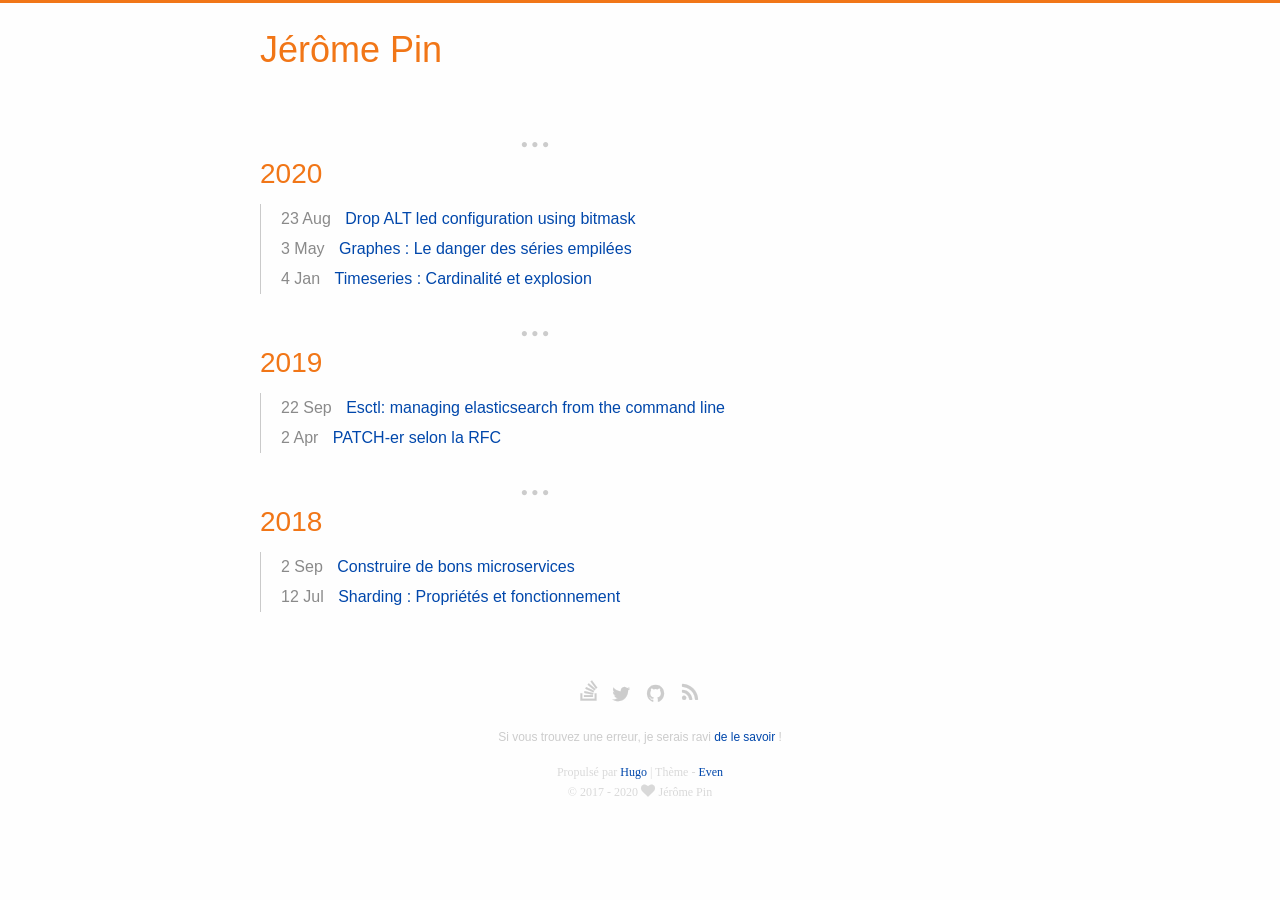
<file: index.html>
<!DOCTYPE html>
<html lang="fr">
<head>
  <meta charset="utf-8">
  <meta http-equiv="X-UA-Compatible" content="IE=edge,chrome=1">
  <title> - Jérôme Pin</title>
  <meta name="renderer" content="webkit" />
<meta name="viewport" content="width=device-width, initial-scale=1, maximum-scale=10" />

<meta name="theme-color" content="#f8f5ec" />
<meta name="msapplication-navbutton-color" content="#f8f5ec">
<meta name="apple-mobile-web-app-capable" content="yes">
<meta name="apple-mobile-web-app-status-bar-style" content="#f8f5ec">


<meta name="author"
  content="Jérôme Pin" /><meta name="description" content="Jérôme Pin - Site Reliability Engineer - Elasticsearch and Web performance enthusiast, Linux, Python. Love large-scale and distributed systems." /><meta name="keywords"
  content="" />






<meta name="generator" content="Hugo 0.74.1 with even 4.0.0" />


<link rel="canonical" href="https://jeromepin.fr/" />
<link href="https://jeromepin.fr/index.xml" rel="alternate" type="application/rss+xml" title="Jérôme Pin" />
<link href="https://jeromepin.fr/index.xml" rel="feed" type="application/rss+xml" title="Jérôme Pin" />
<link rel="apple-touch-icon" sizes="180x180" href="/apple-touch-icon.png">
<link rel="icon" type="image/png" sizes="32x32" href="/favicon-32x32.png">
<link rel="icon" type="image/png" sizes="16x16" href="/favicon-16x16.png">
<link rel="manifest" href="/manifest.json">
<link rel="mask-icon" href="/safari-pinned-tab.svg" color="#5bbad5">


<link href="/dist/even.5bb5d238.min.css" rel="stylesheet">
<link rel="stylesheet" href="/css/override.min.94a081c052a26663f151b76dee7ee555de4c4fef01d038c5ea6c7758a708c7ec.css" integrity="sha256-lKCBwFKiZmPxUbdt7n7lVd5MT&#43;8B0DjF6mx3WKcIx&#43;w=" />

<meta property="og:title" content="Jérôme Pin" />
<meta property="og:description" content="Jérôme Pin - Site Reliability Engineer - Elasticsearch and Web performance enthusiast, Linux, Python. Love large-scale and distributed systems." />
<meta property="og:type" content="website" />
<meta property="og:url" content="https://jeromepin.fr/" />

<meta itemprop="name" content="Jérôme Pin">
<meta itemprop="description" content="Jérôme Pin - Site Reliability Engineer - Elasticsearch and Web performance enthusiast, Linux, Python. Love large-scale and distributed systems."><meta name="twitter:card" content="summary"/>
<meta name="twitter:title" content="Jérôme Pin"/>
<meta name="twitter:description" content="Jérôme Pin - Site Reliability Engineer - Elasticsearch and Web performance enthusiast, Linux, Python. Love large-scale and distributed systems."/>

<!--[if lte IE 9]>
  <script src="https://cdnjs.cloudflare.com/ajax/libs/classlist/1.1.20170427/classList.min.js"></script>
<![endif]-->

<!--[if lt IE 9]>
  <script src="https://cdn.jsdelivr.net/npm/html5shiv@3.7.3/dist/html5shiv.min.js"></script>
  <script src="https://cdn.jsdelivr.net/npm/respond.js@1.4.2/dest/respond.min.js"></script>
<![endif]-->
</head>
<body>
  <div id="mobile-navbar" class="mobile-navbar">
  <div class="mobile-header-logo">
    <a href="/" class="logo">Jérôme Pin</a>
  </div>
  <div class="mobile-navbar-icon">
    <span></span>
    <span></span>
    <span></span>
  </div>
</div>
<nav id="mobile-menu" class="mobile-menu slideout-menu">
  <ul class="mobile-menu-list">
    
  </ul>
</nav>
  <div class="container" id="mobile-panel">
    <header id="header" class="header">
        <div>
  <div class="logo-wrapper">
    <a href="/" class="logo">Jérôme Pin</a>
  </div>
</div>
    </header>

    <main id="main" class="main">
      <div class="content-wrapper">
        <div id="content" class="content">
          
<section id="archive" class="archive">
  <div class="collection-title">
    <h2 class="archive-year">2020</h2>
  </div>
  <div class="archive-post">
    <span class="archive-post-time">
      23 Aug
    </span>
    <span class="archive-post-title">
      <a href="/drop-alt-led-configuration/" class="archive-post-link">
        Drop ALT led configuration using bitmask
      </a>
    </span>
  </div>
  <div class="archive-post">
    <span class="archive-post-time">
      3 May
    </span>
    <span class="archive-post-title">
      <a href="/graphes-le-danger-des-series-empilees/" class="archive-post-link">
        Graphes : Le danger des séries empilées
      </a>
    </span>
  </div>
  <div class="archive-post">
    <span class="archive-post-time">
      4 Jan
    </span>
    <span class="archive-post-title">
      <a href="/timeseries-cardinalite-et-explosion/" class="archive-post-link">
        Timeseries : Cardinalité et explosion
      </a>
    </span>
  </div>
  <div class="collection-title">
    <h2 class="archive-year">2019</h2>
  </div>
  <div class="archive-post">
    <span class="archive-post-time">
      22 Sep
    </span>
    <span class="archive-post-title">
      <a href="/esctl-managing-elasticsearch-from-command-line/" class="archive-post-link">
        Esctl: managing elasticsearch from the command line
      </a>
    </span>
  </div>
  <div class="archive-post">
    <span class="archive-post-time">
      2 Apr
    </span>
    <span class="archive-post-title">
      <a href="/patcher-selon-la-rfc/" class="archive-post-link">
        PATCH-er selon la RFC
      </a>
    </span>
  </div>
  <div class="collection-title">
    <h2 class="archive-year">2018</h2>
  </div>
  <div class="archive-post">
    <span class="archive-post-time">
      2 Sep
    </span>
    <span class="archive-post-title">
      <a href="/construire-de-bons-microservices/" class="archive-post-link">
        Construire de bons microservices
      </a>
    </span>
  </div>
  <div class="archive-post">
    <span class="archive-post-time">
      12 Jul
    </span>
    <span class="archive-post-title">
      <a href="/sharding-proprietes-et-fonctionnement/" class="archive-post-link">
        Sharding : Propriétés et fonctionnement
      </a>
    </span>
  </div></section>

<nav class="pagination">
  
  
</nav>
        </div>
        

      </div>
    </main>

    <footer id="footer" class="footer">
      <div class="social-links">
  <a href="https://stackoverflow.com/users/5515387" class="iconfont icon-stack-overflow" title="stack-overflow"></a>
  <a href="https://twitter.com/jerome_pin" class="iconfont icon-twitter" title="twitter"></a>
  <a href="https://github.com/jeromepin" class="iconfont icon-github" title="github"></a>
  <a href="https://jeromepin.fr/index.xml" type="application/rss+xml" class="iconfont icon-rss" title="rss"></a>
</div>

<div class="report-error">
  <p>
    Si vous trouvez une erreur, je serais ravi <a href="https://github.com/jeromepin/jeromepin.fr/issues/new">de le
      savoir</a> !
  </p>
</div>


<div class="copyright">
  <span class="power-by">
    Propulsé par <a class="hexo-link" href="https://gohugo.io">Hugo</a>
  </span>
  <span class="division">|</span>
  <span class="theme-info">
    Thème -
    <a class="theme-link" href="https://github.com/olOwOlo/hugo-theme-even">Even</a>
  </span>

  

  <span class="copyright-year">
    &copy;
    2017 -
    2020
    <span class="heart">
      <i class="iconfont icon-heart"></i>
    </span>
    <span
      class="author">Jérôme Pin</span>
  </span>
</div>
    </footer>

    <div class="back-to-top" id="back-to-top">
      <i class="iconfont icon-up"></i>
    </div>
  </div>
  
<script src="/scripts/cash.min.cec498ce1797f9c2997794017bfa0bb54c2648e93d7dc8be3f674197788eb797.js" integrity="sha256-zsSYzheX&#43;cKZd5QBe/oLtUwmSOk9fci&#43;P2dBl3iOt5c="></script>


<script type="text/javascript" src="/dist/even.26188efa.min.js"></script>




</body>
</html>
</file>
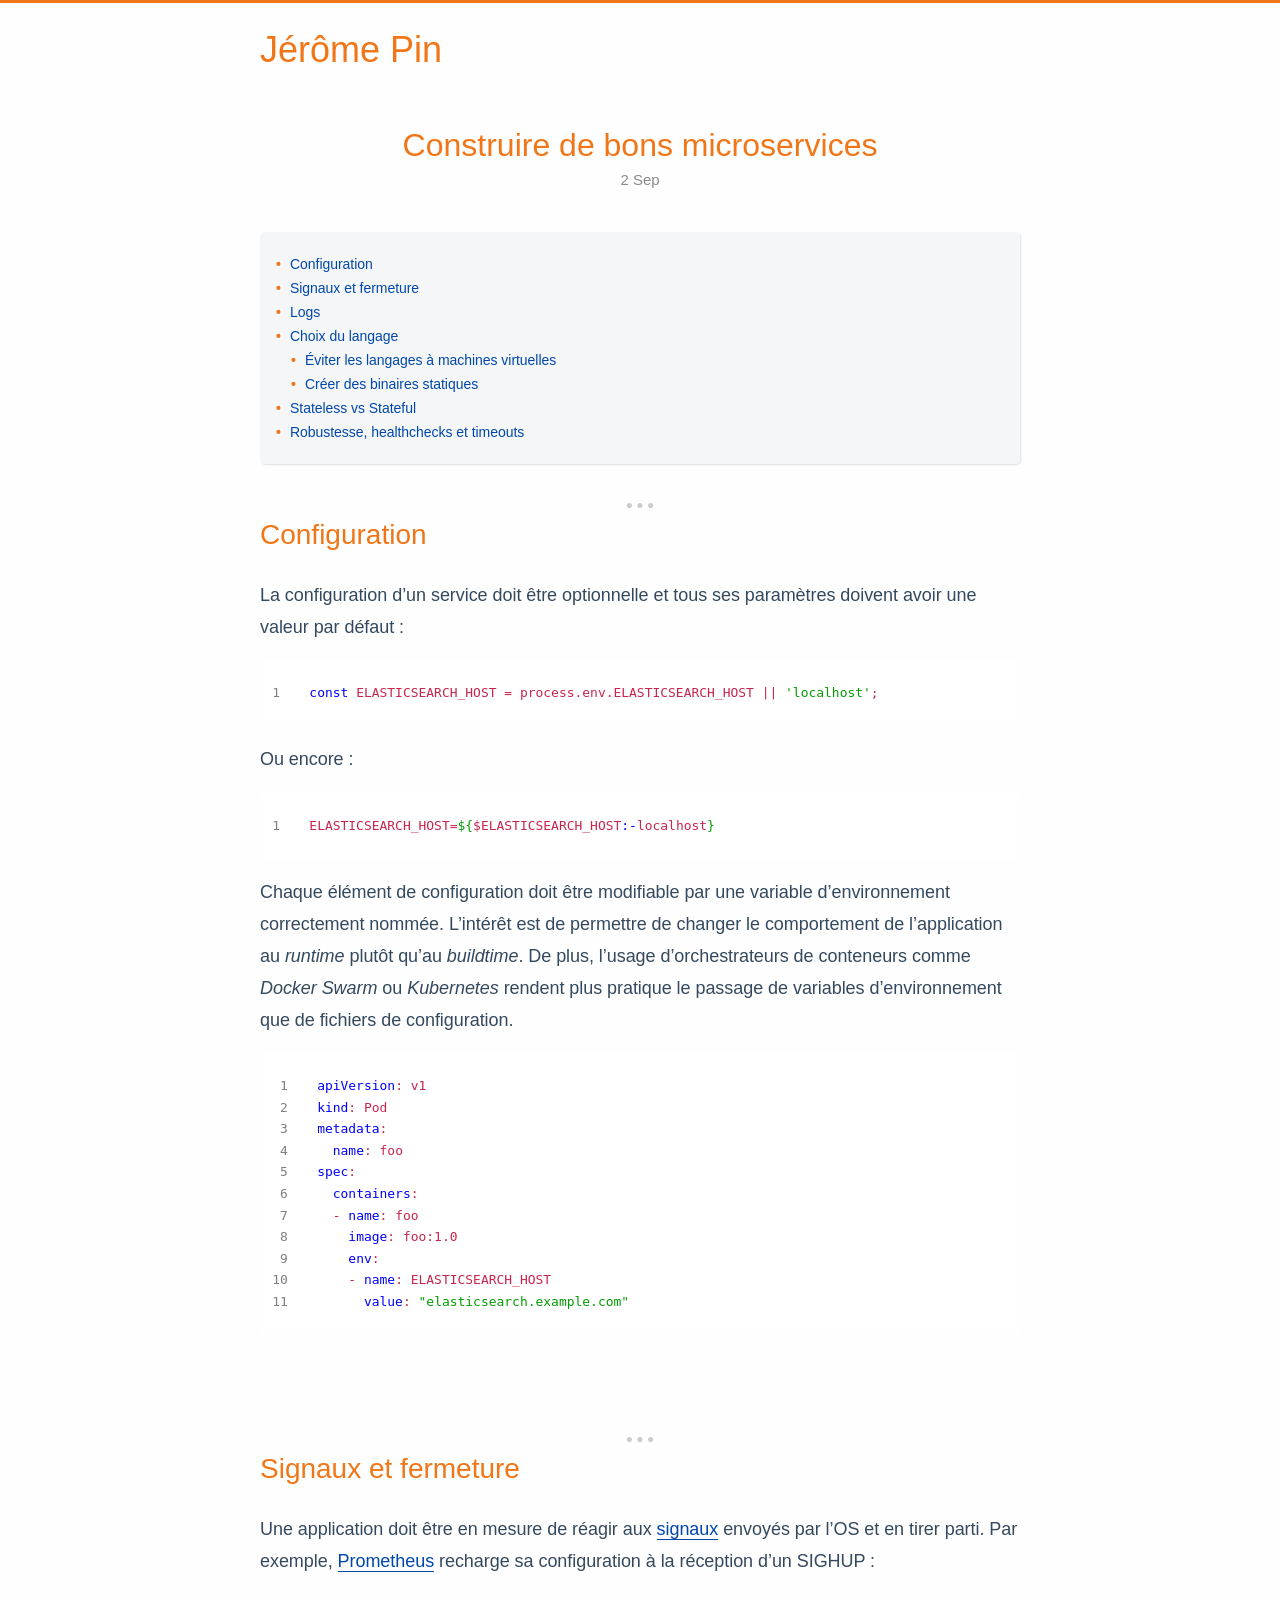
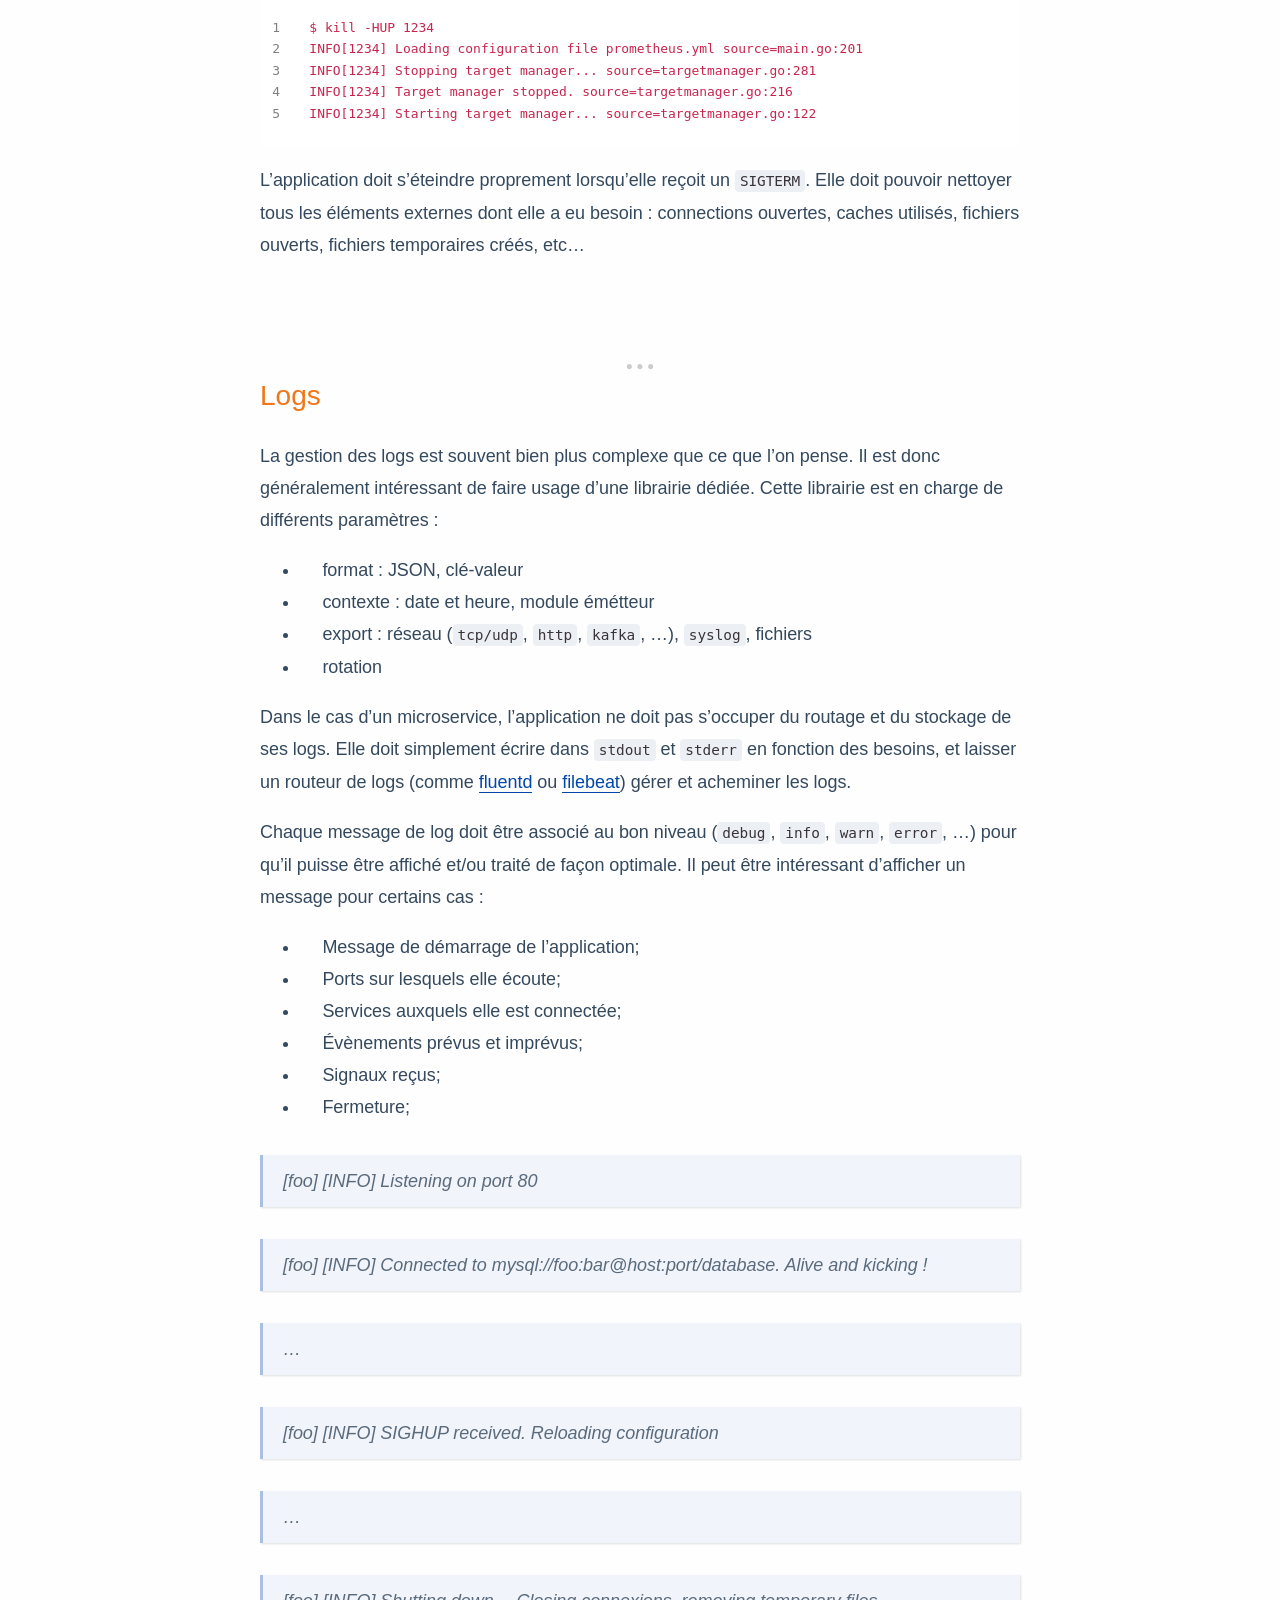
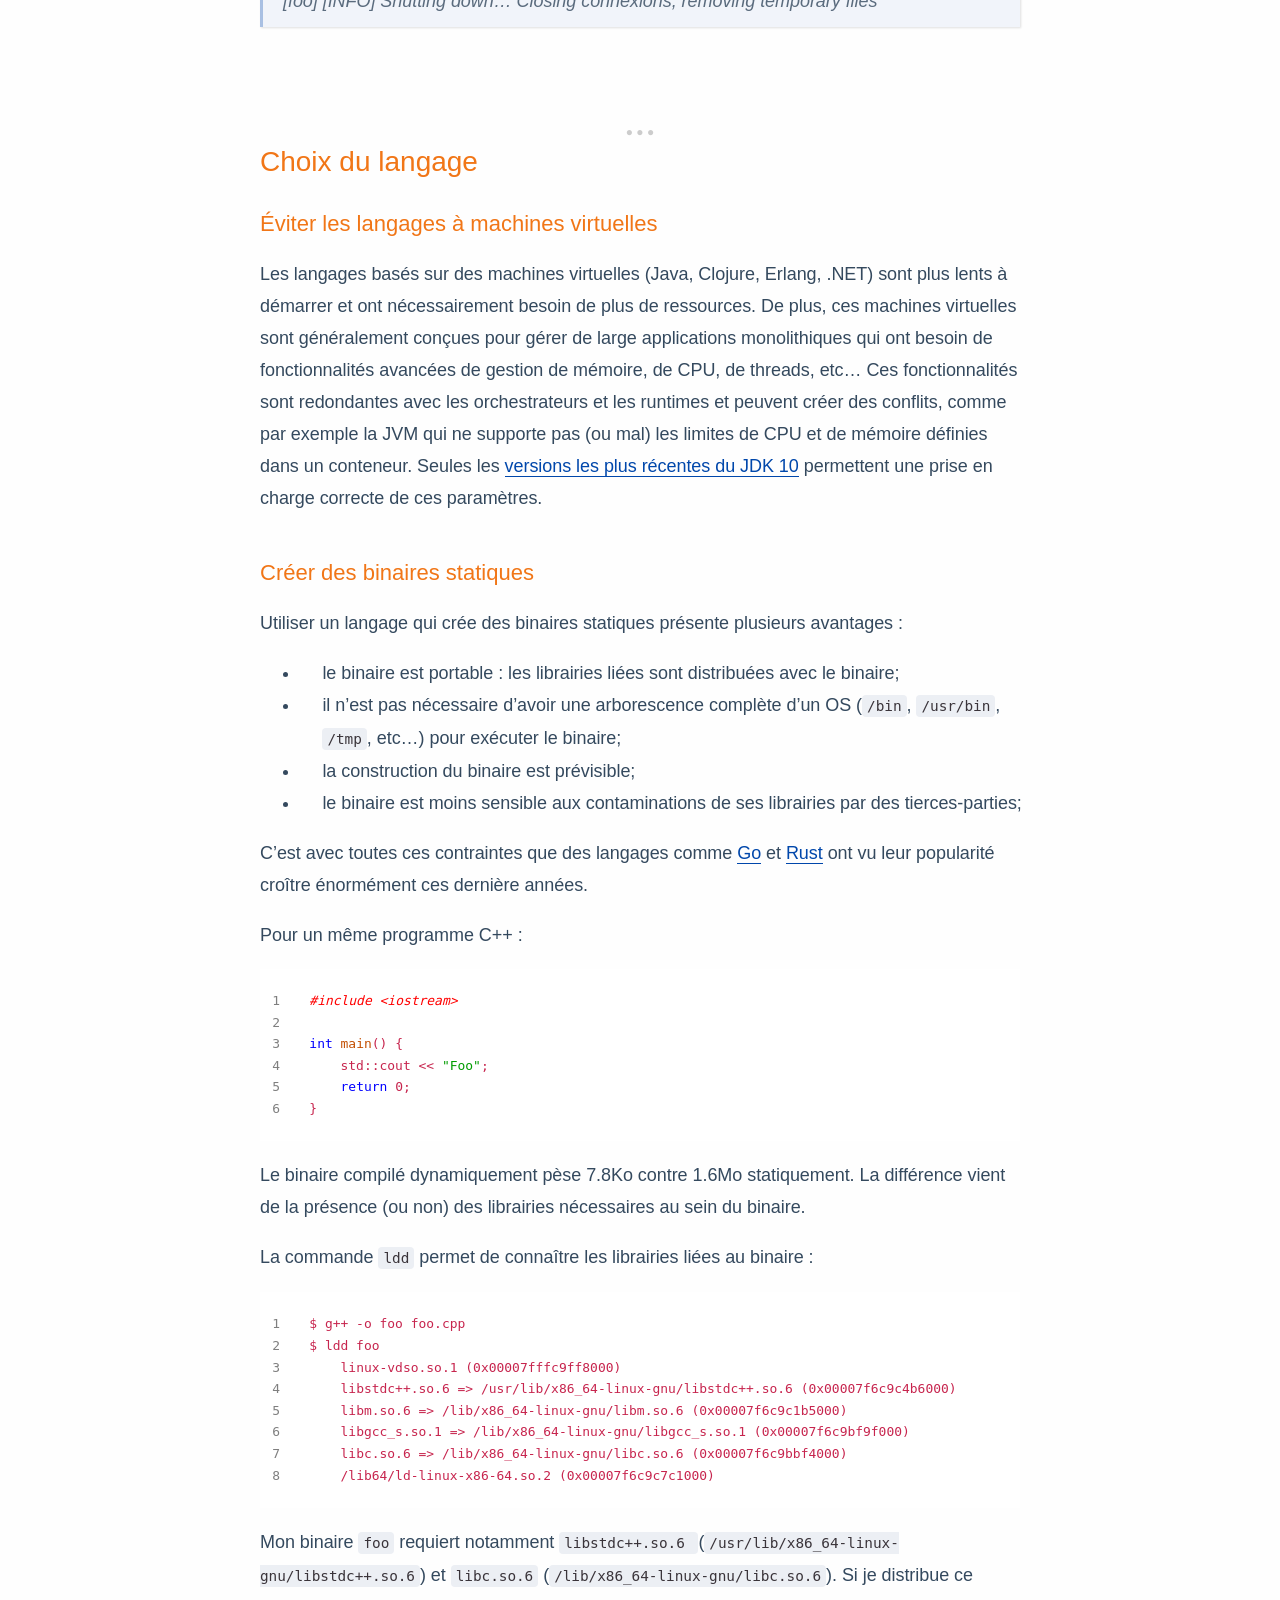
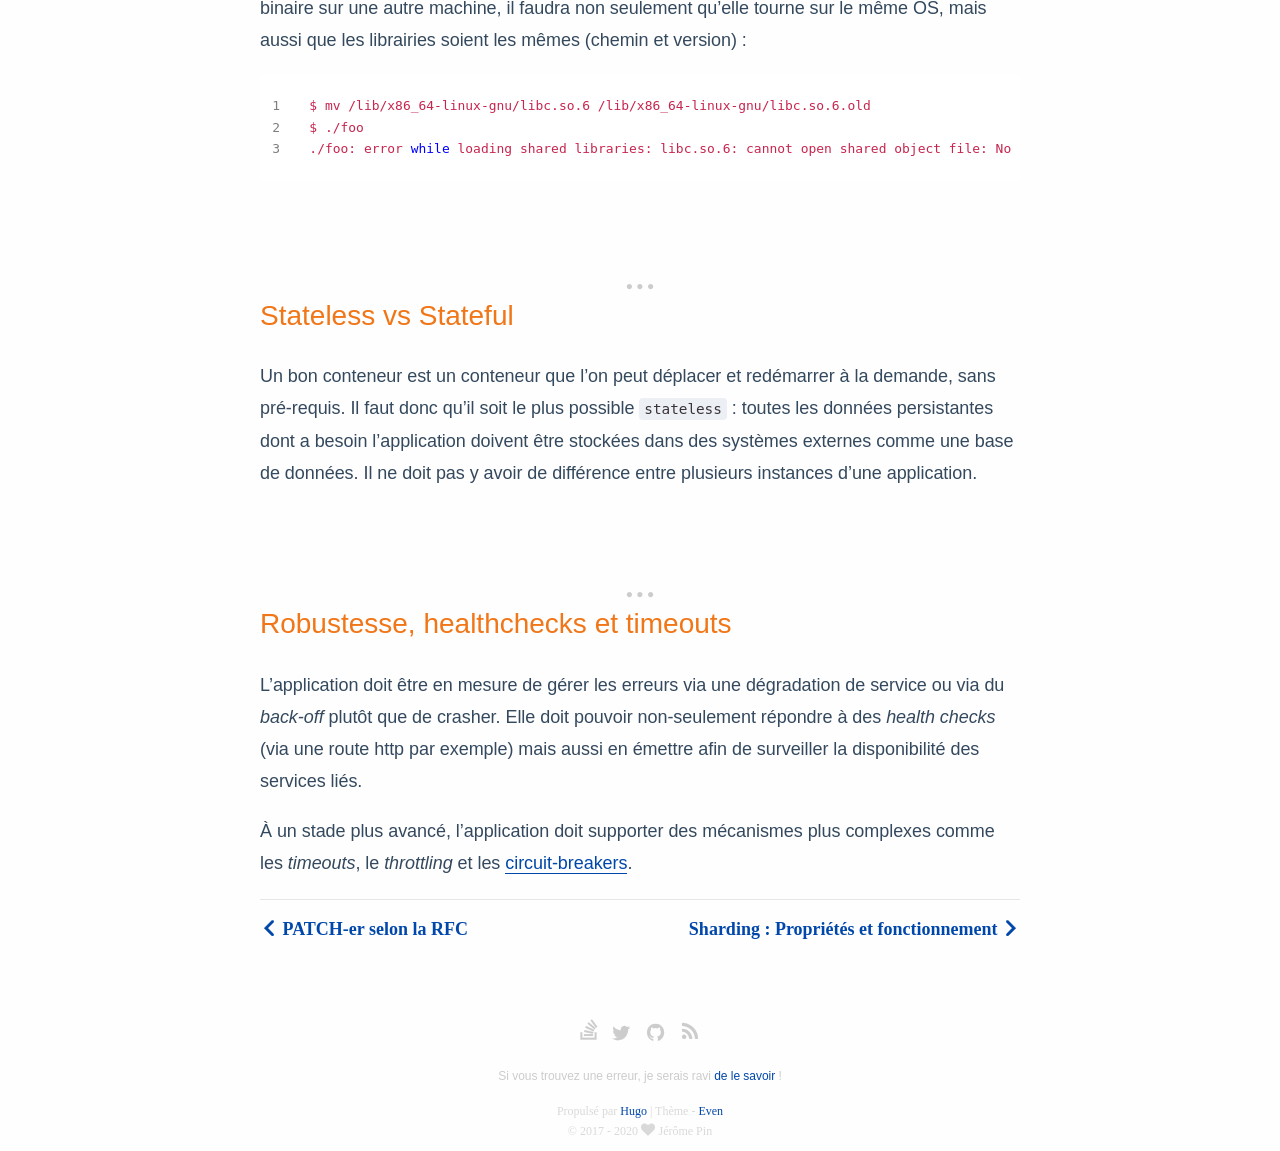
<file: construire-de-bons-microservices/index.html>
<!DOCTYPE html>
<html lang="fr">
<head>
  <meta charset="utf-8">
  <meta http-equiv="X-UA-Compatible" content="IE=edge,chrome=1">
  <title>Construire de bons microservices - Jérôme Pin</title>
  <meta name="renderer" content="webkit" />
<meta name="viewport" content="width=device-width, initial-scale=1, maximum-scale=10" />

<meta name="theme-color" content="#f8f5ec" />
<meta name="msapplication-navbutton-color" content="#f8f5ec">
<meta name="apple-mobile-web-app-capable" content="yes">
<meta name="apple-mobile-web-app-status-bar-style" content="#f8f5ec">


<meta name="author"
  content="Jérôme Pin" /><meta name="description" content="Configuration La configuration d&amp;rsquo;un service doit être optionnelle et tous ses paramètres doivent avoir une valeur par défaut :
1  const ELASTICSEARCH_HOST = process.env.ELASTICSEARCH_HOST || &amp;#39;localhost&amp;#39;;   Ou encore :
1  ELASTICSEARCH_HOST=${$ELASTICSEARCH_HOST:-localhost}   Chaque élément de configuration doit être modifiable par une variable d&amp;rsquo;environnement correctement nommée. L&amp;rsquo;intérêt est de permettre de changer le comportement de l&amp;rsquo;application au runtime plutôt qu&amp;rsquo;au buildtime. De plus, l&amp;rsquo;usage d&amp;rsquo;orchestrateurs de conteneurs comme Docker Swarm ou Kubernetes rendent plus pratique le passage de variables d&amp;rsquo;environnement que de fichiers de configuration." /><meta name="keywords"
  content="" />






<meta name="generator" content="Hugo 0.74.1 with even 4.0.0" />


<link rel="canonical" href="https://jeromepin.fr/construire-de-bons-microservices/" />
<link rel="apple-touch-icon" sizes="180x180" href="/apple-touch-icon.png">
<link rel="icon" type="image/png" sizes="32x32" href="/favicon-32x32.png">
<link rel="icon" type="image/png" sizes="16x16" href="/favicon-16x16.png">
<link rel="manifest" href="/manifest.json">
<link rel="mask-icon" href="/safari-pinned-tab.svg" color="#5bbad5">


<link href="/dist/even.5bb5d238.min.css" rel="stylesheet">
<link rel="stylesheet" href="/css/override.min.94a081c052a26663f151b76dee7ee555de4c4fef01d038c5ea6c7758a708c7ec.css" integrity="sha256-lKCBwFKiZmPxUbdt7n7lVd5MT&#43;8B0DjF6mx3WKcIx&#43;w=" />

<meta property="og:title" content="Construire de bons microservices" />
<meta property="og:description" content="Configuration La configuration d&rsquo;un service doit être optionnelle et tous ses paramètres doivent avoir une valeur par défaut :
1  const ELASTICSEARCH_HOST = process.env.ELASTICSEARCH_HOST || &#39;localhost&#39;;   Ou encore :
1  ELASTICSEARCH_HOST=${$ELASTICSEARCH_HOST:-localhost}   Chaque élément de configuration doit être modifiable par une variable d&rsquo;environnement correctement nommée. L&rsquo;intérêt est de permettre de changer le comportement de l&rsquo;application au runtime plutôt qu&rsquo;au buildtime. De plus, l&rsquo;usage d&rsquo;orchestrateurs de conteneurs comme Docker Swarm ou Kubernetes rendent plus pratique le passage de variables d&rsquo;environnement que de fichiers de configuration." />
<meta property="og:type" content="article" />
<meta property="og:url" content="https://jeromepin.fr/construire-de-bons-microservices/" />
<meta property="article:published_time" content="2018-09-02T14:51:00+01:00" />
<meta property="article:modified_time" content="2018-09-02T14:51:00+01:00" />
<meta itemprop="name" content="Construire de bons microservices">
<meta itemprop="description" content="Configuration La configuration d&rsquo;un service doit être optionnelle et tous ses paramètres doivent avoir une valeur par défaut :
1  const ELASTICSEARCH_HOST = process.env.ELASTICSEARCH_HOST || &#39;localhost&#39;;   Ou encore :
1  ELASTICSEARCH_HOST=${$ELASTICSEARCH_HOST:-localhost}   Chaque élément de configuration doit être modifiable par une variable d&rsquo;environnement correctement nommée. L&rsquo;intérêt est de permettre de changer le comportement de l&rsquo;application au runtime plutôt qu&rsquo;au buildtime. De plus, l&rsquo;usage d&rsquo;orchestrateurs de conteneurs comme Docker Swarm ou Kubernetes rendent plus pratique le passage de variables d&rsquo;environnement que de fichiers de configuration.">
<meta itemprop="datePublished" content="2018-09-02T14:51:00&#43;01:00" />
<meta itemprop="dateModified" content="2018-09-02T14:51:00&#43;01:00" />
<meta itemprop="wordCount" content="901">



<meta itemprop="keywords" content="" /><meta name="twitter:card" content="summary"/>
<meta name="twitter:title" content="Construire de bons microservices"/>
<meta name="twitter:description" content="Configuration La configuration d&rsquo;un service doit être optionnelle et tous ses paramètres doivent avoir une valeur par défaut :
1  const ELASTICSEARCH_HOST = process.env.ELASTICSEARCH_HOST || &#39;localhost&#39;;   Ou encore :
1  ELASTICSEARCH_HOST=${$ELASTICSEARCH_HOST:-localhost}   Chaque élément de configuration doit être modifiable par une variable d&rsquo;environnement correctement nommée. L&rsquo;intérêt est de permettre de changer le comportement de l&rsquo;application au runtime plutôt qu&rsquo;au buildtime. De plus, l&rsquo;usage d&rsquo;orchestrateurs de conteneurs comme Docker Swarm ou Kubernetes rendent plus pratique le passage de variables d&rsquo;environnement que de fichiers de configuration."/>

<!--[if lte IE 9]>
  <script src="https://cdnjs.cloudflare.com/ajax/libs/classlist/1.1.20170427/classList.min.js"></script>
<![endif]-->

<!--[if lt IE 9]>
  <script src="https://cdn.jsdelivr.net/npm/html5shiv@3.7.3/dist/html5shiv.min.js"></script>
  <script src="https://cdn.jsdelivr.net/npm/respond.js@1.4.2/dest/respond.min.js"></script>
<![endif]-->
</head>
<body>
  <div id="mobile-navbar" class="mobile-navbar">
  <div class="mobile-header-logo">
    <a href="/" class="logo">Jérôme Pin</a>
  </div>
  <div class="mobile-navbar-icon">
    <span></span>
    <span></span>
    <span></span>
  </div>
</div>
<nav id="mobile-menu" class="mobile-menu slideout-menu">
  <ul class="mobile-menu-list">
    
  </ul>
</nav>
  <div class="container" id="mobile-panel">
    <header id="header" class="header">
        <div>
  <div class="logo-wrapper">
    <a href="/" class="logo">Jérôme Pin</a>
  </div>
</div>
    </header>

    <main id="main" class="main">
      <div class="content-wrapper">
        <div id="content" class="content">
          <article class="post">
    
    <header class="post-header">
        <h1 class="post-title">Construire de bons microservices</h1>

        <div class="post-meta">
            <span class="post-time"> 2 Sep </span>
            
            
        </div>
    </header>

    
<div class="post-toc" id="post-toc">
  
  <div
    class="post-toc-content always-active">
    <nav id="TableOfContents">
  <ul>
    <li><a href="#configuration">Configuration</a></li>
    <li><a href="#signaux-et-fermeture">Signaux et fermeture</a></li>
    <li><a href="#logs">Logs</a></li>
    <li><a href="#choix-du-langage">Choix du langage</a>
      <ul>
        <li><a href="#éviter-les-langages-à-machines-virtuelles">Éviter les langages à machines virtuelles</a></li>
        <li><a href="#créer-des-binaires-statiques">Créer des binaires statiques</a></li>
      </ul>
    </li>
    <li><a href="#stateless-vs-stateful">Stateless vs Stateful</a></li>
    <li><a href="#robustesse-healthchecks-et-timeouts">Robustesse, healthchecks et timeouts</a></li>
  </ul>
</nav>
  </div>
</div>

    <div class="post-content">
        <h2 id="configuration">Configuration</h2>
<p>La configuration d&rsquo;un service doit être optionnelle et tous ses paramètres doivent avoir une valeur par défaut :</p>
<div class="highlight"><div style="background-color:#fff;-moz-tab-size:4;-o-tab-size:4;tab-size:4">
<table style="border-spacing:0;padding:0;margin:0;border:0;width:auto;overflow:auto;display:block;"><tr><td style="vertical-align:top;padding:0;margin:0;border:0;">
<pre style="background-color:#fff;-moz-tab-size:4;-o-tab-size:4;tab-size:4"><code><span style="margin-right:0.4em;padding:0 0.4em 0 0.4em;color:#7f7f7f">1
</span></code></pre></td>
<td style="vertical-align:top;padding:0;margin:0;border:0;;width:100%">
<pre style="background-color:#fff;-moz-tab-size:4;-o-tab-size:4;tab-size:4"><code class="language-javascript" data-lang="javascript"><span style="color:#00f">const</span> ELASTICSEARCH_HOST = process.env.ELASTICSEARCH_HOST || <span style="color:#009c00">&#39;localhost&#39;</span>;
</code></pre></td></tr></table>
</div>
</div><p>Ou encore :</p>
<div class="highlight"><div style="background-color:#fff;-moz-tab-size:4;-o-tab-size:4;tab-size:4">
<table style="border-spacing:0;padding:0;margin:0;border:0;width:auto;overflow:auto;display:block;"><tr><td style="vertical-align:top;padding:0;margin:0;border:0;">
<pre style="background-color:#fff;-moz-tab-size:4;-o-tab-size:4;tab-size:4"><code><span style="margin-right:0.4em;padding:0 0.4em 0 0.4em;color:#7f7f7f">1
</span></code></pre></td>
<td style="vertical-align:top;padding:0;margin:0;border:0;;width:100%">
<pre style="background-color:#fff;-moz-tab-size:4;-o-tab-size:4;tab-size:4"><code class="language-bash" data-lang="bash">ELASTICSEARCH_HOST=<span style="color:#009c00">${</span>$ELASTICSEARCH_HOST<span style="color:#00f">:-</span>localhost<span style="color:#009c00">}</span> 
</code></pre></td></tr></table>
</div>
</div><p>Chaque élément de configuration doit être modifiable par une variable d&rsquo;environnement correctement nommée. L&rsquo;intérêt est de permettre de changer le comportement de l&rsquo;application au <em>runtime</em> plutôt qu&rsquo;au <em>buildtime</em>. De plus, l&rsquo;usage d&rsquo;orchestrateurs de conteneurs comme <em>Docker Swarm</em> ou <em>Kubernetes</em> rendent plus pratique le passage de variables d&rsquo;environnement que de fichiers de configuration.</p>
<div class="highlight"><div style="background-color:#fff;-moz-tab-size:4;-o-tab-size:4;tab-size:4">
<table style="border-spacing:0;padding:0;margin:0;border:0;width:auto;overflow:auto;display:block;"><tr><td style="vertical-align:top;padding:0;margin:0;border:0;">
<pre style="background-color:#fff;-moz-tab-size:4;-o-tab-size:4;tab-size:4"><code><span style="margin-right:0.4em;padding:0 0.4em 0 0.4em;color:#7f7f7f"> 1
</span><span style="margin-right:0.4em;padding:0 0.4em 0 0.4em;color:#7f7f7f"> 2
</span><span style="margin-right:0.4em;padding:0 0.4em 0 0.4em;color:#7f7f7f"> 3
</span><span style="margin-right:0.4em;padding:0 0.4em 0 0.4em;color:#7f7f7f"> 4
</span><span style="margin-right:0.4em;padding:0 0.4em 0 0.4em;color:#7f7f7f"> 5
</span><span style="margin-right:0.4em;padding:0 0.4em 0 0.4em;color:#7f7f7f"> 6
</span><span style="margin-right:0.4em;padding:0 0.4em 0 0.4em;color:#7f7f7f"> 7
</span><span style="margin-right:0.4em;padding:0 0.4em 0 0.4em;color:#7f7f7f"> 8
</span><span style="margin-right:0.4em;padding:0 0.4em 0 0.4em;color:#7f7f7f"> 9
</span><span style="margin-right:0.4em;padding:0 0.4em 0 0.4em;color:#7f7f7f">10
</span><span style="margin-right:0.4em;padding:0 0.4em 0 0.4em;color:#7f7f7f">11
</span></code></pre></td>
<td style="vertical-align:top;padding:0;margin:0;border:0;;width:100%">
<pre style="background-color:#fff;-moz-tab-size:4;-o-tab-size:4;tab-size:4"><code class="language-yaml" data-lang="yaml"><span style="color:#00f">apiVersion</span>: v1
<span style="color:#00f">kind</span>: Pod
<span style="color:#00f">metadata</span>:
  <span style="color:#00f">name</span>: foo
<span style="color:#00f">spec</span>:
  <span style="color:#00f">containers</span>:
  - <span style="color:#00f">name</span>: foo
    <span style="color:#00f">image</span>: foo:1.0
    <span style="color:#00f">env</span>:
    - <span style="color:#00f">name</span>: ELASTICSEARCH_HOST
      <span style="color:#00f">value</span>: <span style="color:#009c00">&#34;elasticsearch.example.com&#34;</span>
</code></pre></td></tr></table>
</div>
</div><h2 id="signaux-et-fermeture">Signaux et fermeture</h2>
<p>Une application doit être en mesure de réagir aux <a href="http://man7.org/linux/man-pages/man7/signal.7.html">signaux</a> envoyés par l&rsquo;OS et en tirer parti. Par exemple, <a href="https://prometheus.io">Prometheus</a> recharge sa configuration à la réception d&rsquo;un SIGHUP :</p>
<div class="highlight"><div style="background-color:#fff;-moz-tab-size:4;-o-tab-size:4;tab-size:4">
<table style="border-spacing:0;padding:0;margin:0;border:0;width:auto;overflow:auto;display:block;"><tr><td style="vertical-align:top;padding:0;margin:0;border:0;">
<pre style="background-color:#fff;-moz-tab-size:4;-o-tab-size:4;tab-size:4"><code><span style="margin-right:0.4em;padding:0 0.4em 0 0.4em;color:#7f7f7f">1
</span><span style="margin-right:0.4em;padding:0 0.4em 0 0.4em;color:#7f7f7f">2
</span><span style="margin-right:0.4em;padding:0 0.4em 0 0.4em;color:#7f7f7f">3
</span><span style="margin-right:0.4em;padding:0 0.4em 0 0.4em;color:#7f7f7f">4
</span><span style="margin-right:0.4em;padding:0 0.4em 0 0.4em;color:#7f7f7f">5
</span></code></pre></td>
<td style="vertical-align:top;padding:0;margin:0;border:0;;width:100%">
<pre style="background-color:#fff;-moz-tab-size:4;-o-tab-size:4;tab-size:4"><code class="language-bash" data-lang="bash">$ kill -HUP 1234
INFO[1234] Loading configuration file prometheus.yml source=main.go:201
INFO[1234] Stopping target manager... source=targetmanager.go:281
INFO[1234] Target manager stopped. source=targetmanager.go:216
INFO[1234] Starting target manager... source=targetmanager.go:122
</code></pre></td></tr></table>
</div>
</div><p>L&rsquo;application doit s&rsquo;éteindre proprement lorsqu&rsquo;elle reçoit un <code>SIGTERM</code>. Elle doit pouvoir nettoyer tous les éléments externes dont elle a eu besoin : connections ouvertes, caches utilisés, fichiers ouverts, fichiers temporaires créés, etc&hellip;</p>
<h2 id="logs">Logs</h2>
<p>La gestion des logs est souvent bien plus complexe que ce que l&rsquo;on pense. Il est donc généralement intéressant de faire usage d&rsquo;une librairie dédiée. Cette librairie est en charge de différents paramètres :</p>
<ul>
<li>format : JSON, clé-valeur</li>
<li>contexte : date et heure, module émétteur</li>
<li>export : réseau (<code>tcp/udp</code>, <code>http</code>, <code>kafka</code>, &hellip;), <code>syslog</code>, fichiers</li>
<li>rotation</li>
</ul>
<p>Dans le cas d&rsquo;un microservice, l&rsquo;application ne doit pas s&rsquo;occuper du routage et du stockage de ses logs. Elle doit simplement écrire dans <code>stdout</code> et <code>stderr</code> en fonction des besoins, et laisser un routeur de logs (comme <a href="https://github.com/fluent/fluentd">fluentd</a> ou <a href="https://www.elastic.co/products/beats/filebeat">filebeat</a>) gérer et acheminer les logs.</p>
<p>Chaque message de log doit être associé au bon niveau (<code>debug</code>, <code>info</code>, <code>warn</code>, <code>error</code>, &hellip;) pour qu&rsquo;il puisse être affiché et/ou traité de façon optimale. Il peut être intéressant d&rsquo;afficher un message pour certains cas :</p>
<ul>
<li>Message de démarrage de l&rsquo;application;</li>
<li>Ports sur lesquels elle écoute;</li>
<li>Services auxquels elle est connectée;</li>
<li>Évènements prévus et imprévus;</li>
<li>Signaux reçus;</li>
<li>Fermeture;</li>
</ul>
<blockquote>
<p>[foo] [INFO] Listening on port 80</p>
</blockquote>
<blockquote>
<p>[foo] [INFO] Connected to mysql://foo:bar@host:port/database. Alive and kicking !</p>
</blockquote>
<blockquote>
<p>&hellip;</p>
</blockquote>
<blockquote>
<p>[foo] [INFO] SIGHUP received. Reloading configuration</p>
</blockquote>
<blockquote>
<p>&hellip;</p>
</blockquote>
<blockquote>
<p>[foo] [INFO] Shutting down&hellip; Closing connexions, removing temporary files</p>
</blockquote>
<h2 id="choix-du-langage">Choix du langage</h2>
<h3 id="éviter-les-langages-à-machines-virtuelles">Éviter les langages à machines virtuelles</h3>
<p>Les langages basés sur des machines virtuelles (Java, Clojure, Erlang, .NET) sont plus lents à démarrer et ont nécessairement besoin de plus de ressources. De plus, ces machines virtuelles sont généralement conçues pour gérer de large applications monolithiques qui ont besoin de fonctionnalités avancées de gestion de mémoire, de CPU, de threads, etc&hellip; Ces fonctionnalités sont redondantes avec les orchestrateurs et les runtimes et peuvent créer des conflits, comme par exemple la JVM qui ne supporte pas (ou mal) les limites de CPU et de mémoire définies dans un conteneur. Seules les <a href="https://bugs.openjdk.java.net/browse/JDK-8196595">versions les plus récentes du JDK 10</a> permettent une prise en charge correcte de ces paramètres.</p>
<h3 id="créer-des-binaires-statiques">Créer des binaires statiques</h3>
<p>Utiliser un langage qui crée des binaires statiques présente plusieurs avantages :</p>
<ul>
<li>le binaire est portable : les librairies liées sont distribuées avec le binaire;</li>
<li>il n&rsquo;est pas nécessaire d&rsquo;avoir une arborescence complète d&rsquo;un OS (<code>/bin</code>, <code>/usr/bin</code>, <code>/tmp</code>, etc&hellip;) pour exécuter le binaire;</li>
<li>la construction du binaire est prévisible;</li>
<li>le binaire est moins sensible aux contaminations de ses librairies par des tierces-parties;</li>
</ul>
<p>C&rsquo;est avec toutes ces contraintes que des langages comme <a href="https://golang.org/">Go</a> et <a href="https://www.rust-lang.org/">Rust</a> ont vu leur popularité croître énormément ces dernière années.</p>
<p>Pour un même programme C++ :</p>
<div class="highlight"><div style="background-color:#fff;-moz-tab-size:4;-o-tab-size:4;tab-size:4">
<table style="border-spacing:0;padding:0;margin:0;border:0;width:auto;overflow:auto;display:block;"><tr><td style="vertical-align:top;padding:0;margin:0;border:0;">
<pre style="background-color:#fff;-moz-tab-size:4;-o-tab-size:4;tab-size:4"><code><span style="margin-right:0.4em;padding:0 0.4em 0 0.4em;color:#7f7f7f">1
</span><span style="margin-right:0.4em;padding:0 0.4em 0 0.4em;color:#7f7f7f">2
</span><span style="margin-right:0.4em;padding:0 0.4em 0 0.4em;color:#7f7f7f">3
</span><span style="margin-right:0.4em;padding:0 0.4em 0 0.4em;color:#7f7f7f">4
</span><span style="margin-right:0.4em;padding:0 0.4em 0 0.4em;color:#7f7f7f">5
</span><span style="margin-right:0.4em;padding:0 0.4em 0 0.4em;color:#7f7f7f">6
</span></code></pre></td>
<td style="vertical-align:top;padding:0;margin:0;border:0;;width:100%">
<pre style="background-color:#fff;-moz-tab-size:4;-o-tab-size:4;tab-size:4"><code class="language-cpp" data-lang="cpp"><span style="color:#f00;font-style:italic">#include</span> <span style="color:#f00;font-style:italic">&lt;iostream&gt;</span><span style="color:#f00;font-style:italic">
</span><span style="color:#f00;font-style:italic"></span>
<span style="color:#00f">int</span> <span style="color:#c34e00">main</span>() {
    std::cout &lt;&lt; <span style="color:#009c00">&#34;Foo&#34;</span>;
    <span style="color:#00f">return</span> 0;
}
</code></pre></td></tr></table>
</div>
</div><p>Le binaire compilé dynamiquement pèse 7.8Ko contre 1.6Mo statiquement. La différence vient de la présence (ou non) des librairies nécessaires au sein du binaire.</p>
<p>La commande <code>ldd</code> permet de connaître les librairies liées au binaire :</p>
<div class="highlight"><div style="background-color:#fff;-moz-tab-size:4;-o-tab-size:4;tab-size:4">
<table style="border-spacing:0;padding:0;margin:0;border:0;width:auto;overflow:auto;display:block;"><tr><td style="vertical-align:top;padding:0;margin:0;border:0;">
<pre style="background-color:#fff;-moz-tab-size:4;-o-tab-size:4;tab-size:4"><code><span style="margin-right:0.4em;padding:0 0.4em 0 0.4em;color:#7f7f7f">1
</span><span style="margin-right:0.4em;padding:0 0.4em 0 0.4em;color:#7f7f7f">2
</span><span style="margin-right:0.4em;padding:0 0.4em 0 0.4em;color:#7f7f7f">3
</span><span style="margin-right:0.4em;padding:0 0.4em 0 0.4em;color:#7f7f7f">4
</span><span style="margin-right:0.4em;padding:0 0.4em 0 0.4em;color:#7f7f7f">5
</span><span style="margin-right:0.4em;padding:0 0.4em 0 0.4em;color:#7f7f7f">6
</span><span style="margin-right:0.4em;padding:0 0.4em 0 0.4em;color:#7f7f7f">7
</span><span style="margin-right:0.4em;padding:0 0.4em 0 0.4em;color:#7f7f7f">8
</span></code></pre></td>
<td style="vertical-align:top;padding:0;margin:0;border:0;;width:100%">
<pre style="background-color:#fff;-moz-tab-size:4;-o-tab-size:4;tab-size:4"><code class="language-bash" data-lang="bash">$ g++ -o foo foo.cpp
$ ldd foo
	linux-vdso.so.1 (0x00007fffc9ff8000)
	libstdc++.so.6 =&gt; /usr/lib/x86_64-linux-gnu/libstdc++.so.6 (0x00007f6c9c4b6000)
	libm.so.6 =&gt; /lib/x86_64-linux-gnu/libm.so.6 (0x00007f6c9c1b5000)
	libgcc_s.so.1 =&gt; /lib/x86_64-linux-gnu/libgcc_s.so.1 (0x00007f6c9bf9f000)
	libc.so.6 =&gt; /lib/x86_64-linux-gnu/libc.so.6 (0x00007f6c9bbf4000)
	/lib64/ld-linux-x86-64.so.2 (0x00007f6c9c7c1000)
</code></pre></td></tr></table>
</div>
</div><p>Mon binaire <code>foo</code> requiert notamment <code>libstdc++.so.6 </code> (<code>/usr/lib/x86_64-linux-gnu/libstdc++.so.6</code>) et <code>libc.so.6</code> (<code>/lib/x86_64-linux-gnu/libc.so.6</code>). Si je distribue ce binaire sur une autre machine, il faudra non seulement qu&rsquo;elle tourne sur le même OS, mais aussi que les librairies soient les mêmes (chemin et version) :</p>
<div class="highlight"><div style="background-color:#fff;-moz-tab-size:4;-o-tab-size:4;tab-size:4">
<table style="border-spacing:0;padding:0;margin:0;border:0;width:auto;overflow:auto;display:block;"><tr><td style="vertical-align:top;padding:0;margin:0;border:0;">
<pre style="background-color:#fff;-moz-tab-size:4;-o-tab-size:4;tab-size:4"><code><span style="margin-right:0.4em;padding:0 0.4em 0 0.4em;color:#7f7f7f">1
</span><span style="margin-right:0.4em;padding:0 0.4em 0 0.4em;color:#7f7f7f">2
</span><span style="margin-right:0.4em;padding:0 0.4em 0 0.4em;color:#7f7f7f">3
</span></code></pre></td>
<td style="vertical-align:top;padding:0;margin:0;border:0;;width:100%">
<pre style="background-color:#fff;-moz-tab-size:4;-o-tab-size:4;tab-size:4"><code class="language-bash" data-lang="bash">$ mv /lib/x86_64-linux-gnu/libc.so.6 /lib/x86_64-linux-gnu/libc.so.6.old
$ ./foo
./foo: error <span style="color:#00f">while</span> loading shared libraries: libc.so.6: cannot open shared object file: No such file or directory
</code></pre></td></tr></table>
</div>
</div><h2 id="stateless-vs-stateful">Stateless vs Stateful</h2>
<p>Un bon conteneur est un conteneur que l&rsquo;on peut déplacer et redémarrer à la demande, sans pré-requis. Il faut donc qu&rsquo;il soit le plus possible <code>stateless</code> : toutes les données persistantes dont a besoin l&rsquo;application doivent être stockées dans des systèmes externes comme une base de données. Il ne doit pas y avoir de différence entre plusieurs instances d&rsquo;une application.</p>
<h2 id="robustesse-healthchecks-et-timeouts">Robustesse, healthchecks et timeouts</h2>
<p>L&rsquo;application doit être en mesure de gérer les erreurs via une dégradation de service ou via du <em>back-off</em> plutôt que de crasher. Elle doit pouvoir non-seulement répondre à des <em>health checks</em> (via une route http par exemple) mais aussi en émettre afin de surveiller la disponibilité des services liés.</p>
<p>À un stade plus avancé, l&rsquo;application doit supporter des mécanismes plus complexes comme les <em>timeouts</em>, le <em>throttling</em> et les <a href="https://en.wikipedia.org/wiki/Circuit_breaker_design_pattern">circuit-breakers</a>.</p>

    </div>

    
<footer class="post-footer">
        
        <nav class="post-nav">
            <a class="prev" href="/patcher-selon-la-rfc/">
                <i class="iconfont icon-left"></i>
                <span class="prev-text nav-default">PATCH-er selon la RFC</span>
                <span class="prev-text nav-mobile">Précédent</span>
            </a>
            
            <a class="next" href="/sharding-proprietes-et-fonctionnement/">
                <span class="next-text nav-default">Sharding : Propriétés et fonctionnement</span>
                <span class="next-text nav-mobile">Suivant</span>
                <i class="iconfont icon-right"></i>
            </a>
        </nav>
    </footer>
</article>
        </div>
        

      </div>
    </main>

    <footer id="footer" class="footer">
      <div class="social-links">
  <a href="https://stackoverflow.com/users/5515387" class="iconfont icon-stack-overflow" title="stack-overflow"></a>
  <a href="https://twitter.com/jerome_pin" class="iconfont icon-twitter" title="twitter"></a>
  <a href="https://github.com/jeromepin" class="iconfont icon-github" title="github"></a>
  <a href="https://jeromepin.fr/index.xml" type="application/rss+xml" class="iconfont icon-rss" title="rss"></a>
</div>

<div class="report-error">
  <p>
    Si vous trouvez une erreur, je serais ravi <a href="https://github.com/jeromepin/jeromepin.fr/issues/new">de le
      savoir</a> !
  </p>
</div>


<div class="copyright">
  <span class="power-by">
    Propulsé par <a class="hexo-link" href="https://gohugo.io">Hugo</a>
  </span>
  <span class="division">|</span>
  <span class="theme-info">
    Thème -
    <a class="theme-link" href="https://github.com/olOwOlo/hugo-theme-even">Even</a>
  </span>

  

  <span class="copyright-year">
    &copy;
    2017 -
    2020
    <span class="heart">
      <i class="iconfont icon-heart"></i>
    </span>
    <span
      class="author">Jérôme Pin</span>
  </span>
</div>
    </footer>

    <div class="back-to-top" id="back-to-top">
      <i class="iconfont icon-up"></i>
    </div>
  </div>
  
<script src="/scripts/cash.min.cec498ce1797f9c2997794017bfa0bb54c2648e93d7dc8be3f674197788eb797.js" integrity="sha256-zsSYzheX&#43;cKZd5QBe/oLtUwmSOk9fci&#43;P2dBl3iOt5c="></script>


<script type="text/javascript" src="/dist/even.26188efa.min.js"></script>


<script type="text/javascript" async
  src="https://cdn.mathjax.org/mathjax/latest/MathJax.js?config=TeX-AMS-MML_HTMLorMML">
    MathJax.Hub.Config({
      tex2jax: {
        inlineMath: [['$', '$'], ['\\(', '\\)']],
        displayMath: [['$$', '$$']],
        processEscapes: true,
        processEnvironments: true,
        skipTags: ['script', 'noscript', 'style', 'textarea', 'pre'],
        TeX: {
          equationNumbers: { autoNumber: "AMS" },
          extensions: ["AMSmath.js", "AMSsymbols.js"]
        }
      }
    });
    MathJax.Hub.Queue(function () {
      
      
      
      var all = MathJax.Hub.getAllJax(), i;
      for (i = 0; i < all.length; i += 1) {
        all[i].SourceElement().parentNode.className += ' has-jax';
      }
    });

    MathJax.Hub.Config({
      
      TeX: { equationNumbers: { autoNumber: "AMS" } }
    });
  </script>



</body>
</html>
</file>
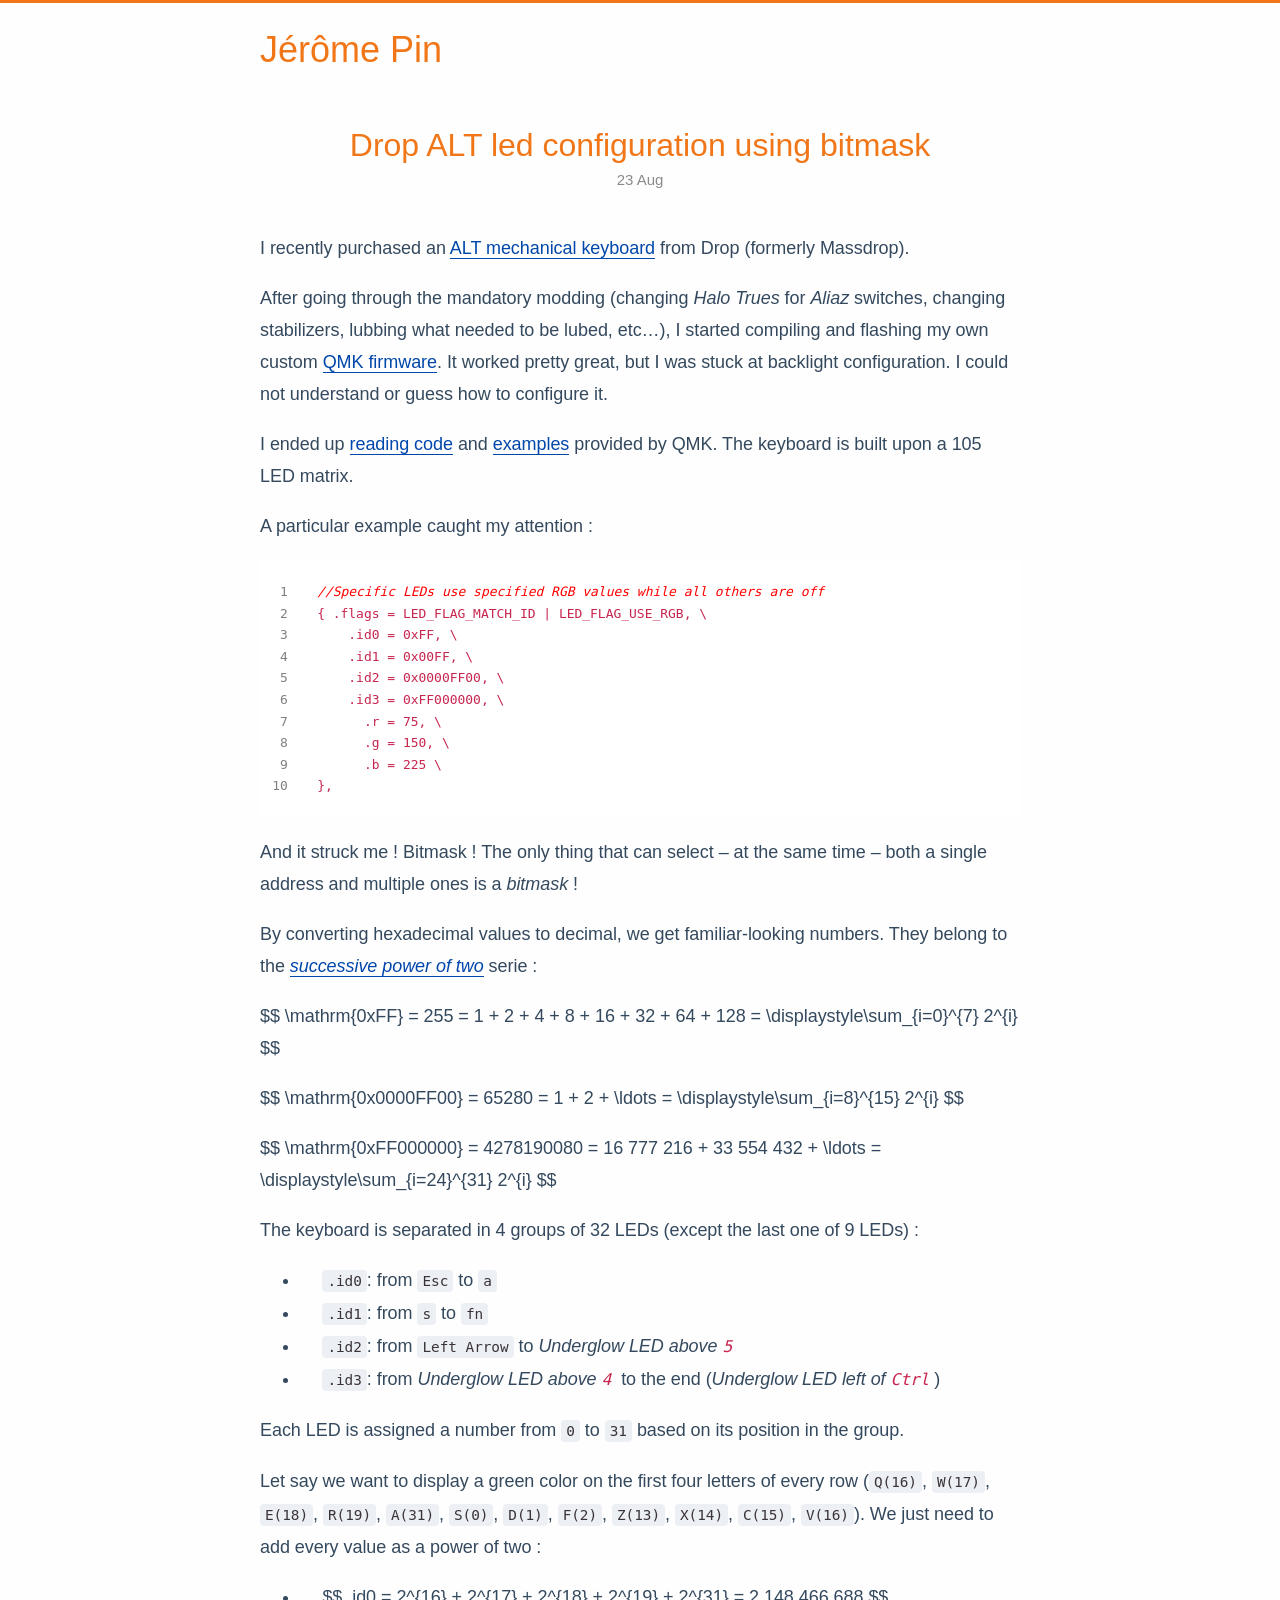
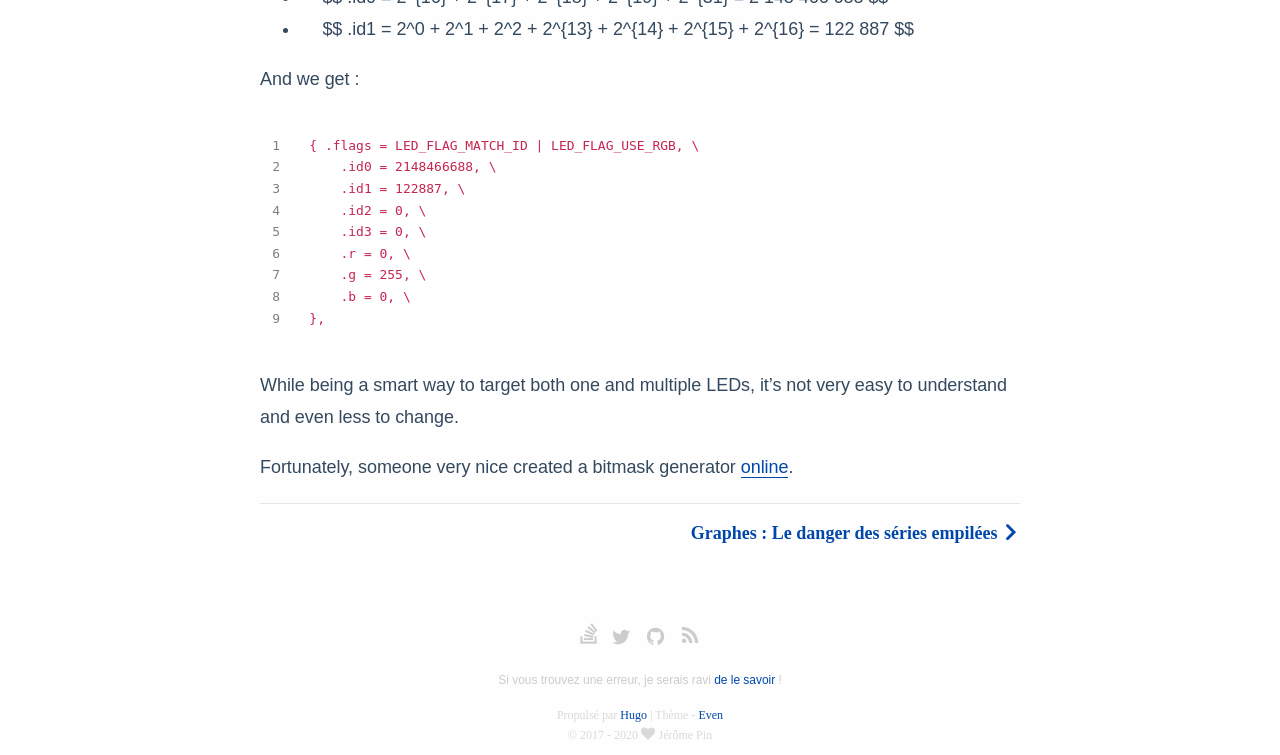
<file: drop-alt-led-configuration/index.html>
<!DOCTYPE html>
<html lang="fr">
<head>
  <meta charset="utf-8">
  <meta http-equiv="X-UA-Compatible" content="IE=edge,chrome=1">
  <title>Drop ALT led configuration using bitmask - Jérôme Pin</title>
  <meta name="renderer" content="webkit" />
<meta name="viewport" content="width=device-width, initial-scale=1, maximum-scale=10" />

<meta name="theme-color" content="#f8f5ec" />
<meta name="msapplication-navbutton-color" content="#f8f5ec">
<meta name="apple-mobile-web-app-capable" content="yes">
<meta name="apple-mobile-web-app-status-bar-style" content="#f8f5ec">


<meta name="author"
  content="Jérôme Pin" /><meta name="description" content="I recently purchased an ALT mechanical keyboard from Drop (formerly Massdrop).
After going through the mandatory modding (changing Halo Trues for Aliaz switches, changing stabilizers, lubbing what needed to be lubed, etc&amp;hellip;), I started compiling and flashing my own custom QMK firmware. It worked pretty great, but I was stuck at backlight configuration. I could not understand or guess how to configure it.
I ended up reading code and examples provided by QMK." /><meta name="keywords"
  content="" />






<meta name="generator" content="Hugo 0.74.1 with even 4.0.0" />


<link rel="canonical" href="https://jeromepin.fr/drop-alt-led-configuration/" />
<link rel="apple-touch-icon" sizes="180x180" href="/apple-touch-icon.png">
<link rel="icon" type="image/png" sizes="32x32" href="/favicon-32x32.png">
<link rel="icon" type="image/png" sizes="16x16" href="/favicon-16x16.png">
<link rel="manifest" href="/manifest.json">
<link rel="mask-icon" href="/safari-pinned-tab.svg" color="#5bbad5">


<link href="/dist/even.5bb5d238.min.css" rel="stylesheet">
<link rel="stylesheet" href="/css/override.min.94a081c052a26663f151b76dee7ee555de4c4fef01d038c5ea6c7758a708c7ec.css" integrity="sha256-lKCBwFKiZmPxUbdt7n7lVd5MT&#43;8B0DjF6mx3WKcIx&#43;w=" />

<meta property="og:title" content="Drop ALT led configuration using bitmask" />
<meta property="og:description" content="I recently purchased an ALT mechanical keyboard from Drop (formerly Massdrop).
After going through the mandatory modding (changing Halo Trues for Aliaz switches, changing stabilizers, lubbing what needed to be lubed, etc&hellip;), I started compiling and flashing my own custom QMK firmware. It worked pretty great, but I was stuck at backlight configuration. I could not understand or guess how to configure it.
I ended up reading code and examples provided by QMK." />
<meta property="og:type" content="article" />
<meta property="og:url" content="https://jeromepin.fr/drop-alt-led-configuration/" />
<meta property="article:published_time" content="2020-08-23T12:23:13+02:00" />
<meta property="article:modified_time" content="2020-08-23T12:23:13+02:00" />
<meta itemprop="name" content="Drop ALT led configuration using bitmask">
<meta itemprop="description" content="I recently purchased an ALT mechanical keyboard from Drop (formerly Massdrop).
After going through the mandatory modding (changing Halo Trues for Aliaz switches, changing stabilizers, lubbing what needed to be lubed, etc&hellip;), I started compiling and flashing my own custom QMK firmware. It worked pretty great, but I was stuck at backlight configuration. I could not understand or guess how to configure it.
I ended up reading code and examples provided by QMK.">
<meta itemprop="datePublished" content="2020-08-23T12:23:13&#43;02:00" />
<meta itemprop="dateModified" content="2020-08-23T12:23:13&#43;02:00" />
<meta itemprop="wordCount" content="481">



<meta itemprop="keywords" content="" /><meta name="twitter:card" content="summary"/>
<meta name="twitter:title" content="Drop ALT led configuration using bitmask"/>
<meta name="twitter:description" content="I recently purchased an ALT mechanical keyboard from Drop (formerly Massdrop).
After going through the mandatory modding (changing Halo Trues for Aliaz switches, changing stabilizers, lubbing what needed to be lubed, etc&hellip;), I started compiling and flashing my own custom QMK firmware. It worked pretty great, but I was stuck at backlight configuration. I could not understand or guess how to configure it.
I ended up reading code and examples provided by QMK."/>

<!--[if lte IE 9]>
  <script src="https://cdnjs.cloudflare.com/ajax/libs/classlist/1.1.20170427/classList.min.js"></script>
<![endif]-->

<!--[if lt IE 9]>
  <script src="https://cdn.jsdelivr.net/npm/html5shiv@3.7.3/dist/html5shiv.min.js"></script>
  <script src="https://cdn.jsdelivr.net/npm/respond.js@1.4.2/dest/respond.min.js"></script>
<![endif]-->
</head>
<body>
  <div id="mobile-navbar" class="mobile-navbar">
  <div class="mobile-header-logo">
    <a href="/" class="logo">Jérôme Pin</a>
  </div>
  <div class="mobile-navbar-icon">
    <span></span>
    <span></span>
    <span></span>
  </div>
</div>
<nav id="mobile-menu" class="mobile-menu slideout-menu">
  <ul class="mobile-menu-list">
    
  </ul>
</nav>
  <div class="container" id="mobile-panel">
    <header id="header" class="header">
        <div>
  <div class="logo-wrapper">
    <a href="/" class="logo">Jérôme Pin</a>
  </div>
</div>
    </header>

    <main id="main" class="main">
      <div class="content-wrapper">
        <div id="content" class="content">
          <article class="post">
    
    <header class="post-header">
        <h1 class="post-title">Drop ALT led configuration using bitmask</h1>

        <div class="post-meta">
            <span class="post-time"> 23 Aug </span>
            
            
        </div>
    </header>

    
    <div class="post-content">
        <p>I recently purchased an <a href="https://drop.com/buy/drop-alt-high-profile-mechanical-keyboard">ALT mechanical keyboard</a> from Drop (formerly Massdrop).</p>
<p>After going through the mandatory modding (changing <em>Halo Trues</em> for <em>Aliaz</em> switches, changing stabilizers, lubbing what needed to be lubed, etc&hellip;), I started compiling and flashing my own custom <a href="https://github.com/qmk/qmk_firmware">QMK firmware</a>. It worked pretty great, but I was stuck at backlight configuration. I could not understand or guess how to configure it.</p>
<p>I ended up <a href="https://github.com/qmk/qmk_firmware/blob/master/keyboards/massdrop/alt/config_led.h#L52-L169">reading code</a> and <a href="https://github.com/qmk/qmk_firmware/blob/master/keyboards/massdrop/alt/keymaps/default_md/keymap.c#L183-L221">examples</a> provided by QMK. The keyboard is built upon a 105 LED matrix.</p>
<p>A particular example caught my attention :</p>
<div class="highlight"><div style="background-color:#fff;-moz-tab-size:4;-o-tab-size:4;tab-size:4">
<table style="border-spacing:0;padding:0;margin:0;border:0;width:auto;overflow:auto;display:block;"><tr><td style="vertical-align:top;padding:0;margin:0;border:0;">
<pre style="background-color:#fff;-moz-tab-size:4;-o-tab-size:4;tab-size:4"><code><span style="margin-right:0.4em;padding:0 0.4em 0 0.4em;color:#7f7f7f"> 1
</span><span style="margin-right:0.4em;padding:0 0.4em 0 0.4em;color:#7f7f7f"> 2
</span><span style="margin-right:0.4em;padding:0 0.4em 0 0.4em;color:#7f7f7f"> 3
</span><span style="margin-right:0.4em;padding:0 0.4em 0 0.4em;color:#7f7f7f"> 4
</span><span style="margin-right:0.4em;padding:0 0.4em 0 0.4em;color:#7f7f7f"> 5
</span><span style="margin-right:0.4em;padding:0 0.4em 0 0.4em;color:#7f7f7f"> 6
</span><span style="margin-right:0.4em;padding:0 0.4em 0 0.4em;color:#7f7f7f"> 7
</span><span style="margin-right:0.4em;padding:0 0.4em 0 0.4em;color:#7f7f7f"> 8
</span><span style="margin-right:0.4em;padding:0 0.4em 0 0.4em;color:#7f7f7f"> 9
</span><span style="margin-right:0.4em;padding:0 0.4em 0 0.4em;color:#7f7f7f">10
</span></code></pre></td>
<td style="vertical-align:top;padding:0;margin:0;border:0;;width:100%">
<pre style="background-color:#fff;-moz-tab-size:4;-o-tab-size:4;tab-size:4"><code class="language-c" data-lang="c"><span style="color:#f00;font-style:italic">//Specific LEDs use specified RGB values while all others are off
</span><span style="color:#f00;font-style:italic"></span>{ .flags = LED_FLAG_MATCH_ID | LED_FLAG_USE_RGB, \
    .id0 = 0xFF, \
    .id1 = 0x00FF, \
    .id2 = 0x0000FF00, \
    .id3 = 0xFF000000, \
      .r = 75, \
      .g = 150, \
      .b = 225 \
},
</code></pre></td></tr></table>
</div>
</div><p>And it struck me ! Bitmask ! The only thing that can select &ndash; at the same time &ndash; both a single address and multiple ones is a <em>bitmask</em> !</p>
<p>By converting hexadecimal values to decimal, we get familiar-looking numbers. They belong to the <a href="https://en.wikipedia.org/wiki/1_%2B_2_%2B_4_%2B_8_%2B_%E2%8B%AF"><em>successive power of two</em></a> serie :</p>
<p>$$
\mathrm{0xFF} = 255 = 1 + 2 + 4 + 8 + 16 + 32 + 64 + 128 = \displaystyle\sum_{i=0}^{7} 2^{i}
$$</p>
<p>$$
\mathrm{0x0000FF00} = 65280 = 1 + 2 + \ldots = \displaystyle\sum_{i=8}^{15} 2^{i}
$$</p>
<p>$$
\mathrm{0xFF000000} = 4278190080 = 16 777 216 + 33 554 432 + \ldots = \displaystyle\sum_{i=24}^{31} 2^{i}
$$</p>
<p>The keyboard is separated in 4 groups of 32 LEDs (except the last one of 9 LEDs) :</p>
<ul>
<li><code>.id0</code>: from <code>Esc</code> to <code>a</code></li>
<li><code>.id1</code>: from <code>s</code> to <code>fn</code></li>
<li><code>.id2</code>: from <code>Left Arrow</code> to <em>Underglow LED above <code>5</code></em></li>
<li><code>.id3</code>: from <em>Underglow LED above <code>4</code></em> to the end (<em>Underglow LED left of <code>Ctrl</code></em>)</li>
</ul>
<p>Each LED is assigned a number from <code>0</code> to <code>31</code> based on its position in the group.</p>
<p>Let say we want to display a green color on the first four letters of every row (<code>Q(16)</code>, <code>W(17)</code>, <code>E(18)</code>, <code>R(19)</code>, <code>A(31)</code>, <code>S(0)</code>, <code>D(1)</code>, <code>F(2)</code>, <code>Z(13)</code>, <code>X(14)</code>, <code>C(15)</code>, <code>V(16)</code>). We just need to add every value as a power of two :</p>
<ul>
<li>$$ .id0 = 2^{16} + 2^{17} + 2^{18} + 2^{19} + 2^{31} = 2 148 466 688 $$</li>
<li>$$ .id1 = 2^0 + 2^1 + 2^2 + 2^{13} + 2^{14} + 2^{15} + 2^{16} = 122 887 $$</li>
</ul>
<p>And we get :</p>
<div class="highlight"><div style="background-color:#fff;-moz-tab-size:4;-o-tab-size:4;tab-size:4">
<table style="border-spacing:0;padding:0;margin:0;border:0;width:auto;overflow:auto;display:block;"><tr><td style="vertical-align:top;padding:0;margin:0;border:0;">
<pre style="background-color:#fff;-moz-tab-size:4;-o-tab-size:4;tab-size:4"><code><span style="margin-right:0.4em;padding:0 0.4em 0 0.4em;color:#7f7f7f">1
</span><span style="margin-right:0.4em;padding:0 0.4em 0 0.4em;color:#7f7f7f">2
</span><span style="margin-right:0.4em;padding:0 0.4em 0 0.4em;color:#7f7f7f">3
</span><span style="margin-right:0.4em;padding:0 0.4em 0 0.4em;color:#7f7f7f">4
</span><span style="margin-right:0.4em;padding:0 0.4em 0 0.4em;color:#7f7f7f">5
</span><span style="margin-right:0.4em;padding:0 0.4em 0 0.4em;color:#7f7f7f">6
</span><span style="margin-right:0.4em;padding:0 0.4em 0 0.4em;color:#7f7f7f">7
</span><span style="margin-right:0.4em;padding:0 0.4em 0 0.4em;color:#7f7f7f">8
</span><span style="margin-right:0.4em;padding:0 0.4em 0 0.4em;color:#7f7f7f">9
</span></code></pre></td>
<td style="vertical-align:top;padding:0;margin:0;border:0;;width:100%">
<pre style="background-color:#fff;-moz-tab-size:4;-o-tab-size:4;tab-size:4"><code class="language-c" data-lang="c">{ .flags = LED_FLAG_MATCH_ID | LED_FLAG_USE_RGB, \
    .id0 = 2148466688, \
    .id1 = 122887, \
    .id2 = 0, \
    .id3 = 0, \
    .r = 0, \
    .g = 255, \
    .b = 0, \
},
</code></pre></td></tr></table>
</div>
</div><p>While being a smart way to target both one and multiple LEDs, it&rsquo;s not very easy to understand and even less to change.</p>
<p>Fortunately, someone very nice created a bitmask generator <a href="http://daedalusrising.com/maskdrop/">online</a>.</p>

    </div>

    
<footer class="post-footer">
        
        <nav class="post-nav">
            
            
            <a class="next" href="/graphes-le-danger-des-series-empilees/">
                <span class="next-text nav-default">Graphes : Le danger des séries empilées</span>
                <span class="next-text nav-mobile">Suivant</span>
                <i class="iconfont icon-right"></i>
            </a>
        </nav>
    </footer>
</article>
        </div>
        

      </div>
    </main>

    <footer id="footer" class="footer">
      <div class="social-links">
  <a href="https://stackoverflow.com/users/5515387" class="iconfont icon-stack-overflow" title="stack-overflow"></a>
  <a href="https://twitter.com/jerome_pin" class="iconfont icon-twitter" title="twitter"></a>
  <a href="https://github.com/jeromepin" class="iconfont icon-github" title="github"></a>
  <a href="https://jeromepin.fr/index.xml" type="application/rss+xml" class="iconfont icon-rss" title="rss"></a>
</div>

<div class="report-error">
  <p>
    Si vous trouvez une erreur, je serais ravi <a href="https://github.com/jeromepin/jeromepin.fr/issues/new">de le
      savoir</a> !
  </p>
</div>


<div class="copyright">
  <span class="power-by">
    Propulsé par <a class="hexo-link" href="https://gohugo.io">Hugo</a>
  </span>
  <span class="division">|</span>
  <span class="theme-info">
    Thème -
    <a class="theme-link" href="https://github.com/olOwOlo/hugo-theme-even">Even</a>
  </span>

  

  <span class="copyright-year">
    &copy;
    2017 -
    2020
    <span class="heart">
      <i class="iconfont icon-heart"></i>
    </span>
    <span
      class="author">Jérôme Pin</span>
  </span>
</div>
    </footer>

    <div class="back-to-top" id="back-to-top">
      <i class="iconfont icon-up"></i>
    </div>
  </div>
  
<script src="/scripts/cash.min.cec498ce1797f9c2997794017bfa0bb54c2648e93d7dc8be3f674197788eb797.js" integrity="sha256-zsSYzheX&#43;cKZd5QBe/oLtUwmSOk9fci&#43;P2dBl3iOt5c="></script>


<script type="text/javascript" src="/dist/even.26188efa.min.js"></script>


<script type="text/javascript" async
  src="https://cdn.mathjax.org/mathjax/latest/MathJax.js?config=TeX-AMS-MML_HTMLorMML">
    MathJax.Hub.Config({
      tex2jax: {
        inlineMath: [['$', '$'], ['\\(', '\\)']],
        displayMath: [['$$', '$$']],
        processEscapes: true,
        processEnvironments: true,
        skipTags: ['script', 'noscript', 'style', 'textarea', 'pre'],
        TeX: {
          equationNumbers: { autoNumber: "AMS" },
          extensions: ["AMSmath.js", "AMSsymbols.js"]
        }
      }
    });
    MathJax.Hub.Queue(function () {
      
      
      
      var all = MathJax.Hub.getAllJax(), i;
      for (i = 0; i < all.length; i += 1) {
        all[i].SourceElement().parentNode.className += ' has-jax';
      }
    });

    MathJax.Hub.Config({
      
      TeX: { equationNumbers: { autoNumber: "AMS" } }
    });
  </script>



</body>
</html>
</file>
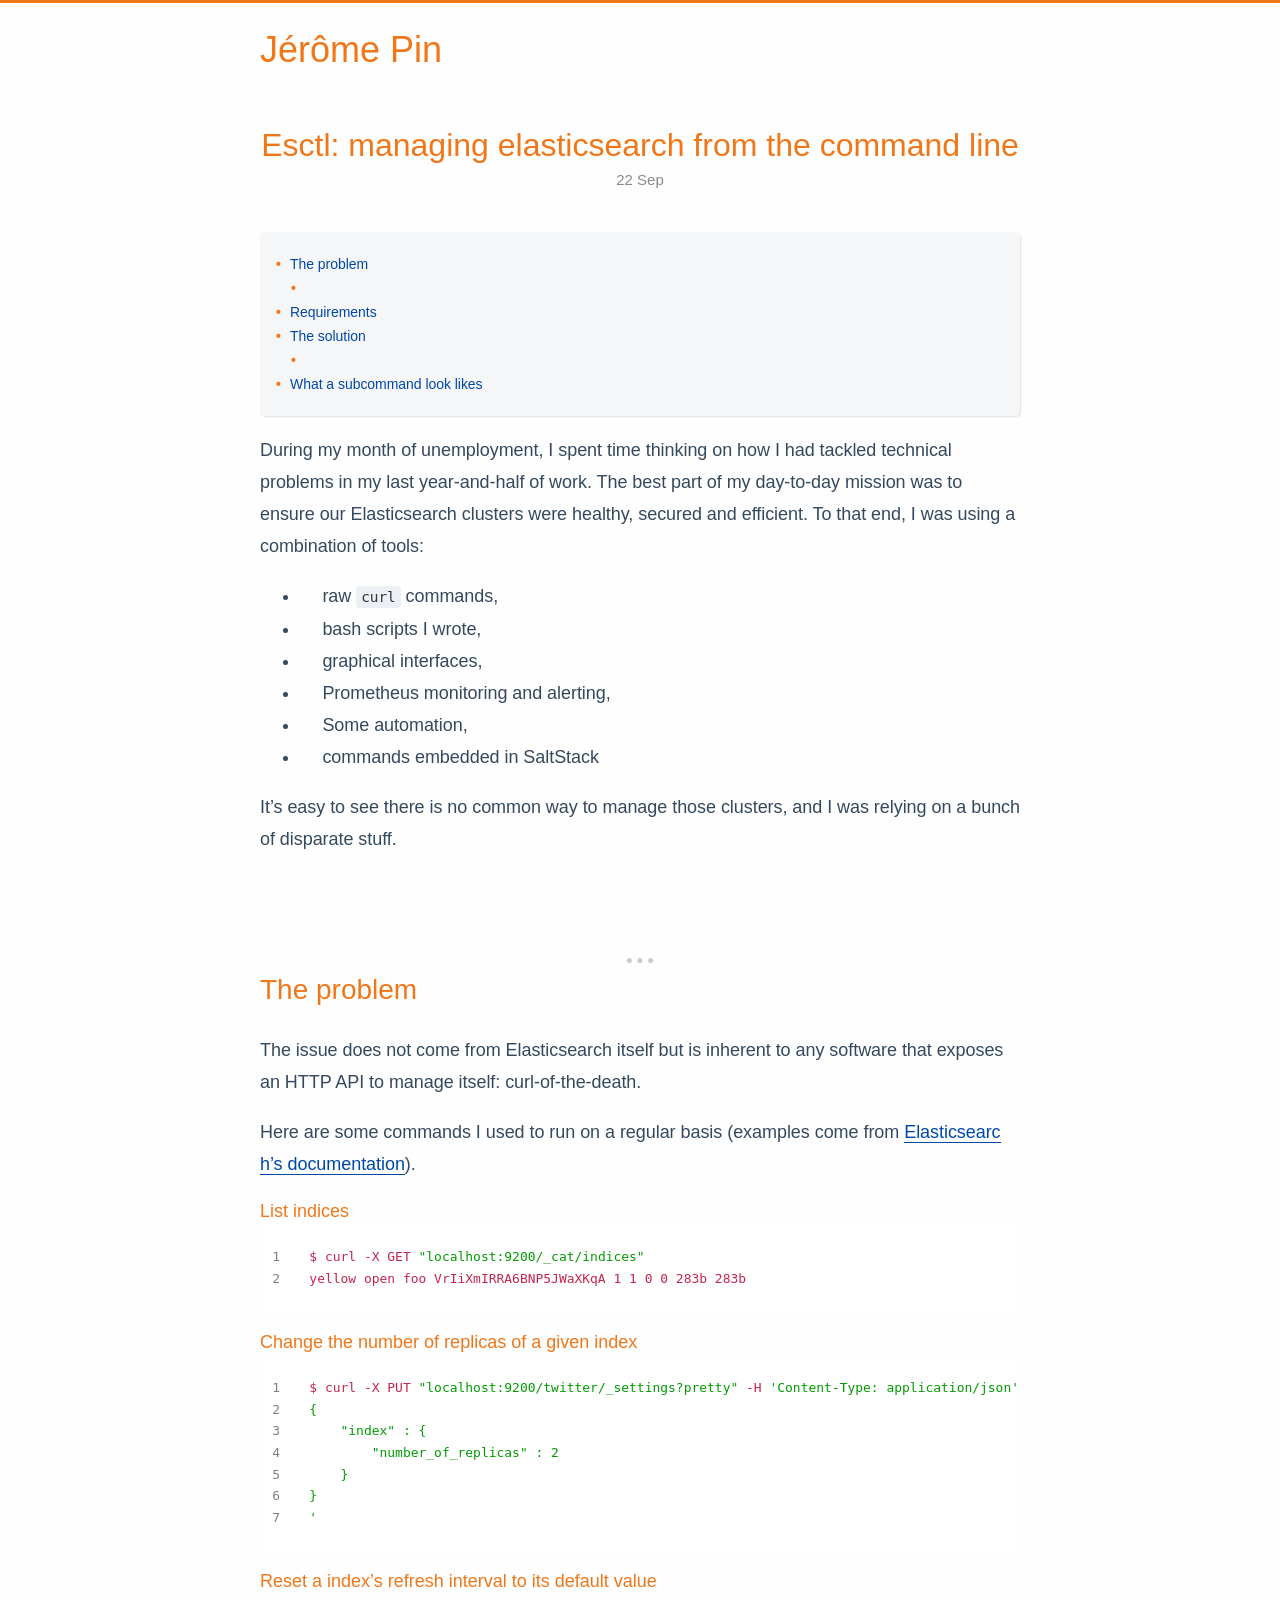
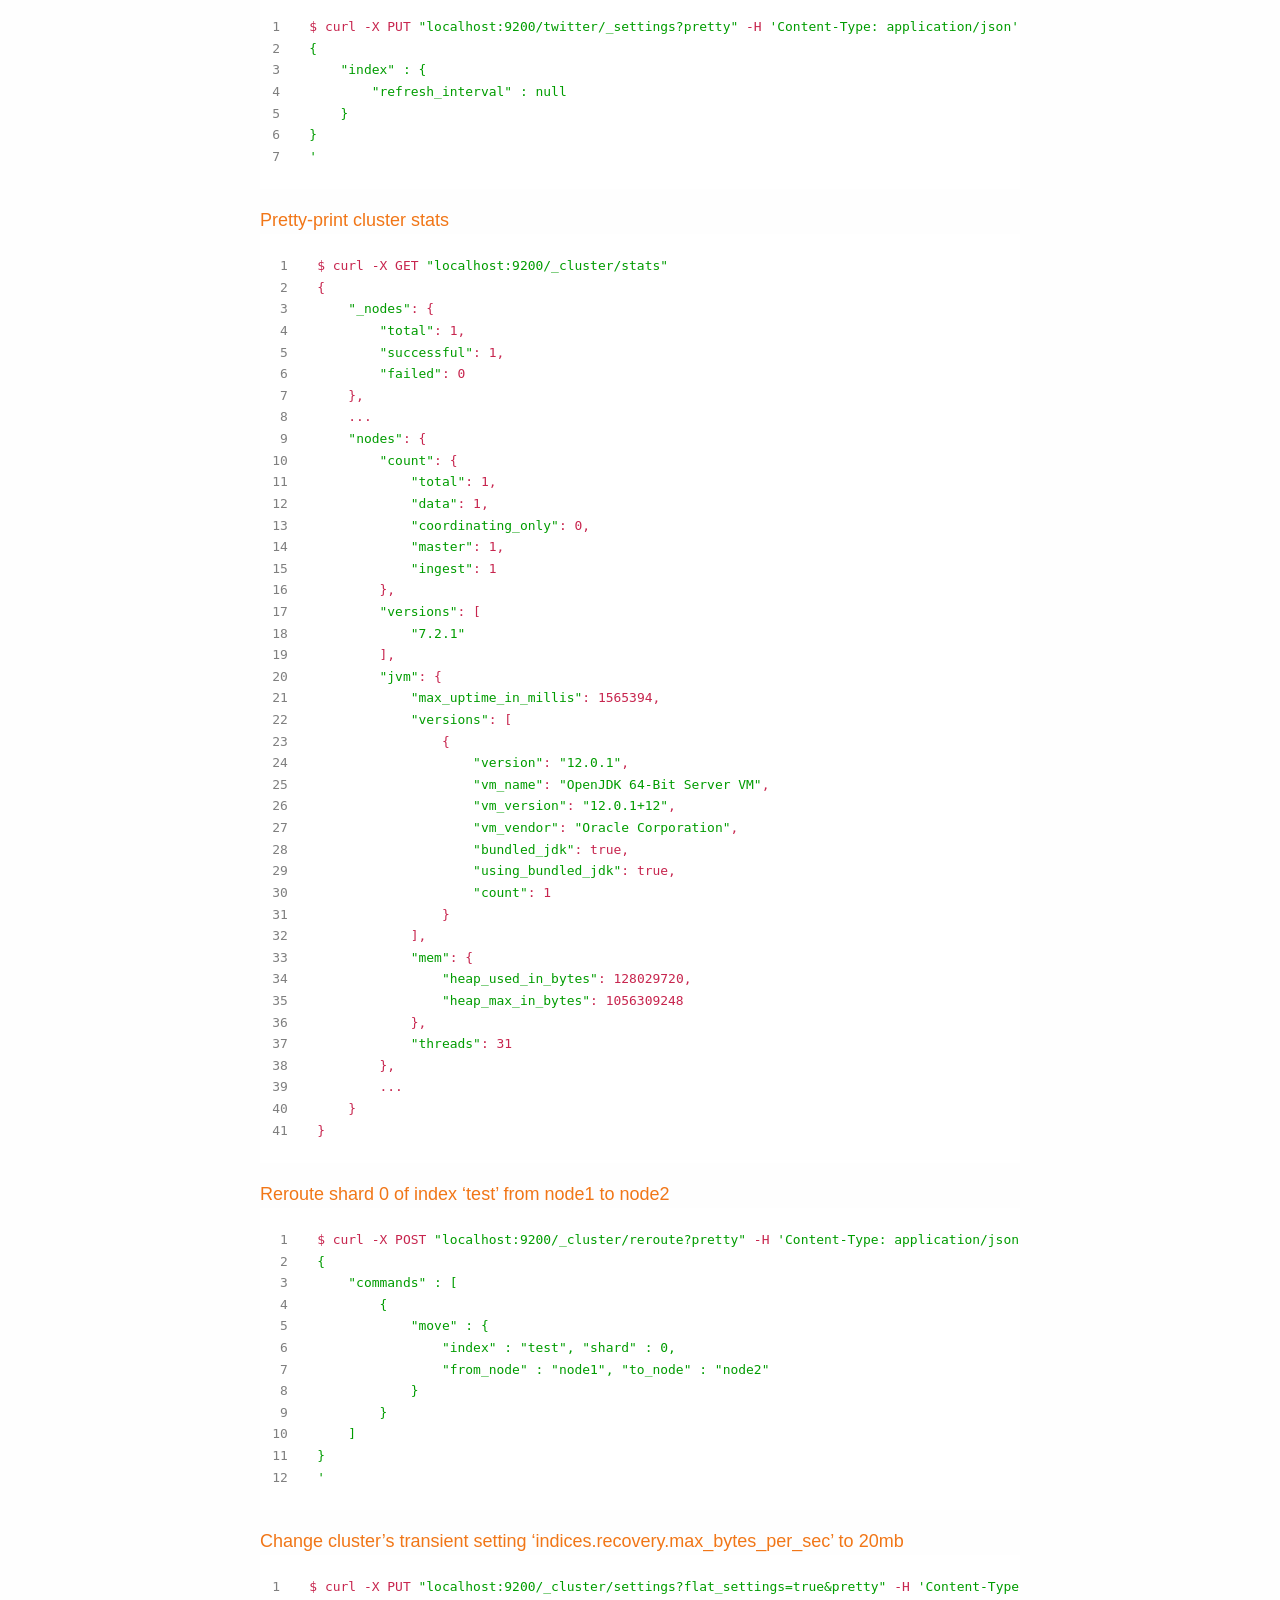
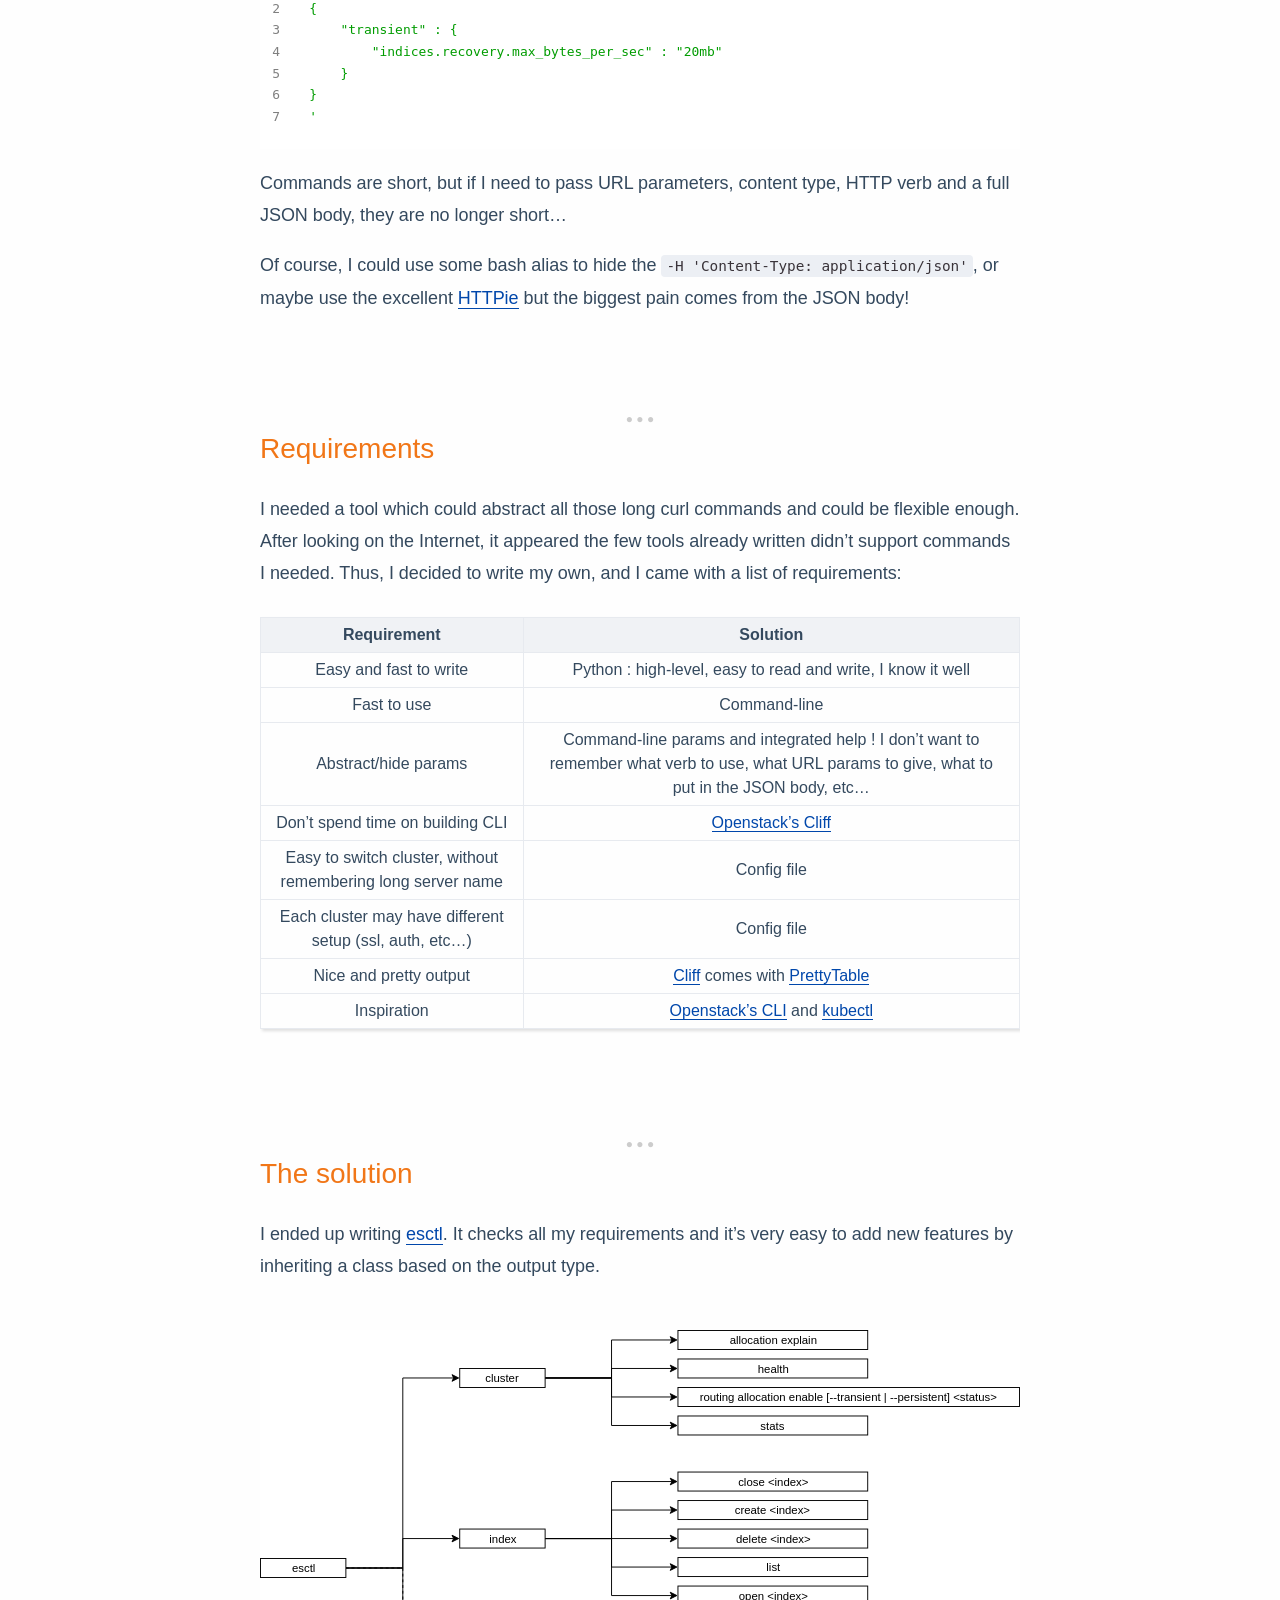
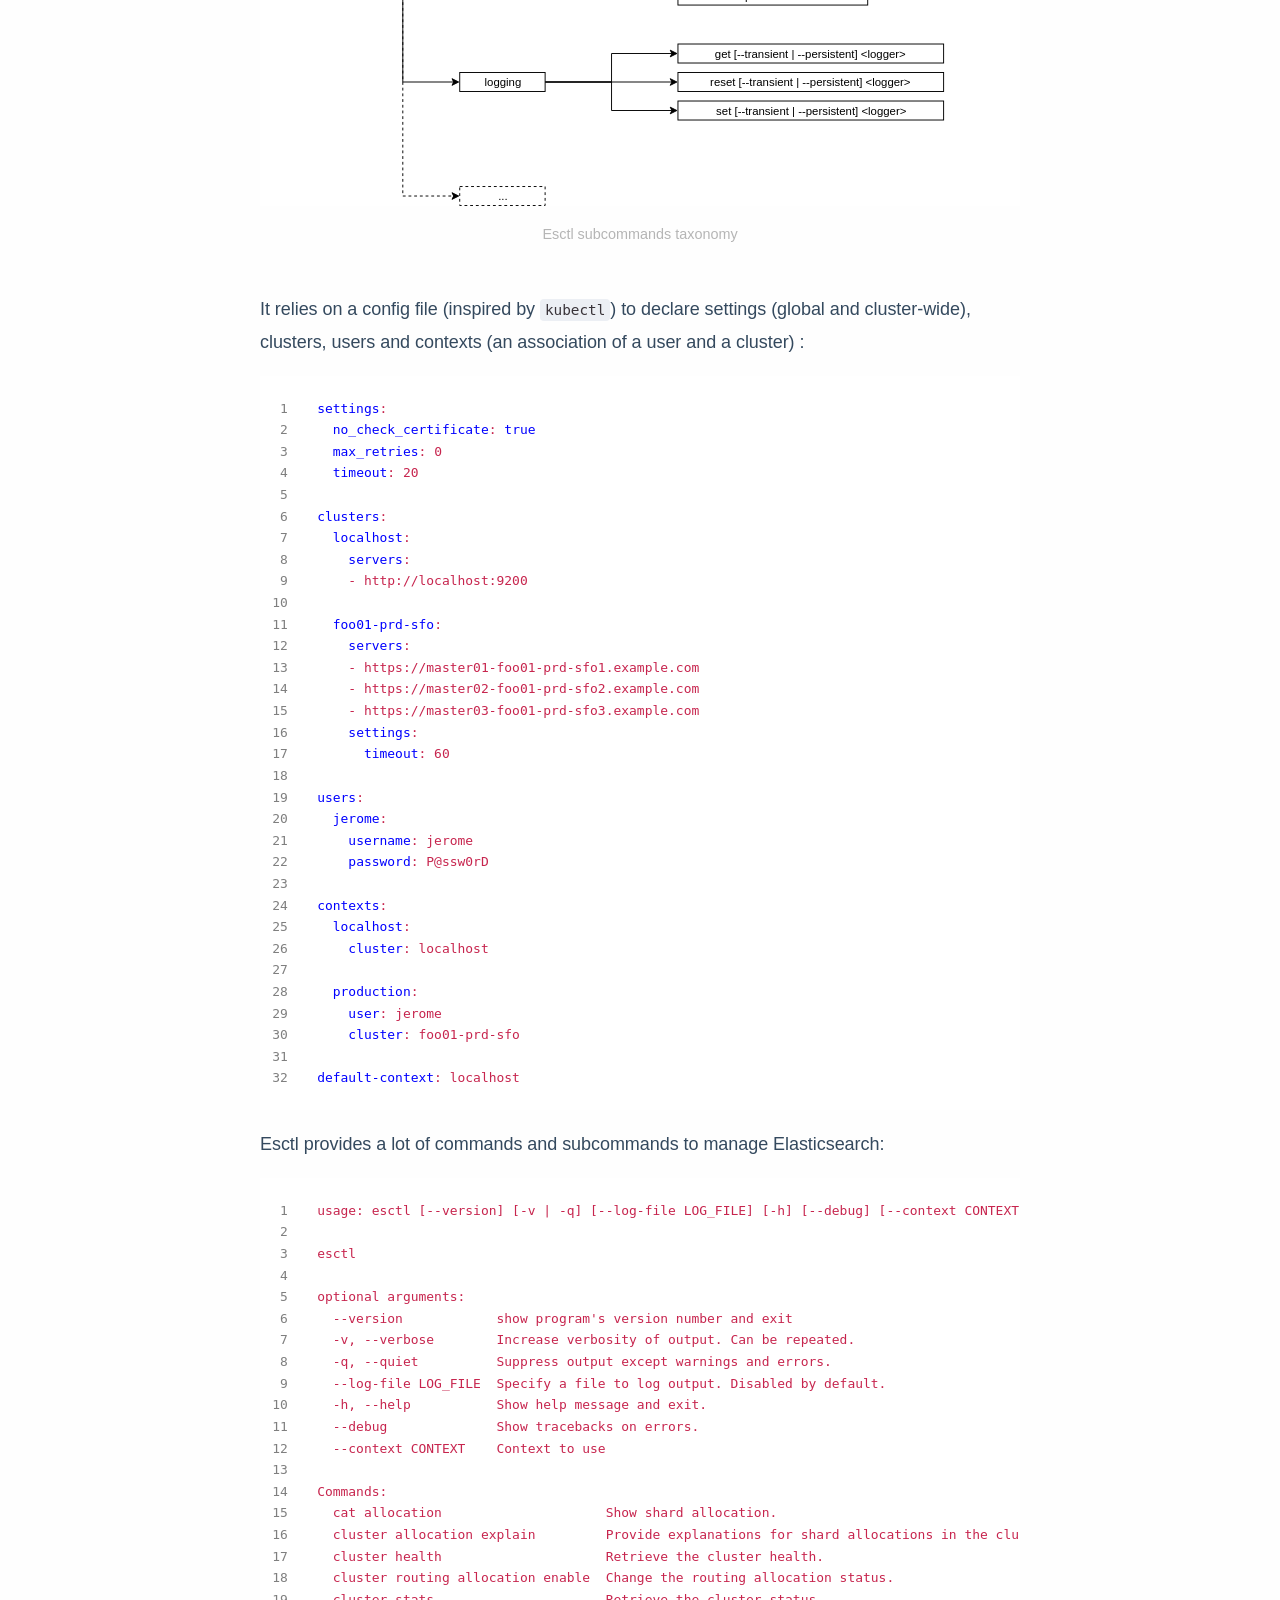
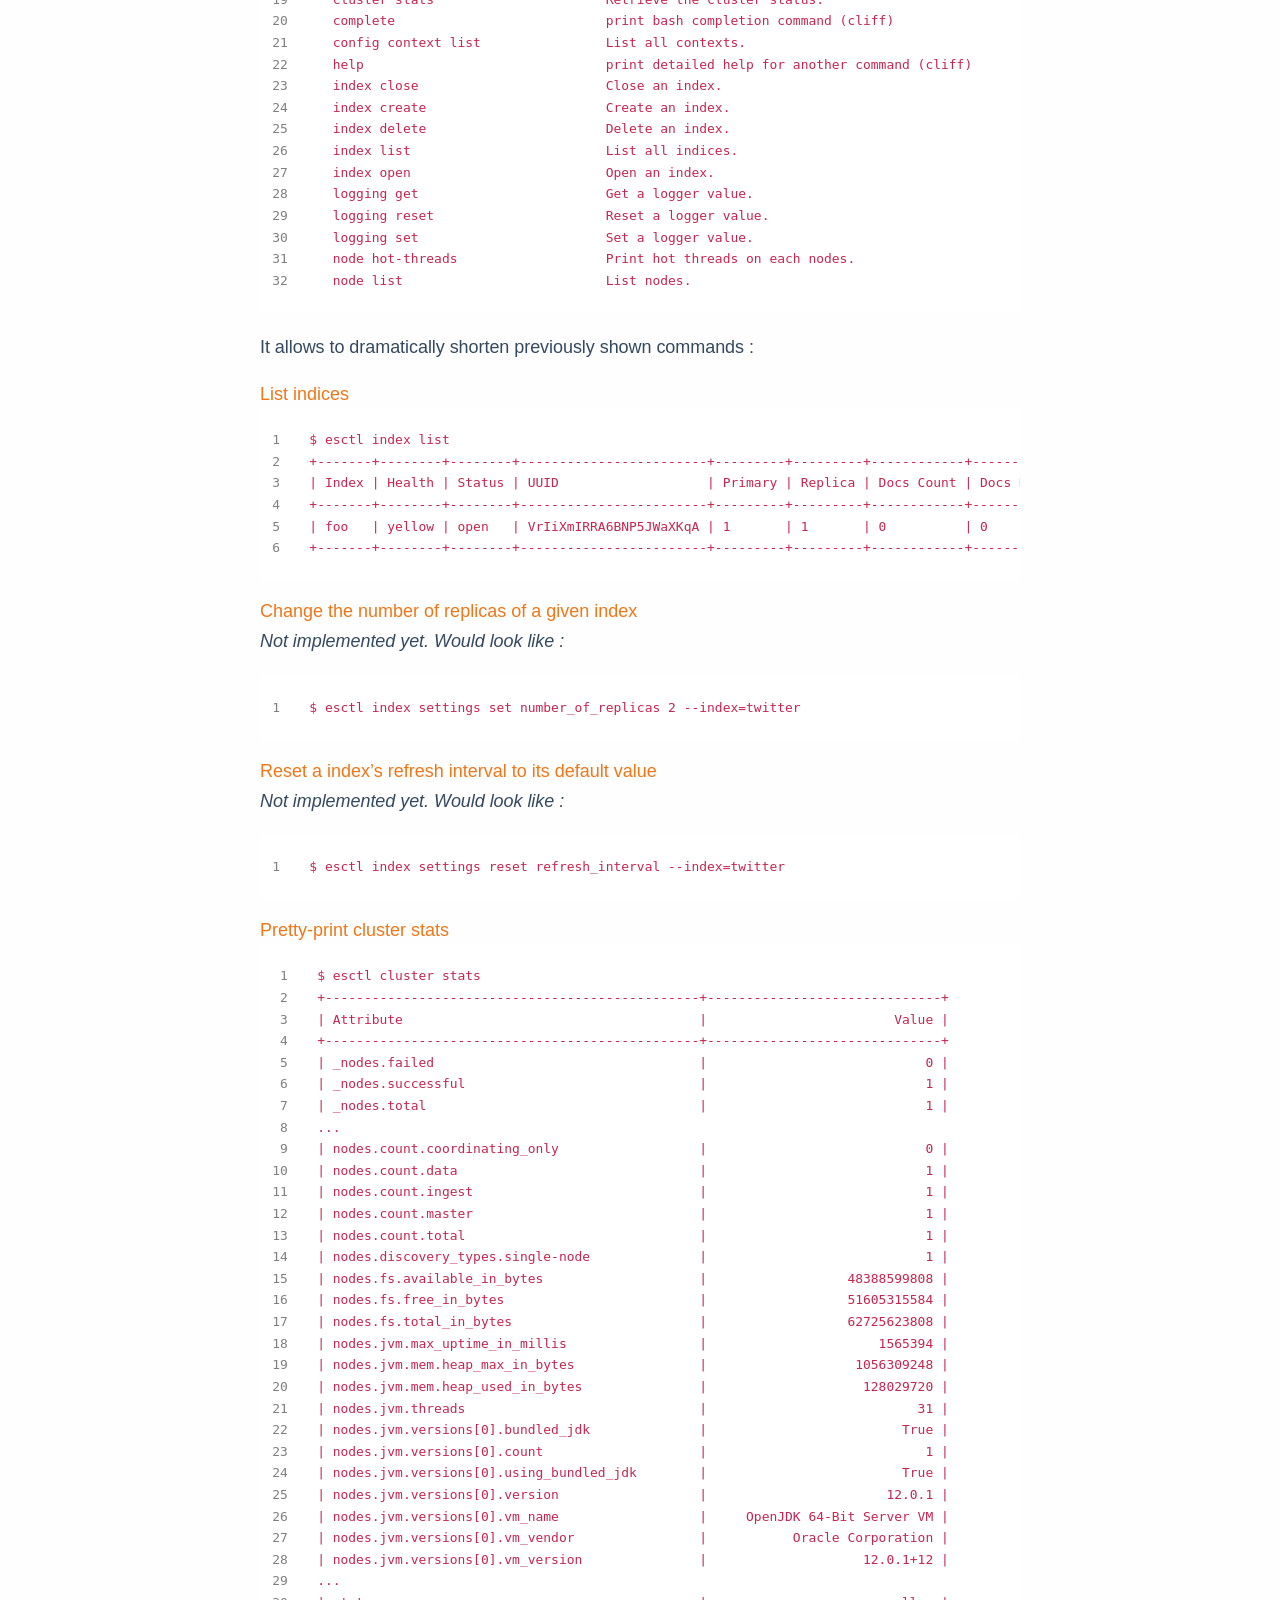
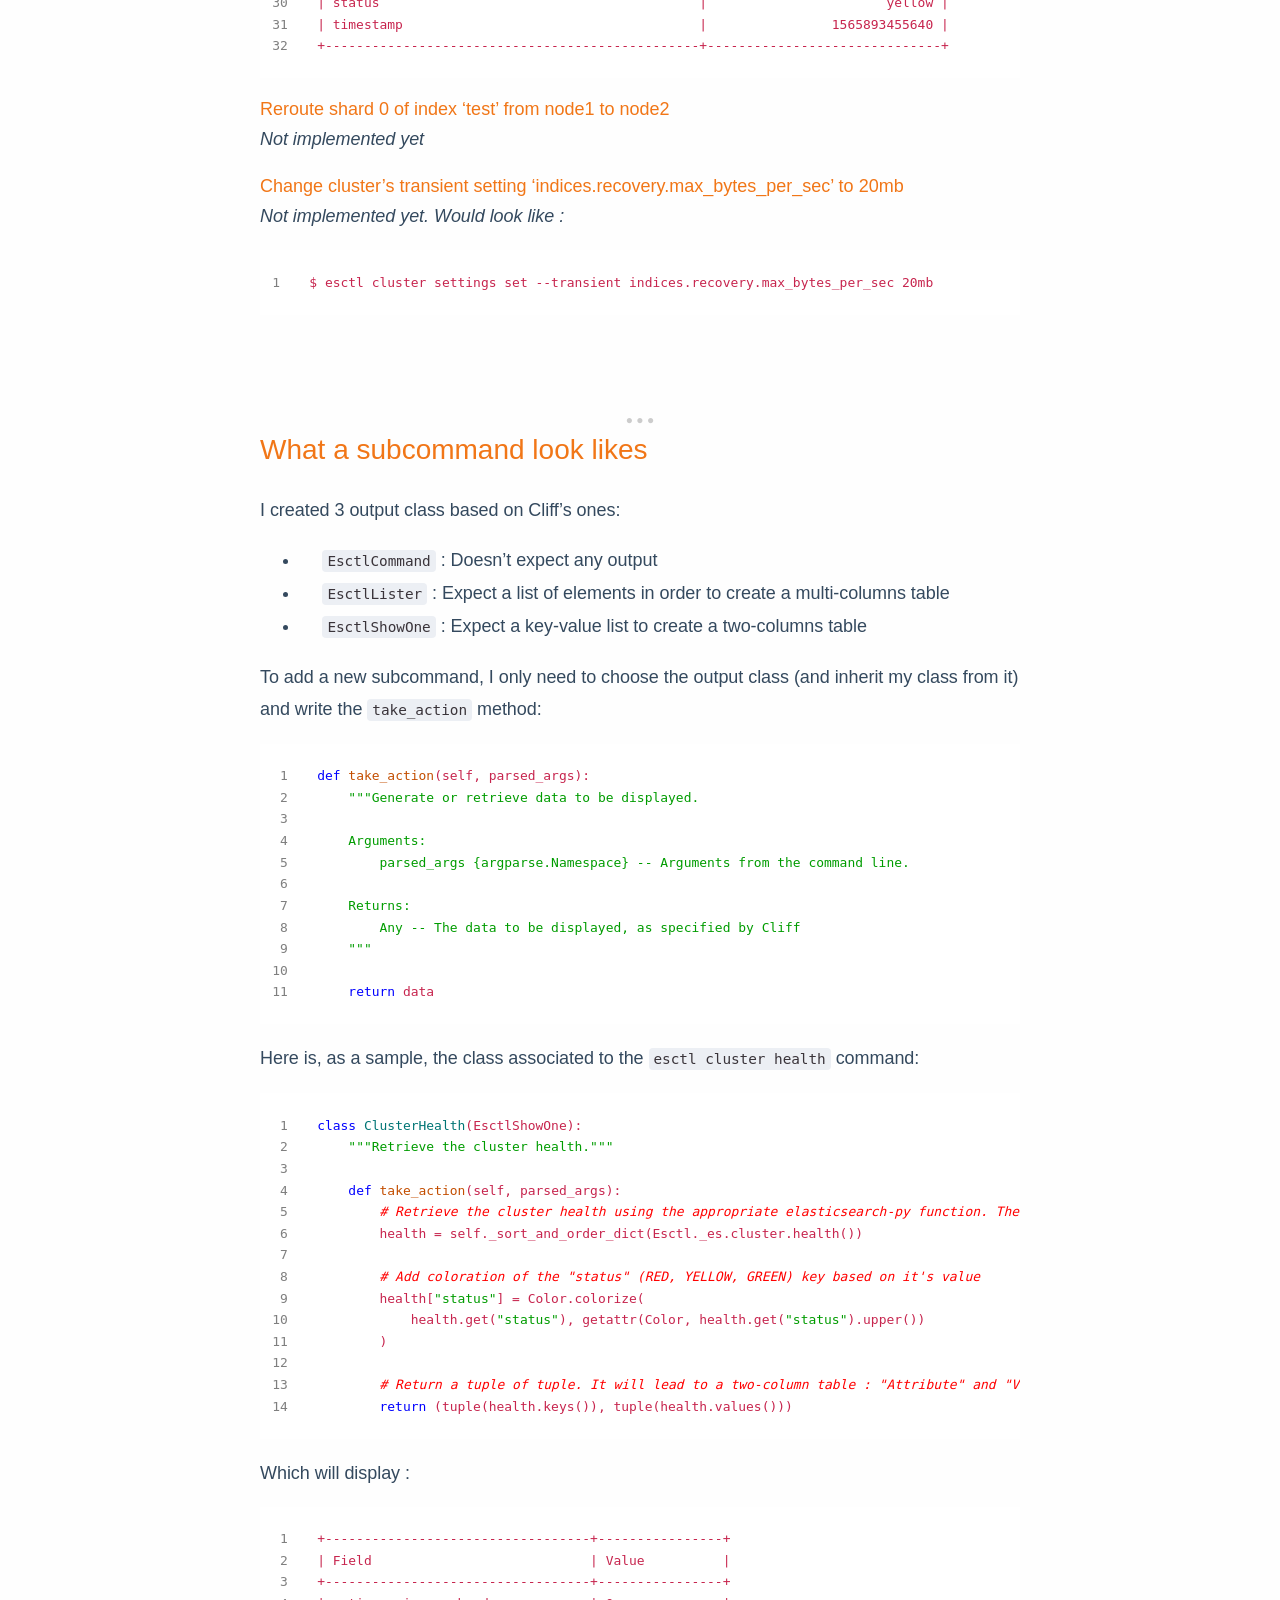
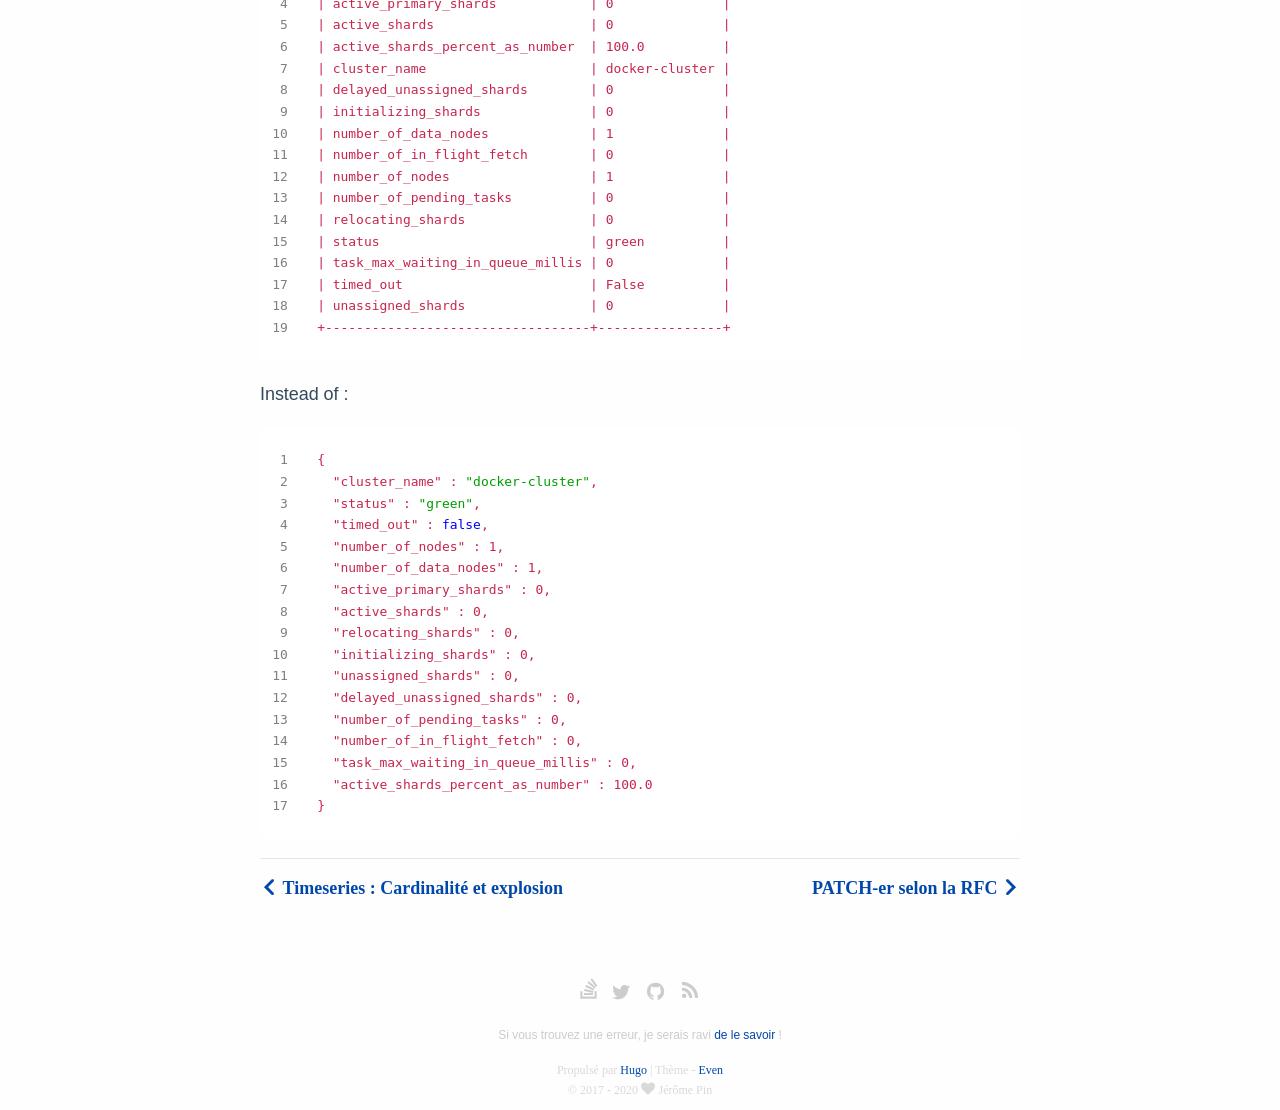
<file: esctl-managing-elasticsearch-from-command-line/index.html>
<!DOCTYPE html>
<html lang="fr">
<head>
  <meta charset="utf-8">
  <meta http-equiv="X-UA-Compatible" content="IE=edge,chrome=1">
  <title>Esctl: managing elasticsearch from the command line - Jérôme Pin</title>
  <meta name="renderer" content="webkit" />
<meta name="viewport" content="width=device-width, initial-scale=1, maximum-scale=10" />

<meta name="theme-color" content="#f8f5ec" />
<meta name="msapplication-navbutton-color" content="#f8f5ec">
<meta name="apple-mobile-web-app-capable" content="yes">
<meta name="apple-mobile-web-app-status-bar-style" content="#f8f5ec">


<meta name="author"
  content="Jérôme Pin" /><meta name="description" content="During my month of unemployment, I spent time thinking on how I had tackled technical problems in my last year-and-half of work. The best part of my day-to-day mission was to ensure our Elasticsearch clusters were healthy, secured and efficient. To that end, I was using a combination of tools:
 raw curl commands, bash scripts I wrote, graphical interfaces, Prometheus monitoring and alerting, Some automation, commands embedded in SaltStack  It&amp;rsquo;s easy to see there is no common way to manage those clusters, and I was relying on a bunch of disparate stuff." /><meta name="keywords"
  content="" />






<meta name="generator" content="Hugo 0.74.1 with even 4.0.0" />


<link rel="canonical" href="https://jeromepin.fr/esctl-managing-elasticsearch-from-command-line/" />
<link rel="apple-touch-icon" sizes="180x180" href="/apple-touch-icon.png">
<link rel="icon" type="image/png" sizes="32x32" href="/favicon-32x32.png">
<link rel="icon" type="image/png" sizes="16x16" href="/favicon-16x16.png">
<link rel="manifest" href="/manifest.json">
<link rel="mask-icon" href="/safari-pinned-tab.svg" color="#5bbad5">


<link href="/dist/even.5bb5d238.min.css" rel="stylesheet">
<link rel="stylesheet" href="/css/override.min.94a081c052a26663f151b76dee7ee555de4c4fef01d038c5ea6c7758a708c7ec.css" integrity="sha256-lKCBwFKiZmPxUbdt7n7lVd5MT&#43;8B0DjF6mx3WKcIx&#43;w=" />

<meta property="og:title" content="Esctl: managing elasticsearch from the command line" />
<meta property="og:description" content="During my month of unemployment, I spent time thinking on how I had tackled technical problems in my last year-and-half of work. The best part of my day-to-day mission was to ensure our Elasticsearch clusters were healthy, secured and efficient. To that end, I was using a combination of tools:
 raw curl commands, bash scripts I wrote, graphical interfaces, Prometheus monitoring and alerting, Some automation, commands embedded in SaltStack  It&rsquo;s easy to see there is no common way to manage those clusters, and I was relying on a bunch of disparate stuff." />
<meta property="og:type" content="article" />
<meta property="og:url" content="https://jeromepin.fr/esctl-managing-elasticsearch-from-command-line/" />
<meta property="article:published_time" content="2019-09-22T22:08:00+01:00" />
<meta property="article:modified_time" content="2019-09-22T22:08:00+01:00" />
<meta itemprop="name" content="Esctl: managing elasticsearch from the command line">
<meta itemprop="description" content="During my month of unemployment, I spent time thinking on how I had tackled technical problems in my last year-and-half of work. The best part of my day-to-day mission was to ensure our Elasticsearch clusters were healthy, secured and efficient. To that end, I was using a combination of tools:
 raw curl commands, bash scripts I wrote, graphical interfaces, Prometheus monitoring and alerting, Some automation, commands embedded in SaltStack  It&rsquo;s easy to see there is no common way to manage those clusters, and I was relying on a bunch of disparate stuff.">
<meta itemprop="datePublished" content="2019-09-22T22:08:00&#43;01:00" />
<meta itemprop="dateModified" content="2019-09-22T22:08:00&#43;01:00" />
<meta itemprop="wordCount" content="1705">



<meta itemprop="keywords" content="" /><meta name="twitter:card" content="summary"/>
<meta name="twitter:title" content="Esctl: managing elasticsearch from the command line"/>
<meta name="twitter:description" content="During my month of unemployment, I spent time thinking on how I had tackled technical problems in my last year-and-half of work. The best part of my day-to-day mission was to ensure our Elasticsearch clusters were healthy, secured and efficient. To that end, I was using a combination of tools:
 raw curl commands, bash scripts I wrote, graphical interfaces, Prometheus monitoring and alerting, Some automation, commands embedded in SaltStack  It&rsquo;s easy to see there is no common way to manage those clusters, and I was relying on a bunch of disparate stuff."/>

<!--[if lte IE 9]>
  <script src="https://cdnjs.cloudflare.com/ajax/libs/classlist/1.1.20170427/classList.min.js"></script>
<![endif]-->

<!--[if lt IE 9]>
  <script src="https://cdn.jsdelivr.net/npm/html5shiv@3.7.3/dist/html5shiv.min.js"></script>
  <script src="https://cdn.jsdelivr.net/npm/respond.js@1.4.2/dest/respond.min.js"></script>
<![endif]-->
</head>
<body>
  <div id="mobile-navbar" class="mobile-navbar">
  <div class="mobile-header-logo">
    <a href="/" class="logo">Jérôme Pin</a>
  </div>
  <div class="mobile-navbar-icon">
    <span></span>
    <span></span>
    <span></span>
  </div>
</div>
<nav id="mobile-menu" class="mobile-menu slideout-menu">
  <ul class="mobile-menu-list">
    
  </ul>
</nav>
  <div class="container" id="mobile-panel">
    <header id="header" class="header">
        <div>
  <div class="logo-wrapper">
    <a href="/" class="logo">Jérôme Pin</a>
  </div>
</div>
    </header>

    <main id="main" class="main">
      <div class="content-wrapper">
        <div id="content" class="content">
          <article class="post">
    
    <header class="post-header">
        <h1 class="post-title">Esctl: managing elasticsearch from the command line</h1>

        <div class="post-meta">
            <span class="post-time"> 22 Sep </span>
            
            
        </div>
    </header>

    
<div class="post-toc" id="post-toc">
  
  <div
    class="post-toc-content always-active">
    <nav id="TableOfContents">
  <ul>
    <li><a href="#the-problem">The problem</a>
      <ul>
        <li></li>
      </ul>
    </li>
    <li><a href="#requirements">Requirements</a></li>
    <li><a href="#the-solution">The solution</a>
      <ul>
        <li></li>
      </ul>
    </li>
    <li><a href="#what-a-subcommand-look-likes">What a subcommand look likes</a></li>
  </ul>
</nav>
  </div>
</div>

    <div class="post-content">
        <p>During my month of unemployment, I spent time thinking on how I had tackled technical problems in my last year-and-half of work. The best part of my day-to-day mission was to ensure our Elasticsearch clusters were healthy, secured and efficient. To that end, I was using a combination of tools:</p>
<ul>
<li>raw <code>curl</code> commands,</li>
<li>bash scripts I wrote,</li>
<li>graphical interfaces,</li>
<li>Prometheus monitoring and alerting,</li>
<li>Some automation,</li>
<li>commands embedded in SaltStack</li>
</ul>
<p>It&rsquo;s easy to see there is no common way to manage those clusters, and I was relying on a bunch of disparate stuff.</p>
<h2 id="the-problem">The problem</h2>
<p>The issue does not come from Elasticsearch itself but is inherent to any software that exposes an HTTP API to manage itself: curl-of-the-death.</p>
<p>Here are some commands I used to run on a regular basis (examples come from <a href="https://www.elastic.co/guide/en/elasticsearch/reference/current/index.html">Elasticsearch&rsquo;s documentation</a>).</p>
<h4 id="list-indices">List indices</h4>
<div class="highlight"><div style="background-color:#fff;-moz-tab-size:4;-o-tab-size:4;tab-size:4">
<table style="border-spacing:0;padding:0;margin:0;border:0;width:auto;overflow:auto;display:block;"><tr><td style="vertical-align:top;padding:0;margin:0;border:0;">
<pre style="background-color:#fff;-moz-tab-size:4;-o-tab-size:4;tab-size:4"><code><span style="margin-right:0.4em;padding:0 0.4em 0 0.4em;color:#7f7f7f">1
</span><span style="margin-right:0.4em;padding:0 0.4em 0 0.4em;color:#7f7f7f">2
</span></code></pre></td>
<td style="vertical-align:top;padding:0;margin:0;border:0;;width:100%">
<pre style="background-color:#fff;-moz-tab-size:4;-o-tab-size:4;tab-size:4"><code class="language-bash" data-lang="bash">$ curl -X GET <span style="color:#009c00">&#34;localhost:9200/_cat/indices&#34;</span>
yellow open foo VrIiXmIRRA6BNP5JWaXKqA 1 1 0 0 283b 283b
</code></pre></td></tr></table>
</div>
</div><h4 id="change-the-number-of-replicas-of-a-given-index">Change the number of replicas of a given index</h4>
<div class="highlight"><div style="background-color:#fff;-moz-tab-size:4;-o-tab-size:4;tab-size:4">
<table style="border-spacing:0;padding:0;margin:0;border:0;width:auto;overflow:auto;display:block;"><tr><td style="vertical-align:top;padding:0;margin:0;border:0;">
<pre style="background-color:#fff;-moz-tab-size:4;-o-tab-size:4;tab-size:4"><code><span style="margin-right:0.4em;padding:0 0.4em 0 0.4em;color:#7f7f7f">1
</span><span style="margin-right:0.4em;padding:0 0.4em 0 0.4em;color:#7f7f7f">2
</span><span style="margin-right:0.4em;padding:0 0.4em 0 0.4em;color:#7f7f7f">3
</span><span style="margin-right:0.4em;padding:0 0.4em 0 0.4em;color:#7f7f7f">4
</span><span style="margin-right:0.4em;padding:0 0.4em 0 0.4em;color:#7f7f7f">5
</span><span style="margin-right:0.4em;padding:0 0.4em 0 0.4em;color:#7f7f7f">6
</span><span style="margin-right:0.4em;padding:0 0.4em 0 0.4em;color:#7f7f7f">7
</span></code></pre></td>
<td style="vertical-align:top;padding:0;margin:0;border:0;;width:100%">
<pre style="background-color:#fff;-moz-tab-size:4;-o-tab-size:4;tab-size:4"><code class="language-bash" data-lang="bash">$ curl -X PUT <span style="color:#009c00">&#34;localhost:9200/twitter/_settings?pretty&#34;</span> -H <span style="color:#009c00">&#39;Content-Type: application/json&#39;</span> -d<span style="color:#009c00">&#39;
</span><span style="color:#009c00">{
</span><span style="color:#009c00">    &#34;index&#34; : {
</span><span style="color:#009c00">        &#34;number_of_replicas&#34; : 2
</span><span style="color:#009c00">    }
</span><span style="color:#009c00">}
</span><span style="color:#009c00">&#39;</span>
</code></pre></td></tr></table>
</div>
</div><h4 id="reset-a-indexs-refresh-interval-to-its-default-value">Reset a index&rsquo;s refresh interval to its default value</h4>
<div class="highlight"><div style="background-color:#fff;-moz-tab-size:4;-o-tab-size:4;tab-size:4">
<table style="border-spacing:0;padding:0;margin:0;border:0;width:auto;overflow:auto;display:block;"><tr><td style="vertical-align:top;padding:0;margin:0;border:0;">
<pre style="background-color:#fff;-moz-tab-size:4;-o-tab-size:4;tab-size:4"><code><span style="margin-right:0.4em;padding:0 0.4em 0 0.4em;color:#7f7f7f">1
</span><span style="margin-right:0.4em;padding:0 0.4em 0 0.4em;color:#7f7f7f">2
</span><span style="margin-right:0.4em;padding:0 0.4em 0 0.4em;color:#7f7f7f">3
</span><span style="margin-right:0.4em;padding:0 0.4em 0 0.4em;color:#7f7f7f">4
</span><span style="margin-right:0.4em;padding:0 0.4em 0 0.4em;color:#7f7f7f">5
</span><span style="margin-right:0.4em;padding:0 0.4em 0 0.4em;color:#7f7f7f">6
</span><span style="margin-right:0.4em;padding:0 0.4em 0 0.4em;color:#7f7f7f">7
</span></code></pre></td>
<td style="vertical-align:top;padding:0;margin:0;border:0;;width:100%">
<pre style="background-color:#fff;-moz-tab-size:4;-o-tab-size:4;tab-size:4"><code class="language-bash" data-lang="bash">$ curl -X PUT <span style="color:#009c00">&#34;localhost:9200/twitter/_settings?pretty&#34;</span> -H <span style="color:#009c00">&#39;Content-Type: application/json&#39;</span> -d<span style="color:#009c00">&#39;
</span><span style="color:#009c00">{
</span><span style="color:#009c00">    &#34;index&#34; : {
</span><span style="color:#009c00">        &#34;refresh_interval&#34; : null
</span><span style="color:#009c00">    }
</span><span style="color:#009c00">}
</span><span style="color:#009c00">&#39;</span>
</code></pre></td></tr></table>
</div>
</div><h4 id="pretty-print-cluster-stats">Pretty-print cluster stats</h4>
<div class="highlight"><div style="background-color:#fff;-moz-tab-size:4;-o-tab-size:4;tab-size:4">
<table style="border-spacing:0;padding:0;margin:0;border:0;width:auto;overflow:auto;display:block;"><tr><td style="vertical-align:top;padding:0;margin:0;border:0;">
<pre style="background-color:#fff;-moz-tab-size:4;-o-tab-size:4;tab-size:4"><code><span style="margin-right:0.4em;padding:0 0.4em 0 0.4em;color:#7f7f7f"> 1
</span><span style="margin-right:0.4em;padding:0 0.4em 0 0.4em;color:#7f7f7f"> 2
</span><span style="margin-right:0.4em;padding:0 0.4em 0 0.4em;color:#7f7f7f"> 3
</span><span style="margin-right:0.4em;padding:0 0.4em 0 0.4em;color:#7f7f7f"> 4
</span><span style="margin-right:0.4em;padding:0 0.4em 0 0.4em;color:#7f7f7f"> 5
</span><span style="margin-right:0.4em;padding:0 0.4em 0 0.4em;color:#7f7f7f"> 6
</span><span style="margin-right:0.4em;padding:0 0.4em 0 0.4em;color:#7f7f7f"> 7
</span><span style="margin-right:0.4em;padding:0 0.4em 0 0.4em;color:#7f7f7f"> 8
</span><span style="margin-right:0.4em;padding:0 0.4em 0 0.4em;color:#7f7f7f"> 9
</span><span style="margin-right:0.4em;padding:0 0.4em 0 0.4em;color:#7f7f7f">10
</span><span style="margin-right:0.4em;padding:0 0.4em 0 0.4em;color:#7f7f7f">11
</span><span style="margin-right:0.4em;padding:0 0.4em 0 0.4em;color:#7f7f7f">12
</span><span style="margin-right:0.4em;padding:0 0.4em 0 0.4em;color:#7f7f7f">13
</span><span style="margin-right:0.4em;padding:0 0.4em 0 0.4em;color:#7f7f7f">14
</span><span style="margin-right:0.4em;padding:0 0.4em 0 0.4em;color:#7f7f7f">15
</span><span style="margin-right:0.4em;padding:0 0.4em 0 0.4em;color:#7f7f7f">16
</span><span style="margin-right:0.4em;padding:0 0.4em 0 0.4em;color:#7f7f7f">17
</span><span style="margin-right:0.4em;padding:0 0.4em 0 0.4em;color:#7f7f7f">18
</span><span style="margin-right:0.4em;padding:0 0.4em 0 0.4em;color:#7f7f7f">19
</span><span style="margin-right:0.4em;padding:0 0.4em 0 0.4em;color:#7f7f7f">20
</span><span style="margin-right:0.4em;padding:0 0.4em 0 0.4em;color:#7f7f7f">21
</span><span style="margin-right:0.4em;padding:0 0.4em 0 0.4em;color:#7f7f7f">22
</span><span style="margin-right:0.4em;padding:0 0.4em 0 0.4em;color:#7f7f7f">23
</span><span style="margin-right:0.4em;padding:0 0.4em 0 0.4em;color:#7f7f7f">24
</span><span style="margin-right:0.4em;padding:0 0.4em 0 0.4em;color:#7f7f7f">25
</span><span style="margin-right:0.4em;padding:0 0.4em 0 0.4em;color:#7f7f7f">26
</span><span style="margin-right:0.4em;padding:0 0.4em 0 0.4em;color:#7f7f7f">27
</span><span style="margin-right:0.4em;padding:0 0.4em 0 0.4em;color:#7f7f7f">28
</span><span style="margin-right:0.4em;padding:0 0.4em 0 0.4em;color:#7f7f7f">29
</span><span style="margin-right:0.4em;padding:0 0.4em 0 0.4em;color:#7f7f7f">30
</span><span style="margin-right:0.4em;padding:0 0.4em 0 0.4em;color:#7f7f7f">31
</span><span style="margin-right:0.4em;padding:0 0.4em 0 0.4em;color:#7f7f7f">32
</span><span style="margin-right:0.4em;padding:0 0.4em 0 0.4em;color:#7f7f7f">33
</span><span style="margin-right:0.4em;padding:0 0.4em 0 0.4em;color:#7f7f7f">34
</span><span style="margin-right:0.4em;padding:0 0.4em 0 0.4em;color:#7f7f7f">35
</span><span style="margin-right:0.4em;padding:0 0.4em 0 0.4em;color:#7f7f7f">36
</span><span style="margin-right:0.4em;padding:0 0.4em 0 0.4em;color:#7f7f7f">37
</span><span style="margin-right:0.4em;padding:0 0.4em 0 0.4em;color:#7f7f7f">38
</span><span style="margin-right:0.4em;padding:0 0.4em 0 0.4em;color:#7f7f7f">39
</span><span style="margin-right:0.4em;padding:0 0.4em 0 0.4em;color:#7f7f7f">40
</span><span style="margin-right:0.4em;padding:0 0.4em 0 0.4em;color:#7f7f7f">41
</span></code></pre></td>
<td style="vertical-align:top;padding:0;margin:0;border:0;;width:100%">
<pre style="background-color:#fff;-moz-tab-size:4;-o-tab-size:4;tab-size:4"><code class="language-bash" data-lang="bash">$ curl -X GET <span style="color:#009c00">&#34;localhost:9200/_cluster/stats&#34;</span>
{
    <span style="color:#009c00">&#34;_nodes&#34;</span>: {
        <span style="color:#009c00">&#34;total&#34;</span>: 1,
        <span style="color:#009c00">&#34;successful&#34;</span>: 1,
        <span style="color:#009c00">&#34;failed&#34;</span>: 0
    },
    ...
    <span style="color:#009c00">&#34;nodes&#34;</span>: {
        <span style="color:#009c00">&#34;count&#34;</span>: {
            <span style="color:#009c00">&#34;total&#34;</span>: 1,
            <span style="color:#009c00">&#34;data&#34;</span>: 1,
            <span style="color:#009c00">&#34;coordinating_only&#34;</span>: 0,
            <span style="color:#009c00">&#34;master&#34;</span>: 1,
            <span style="color:#009c00">&#34;ingest&#34;</span>: 1
        },
        <span style="color:#009c00">&#34;versions&#34;</span>: [
            <span style="color:#009c00">&#34;7.2.1&#34;</span>
        ],
        <span style="color:#009c00">&#34;jvm&#34;</span>: {
            <span style="color:#009c00">&#34;max_uptime_in_millis&#34;</span>: 1565394,
            <span style="color:#009c00">&#34;versions&#34;</span>: [
                {
                    <span style="color:#009c00">&#34;version&#34;</span>: <span style="color:#009c00">&#34;12.0.1&#34;</span>,
                    <span style="color:#009c00">&#34;vm_name&#34;</span>: <span style="color:#009c00">&#34;OpenJDK 64-Bit Server VM&#34;</span>,
                    <span style="color:#009c00">&#34;vm_version&#34;</span>: <span style="color:#009c00">&#34;12.0.1+12&#34;</span>,
                    <span style="color:#009c00">&#34;vm_vendor&#34;</span>: <span style="color:#009c00">&#34;Oracle Corporation&#34;</span>,
                    <span style="color:#009c00">&#34;bundled_jdk&#34;</span>: true,
                    <span style="color:#009c00">&#34;using_bundled_jdk&#34;</span>: true,
                    <span style="color:#009c00">&#34;count&#34;</span>: 1
                }
            ],
            <span style="color:#009c00">&#34;mem&#34;</span>: {
                <span style="color:#009c00">&#34;heap_used_in_bytes&#34;</span>: 128029720,
                <span style="color:#009c00">&#34;heap_max_in_bytes&#34;</span>: 1056309248
            },
            <span style="color:#009c00">&#34;threads&#34;</span>: 31
        },
        ...
    }
}
</code></pre></td></tr></table>
</div>
</div><h4 id="reroute-shard-0-of-index-test-from-node1-to-node2">Reroute shard 0 of index &lsquo;test&rsquo; from node1 to node2</h4>
<div class="highlight"><div style="background-color:#fff;-moz-tab-size:4;-o-tab-size:4;tab-size:4">
<table style="border-spacing:0;padding:0;margin:0;border:0;width:auto;overflow:auto;display:block;"><tr><td style="vertical-align:top;padding:0;margin:0;border:0;">
<pre style="background-color:#fff;-moz-tab-size:4;-o-tab-size:4;tab-size:4"><code><span style="margin-right:0.4em;padding:0 0.4em 0 0.4em;color:#7f7f7f"> 1
</span><span style="margin-right:0.4em;padding:0 0.4em 0 0.4em;color:#7f7f7f"> 2
</span><span style="margin-right:0.4em;padding:0 0.4em 0 0.4em;color:#7f7f7f"> 3
</span><span style="margin-right:0.4em;padding:0 0.4em 0 0.4em;color:#7f7f7f"> 4
</span><span style="margin-right:0.4em;padding:0 0.4em 0 0.4em;color:#7f7f7f"> 5
</span><span style="margin-right:0.4em;padding:0 0.4em 0 0.4em;color:#7f7f7f"> 6
</span><span style="margin-right:0.4em;padding:0 0.4em 0 0.4em;color:#7f7f7f"> 7
</span><span style="margin-right:0.4em;padding:0 0.4em 0 0.4em;color:#7f7f7f"> 8
</span><span style="margin-right:0.4em;padding:0 0.4em 0 0.4em;color:#7f7f7f"> 9
</span><span style="margin-right:0.4em;padding:0 0.4em 0 0.4em;color:#7f7f7f">10
</span><span style="margin-right:0.4em;padding:0 0.4em 0 0.4em;color:#7f7f7f">11
</span><span style="margin-right:0.4em;padding:0 0.4em 0 0.4em;color:#7f7f7f">12
</span></code></pre></td>
<td style="vertical-align:top;padding:0;margin:0;border:0;;width:100%">
<pre style="background-color:#fff;-moz-tab-size:4;-o-tab-size:4;tab-size:4"><code class="language-bash" data-lang="bash">$ curl -X POST <span style="color:#009c00">&#34;localhost:9200/_cluster/reroute?pretty&#34;</span> -H <span style="color:#009c00">&#39;Content-Type: application/json&#39;</span> -d<span style="color:#009c00">&#39;
</span><span style="color:#009c00">{
</span><span style="color:#009c00">    &#34;commands&#34; : [
</span><span style="color:#009c00">        {
</span><span style="color:#009c00">            &#34;move&#34; : {
</span><span style="color:#009c00">                &#34;index&#34; : &#34;test&#34;, &#34;shard&#34; : 0,
</span><span style="color:#009c00">                &#34;from_node&#34; : &#34;node1&#34;, &#34;to_node&#34; : &#34;node2&#34;
</span><span style="color:#009c00">            }
</span><span style="color:#009c00">        }
</span><span style="color:#009c00">    ]
</span><span style="color:#009c00">}
</span><span style="color:#009c00">&#39;</span>
</code></pre></td></tr></table>
</div>
</div><h4 id="change-clusters-transient-setting-indicesrecoverymax_bytes_per_sec-to-20mb">Change cluster&rsquo;s transient setting &lsquo;indices.recovery.max_bytes_per_sec&rsquo; to 20mb</h4>
<div class="highlight"><div style="background-color:#fff;-moz-tab-size:4;-o-tab-size:4;tab-size:4">
<table style="border-spacing:0;padding:0;margin:0;border:0;width:auto;overflow:auto;display:block;"><tr><td style="vertical-align:top;padding:0;margin:0;border:0;">
<pre style="background-color:#fff;-moz-tab-size:4;-o-tab-size:4;tab-size:4"><code><span style="margin-right:0.4em;padding:0 0.4em 0 0.4em;color:#7f7f7f">1
</span><span style="margin-right:0.4em;padding:0 0.4em 0 0.4em;color:#7f7f7f">2
</span><span style="margin-right:0.4em;padding:0 0.4em 0 0.4em;color:#7f7f7f">3
</span><span style="margin-right:0.4em;padding:0 0.4em 0 0.4em;color:#7f7f7f">4
</span><span style="margin-right:0.4em;padding:0 0.4em 0 0.4em;color:#7f7f7f">5
</span><span style="margin-right:0.4em;padding:0 0.4em 0 0.4em;color:#7f7f7f">6
</span><span style="margin-right:0.4em;padding:0 0.4em 0 0.4em;color:#7f7f7f">7
</span></code></pre></td>
<td style="vertical-align:top;padding:0;margin:0;border:0;;width:100%">
<pre style="background-color:#fff;-moz-tab-size:4;-o-tab-size:4;tab-size:4"><code class="language-bash" data-lang="bash">$ curl -X PUT <span style="color:#009c00">&#34;localhost:9200/_cluster/settings?flat_settings=true&amp;pretty&#34;</span> -H <span style="color:#009c00">&#39;Content-Type: application/json&#39;</span> -d<span style="color:#009c00">&#39;
</span><span style="color:#009c00">{
</span><span style="color:#009c00">    &#34;transient&#34; : {
</span><span style="color:#009c00">        &#34;indices.recovery.max_bytes_per_sec&#34; : &#34;20mb&#34;
</span><span style="color:#009c00">    }
</span><span style="color:#009c00">}
</span><span style="color:#009c00">&#39;</span>
</code></pre></td></tr></table>
</div>
</div><p>Commands are short, but if I need to pass URL parameters, content type, HTTP verb and a full JSON body, they are no longer short&hellip;</p>
<p>Of course, I could use some bash alias to hide the <code>-H 'Content-Type: application/json'</code>, or maybe use the excellent <a href="https://httpie.org/">HTTPie</a> but the biggest pain comes from the JSON body!</p>
<h2 id="requirements">Requirements</h2>
<p>I needed a tool which could abstract all those long curl commands and could be flexible enough. After looking on the Internet, it appeared the few tools already written didn&rsquo;t support commands I needed. Thus, I decided to write my own, and I came with a list of requirements:</p>
<table>
<thead>
<tr>
<th>Requirement</th>
<th>Solution</th>
</tr>
</thead>
<tbody>
<tr>
<td>Easy and fast to write</td>
<td>Python : high-level, easy to read and write, I know it well</td>
</tr>
<tr>
<td>Fast to use</td>
<td>Command-line</td>
</tr>
<tr>
<td>Abstract/hide params</td>
<td>Command-line params and integrated help ! I don&rsquo;t want to remember what verb to use, what URL params to give, what to put in the JSON body, etc&hellip;</td>
</tr>
<tr>
<td>Don&rsquo;t spend time on building CLI</td>
<td><a href="https://github.com/openstack/cliff">Openstack&rsquo;s Cliff</a></td>
</tr>
<tr>
<td>Easy to switch cluster, without remembering long server name</td>
<td>Config file</td>
</tr>
<tr>
<td>Each cluster may have different setup (ssl, auth, etc&hellip;)</td>
<td>Config file</td>
</tr>
<tr>
<td>Nice and pretty output</td>
<td><a href="https://github.com/openstack/cliff">Cliff</a> comes with <a href="https://pypi.org/project/PrettyTable/">PrettyTable</a></td>
</tr>
<tr>
<td>Inspiration</td>
<td><a href="https://github.com/openstack/python-openstackclient">Openstack&rsquo;s CLI</a> and <a href="https://kubernetes.io/docs/reference/kubectl/overview/">kubectl</a></td>
</tr>
</tbody>
</table>
<h2 id="the-solution">The solution</h2>
<p>I ended up writing <a href="https://github.com/jeromepin/esctl">esctl</a>. It checks all my requirements and it&rsquo;s very easy to add new features by inheriting a class based on the output type.</p>
<figure>
    <img src="/images/esctl-CLI-design-tree.svg"
         alt="Esctl subcommands taxonomy"/> <figcaption>
            <h4>Esctl subcommands taxonomy</h4>
        </figcaption>
</figure>

<p>It relies on a config file (inspired by <code>kubectl</code>) to declare settings (global and cluster-wide), clusters, users and contexts (an association of a user and a cluster) :</p>
<div class="highlight"><div style="background-color:#fff;-moz-tab-size:4;-o-tab-size:4;tab-size:4">
<table style="border-spacing:0;padding:0;margin:0;border:0;width:auto;overflow:auto;display:block;"><tr><td style="vertical-align:top;padding:0;margin:0;border:0;">
<pre style="background-color:#fff;-moz-tab-size:4;-o-tab-size:4;tab-size:4"><code><span style="margin-right:0.4em;padding:0 0.4em 0 0.4em;color:#7f7f7f"> 1
</span><span style="margin-right:0.4em;padding:0 0.4em 0 0.4em;color:#7f7f7f"> 2
</span><span style="margin-right:0.4em;padding:0 0.4em 0 0.4em;color:#7f7f7f"> 3
</span><span style="margin-right:0.4em;padding:0 0.4em 0 0.4em;color:#7f7f7f"> 4
</span><span style="margin-right:0.4em;padding:0 0.4em 0 0.4em;color:#7f7f7f"> 5
</span><span style="margin-right:0.4em;padding:0 0.4em 0 0.4em;color:#7f7f7f"> 6
</span><span style="margin-right:0.4em;padding:0 0.4em 0 0.4em;color:#7f7f7f"> 7
</span><span style="margin-right:0.4em;padding:0 0.4em 0 0.4em;color:#7f7f7f"> 8
</span><span style="margin-right:0.4em;padding:0 0.4em 0 0.4em;color:#7f7f7f"> 9
</span><span style="margin-right:0.4em;padding:0 0.4em 0 0.4em;color:#7f7f7f">10
</span><span style="margin-right:0.4em;padding:0 0.4em 0 0.4em;color:#7f7f7f">11
</span><span style="margin-right:0.4em;padding:0 0.4em 0 0.4em;color:#7f7f7f">12
</span><span style="margin-right:0.4em;padding:0 0.4em 0 0.4em;color:#7f7f7f">13
</span><span style="margin-right:0.4em;padding:0 0.4em 0 0.4em;color:#7f7f7f">14
</span><span style="margin-right:0.4em;padding:0 0.4em 0 0.4em;color:#7f7f7f">15
</span><span style="margin-right:0.4em;padding:0 0.4em 0 0.4em;color:#7f7f7f">16
</span><span style="margin-right:0.4em;padding:0 0.4em 0 0.4em;color:#7f7f7f">17
</span><span style="margin-right:0.4em;padding:0 0.4em 0 0.4em;color:#7f7f7f">18
</span><span style="margin-right:0.4em;padding:0 0.4em 0 0.4em;color:#7f7f7f">19
</span><span style="margin-right:0.4em;padding:0 0.4em 0 0.4em;color:#7f7f7f">20
</span><span style="margin-right:0.4em;padding:0 0.4em 0 0.4em;color:#7f7f7f">21
</span><span style="margin-right:0.4em;padding:0 0.4em 0 0.4em;color:#7f7f7f">22
</span><span style="margin-right:0.4em;padding:0 0.4em 0 0.4em;color:#7f7f7f">23
</span><span style="margin-right:0.4em;padding:0 0.4em 0 0.4em;color:#7f7f7f">24
</span><span style="margin-right:0.4em;padding:0 0.4em 0 0.4em;color:#7f7f7f">25
</span><span style="margin-right:0.4em;padding:0 0.4em 0 0.4em;color:#7f7f7f">26
</span><span style="margin-right:0.4em;padding:0 0.4em 0 0.4em;color:#7f7f7f">27
</span><span style="margin-right:0.4em;padding:0 0.4em 0 0.4em;color:#7f7f7f">28
</span><span style="margin-right:0.4em;padding:0 0.4em 0 0.4em;color:#7f7f7f">29
</span><span style="margin-right:0.4em;padding:0 0.4em 0 0.4em;color:#7f7f7f">30
</span><span style="margin-right:0.4em;padding:0 0.4em 0 0.4em;color:#7f7f7f">31
</span><span style="margin-right:0.4em;padding:0 0.4em 0 0.4em;color:#7f7f7f">32
</span></code></pre></td>
<td style="vertical-align:top;padding:0;margin:0;border:0;;width:100%">
<pre style="background-color:#fff;-moz-tab-size:4;-o-tab-size:4;tab-size:4"><code class="language-yaml" data-lang="yaml"><span style="color:#00f">settings</span>:
  <span style="color:#00f">no_check_certificate</span>: <span style="color:#00f">true</span>
  <span style="color:#00f">max_retries</span>: 0
  <span style="color:#00f">timeout</span>: 20

<span style="color:#00f">clusters</span>:
  <span style="color:#00f">localhost</span>:
    <span style="color:#00f">servers</span>:
    - http://localhost:9200

  <span style="color:#00f">foo01-prd-sfo</span>:
    <span style="color:#00f">servers</span>:
    - https://master01-foo01-prd-sfo1.example.com
    - https://master02-foo01-prd-sfo2.example.com
    - https://master03-foo01-prd-sfo3.example.com
    <span style="color:#00f">settings</span>:
      <span style="color:#00f">timeout</span>: 60

<span style="color:#00f">users</span>:
  <span style="color:#00f">jerome</span>:
    <span style="color:#00f">username</span>: jerome
    <span style="color:#00f">password</span>: P@ssw0rD

<span style="color:#00f">contexts</span>:
  <span style="color:#00f">localhost</span>:
    <span style="color:#00f">cluster</span>: localhost

  <span style="color:#00f">production</span>:
    <span style="color:#00f">user</span>: jerome
    <span style="color:#00f">cluster</span>: foo01-prd-sfo

<span style="color:#00f">default-context</span>: localhost
</code></pre></td></tr></table>
</div>
</div><p>Esctl provides a lot of commands and subcommands to manage Elasticsearch:</p>
<div class="highlight"><div style="background-color:#fff;-moz-tab-size:4;-o-tab-size:4;tab-size:4">
<table style="border-spacing:0;padding:0;margin:0;border:0;width:auto;overflow:auto;display:block;"><tr><td style="vertical-align:top;padding:0;margin:0;border:0;">
<pre style="background-color:#fff;-moz-tab-size:4;-o-tab-size:4;tab-size:4"><code><span style="margin-right:0.4em;padding:0 0.4em 0 0.4em;color:#7f7f7f"> 1
</span><span style="margin-right:0.4em;padding:0 0.4em 0 0.4em;color:#7f7f7f"> 2
</span><span style="margin-right:0.4em;padding:0 0.4em 0 0.4em;color:#7f7f7f"> 3
</span><span style="margin-right:0.4em;padding:0 0.4em 0 0.4em;color:#7f7f7f"> 4
</span><span style="margin-right:0.4em;padding:0 0.4em 0 0.4em;color:#7f7f7f"> 5
</span><span style="margin-right:0.4em;padding:0 0.4em 0 0.4em;color:#7f7f7f"> 6
</span><span style="margin-right:0.4em;padding:0 0.4em 0 0.4em;color:#7f7f7f"> 7
</span><span style="margin-right:0.4em;padding:0 0.4em 0 0.4em;color:#7f7f7f"> 8
</span><span style="margin-right:0.4em;padding:0 0.4em 0 0.4em;color:#7f7f7f"> 9
</span><span style="margin-right:0.4em;padding:0 0.4em 0 0.4em;color:#7f7f7f">10
</span><span style="margin-right:0.4em;padding:0 0.4em 0 0.4em;color:#7f7f7f">11
</span><span style="margin-right:0.4em;padding:0 0.4em 0 0.4em;color:#7f7f7f">12
</span><span style="margin-right:0.4em;padding:0 0.4em 0 0.4em;color:#7f7f7f">13
</span><span style="margin-right:0.4em;padding:0 0.4em 0 0.4em;color:#7f7f7f">14
</span><span style="margin-right:0.4em;padding:0 0.4em 0 0.4em;color:#7f7f7f">15
</span><span style="margin-right:0.4em;padding:0 0.4em 0 0.4em;color:#7f7f7f">16
</span><span style="margin-right:0.4em;padding:0 0.4em 0 0.4em;color:#7f7f7f">17
</span><span style="margin-right:0.4em;padding:0 0.4em 0 0.4em;color:#7f7f7f">18
</span><span style="margin-right:0.4em;padding:0 0.4em 0 0.4em;color:#7f7f7f">19
</span><span style="margin-right:0.4em;padding:0 0.4em 0 0.4em;color:#7f7f7f">20
</span><span style="margin-right:0.4em;padding:0 0.4em 0 0.4em;color:#7f7f7f">21
</span><span style="margin-right:0.4em;padding:0 0.4em 0 0.4em;color:#7f7f7f">22
</span><span style="margin-right:0.4em;padding:0 0.4em 0 0.4em;color:#7f7f7f">23
</span><span style="margin-right:0.4em;padding:0 0.4em 0 0.4em;color:#7f7f7f">24
</span><span style="margin-right:0.4em;padding:0 0.4em 0 0.4em;color:#7f7f7f">25
</span><span style="margin-right:0.4em;padding:0 0.4em 0 0.4em;color:#7f7f7f">26
</span><span style="margin-right:0.4em;padding:0 0.4em 0 0.4em;color:#7f7f7f">27
</span><span style="margin-right:0.4em;padding:0 0.4em 0 0.4em;color:#7f7f7f">28
</span><span style="margin-right:0.4em;padding:0 0.4em 0 0.4em;color:#7f7f7f">29
</span><span style="margin-right:0.4em;padding:0 0.4em 0 0.4em;color:#7f7f7f">30
</span><span style="margin-right:0.4em;padding:0 0.4em 0 0.4em;color:#7f7f7f">31
</span><span style="margin-right:0.4em;padding:0 0.4em 0 0.4em;color:#7f7f7f">32
</span></code></pre></td>
<td style="vertical-align:top;padding:0;margin:0;border:0;;width:100%">
<pre style="background-color:#fff;-moz-tab-size:4;-o-tab-size:4;tab-size:4"><code class="language-fallback" data-lang="fallback">usage: esctl [--version] [-v | -q] [--log-file LOG_FILE] [-h] [--debug] [--context CONTEXT]

esctl

optional arguments:
  --version            show program&#39;s version number and exit
  -v, --verbose        Increase verbosity of output. Can be repeated.
  -q, --quiet          Suppress output except warnings and errors.
  --log-file LOG_FILE  Specify a file to log output. Disabled by default.
  -h, --help           Show help message and exit.
  --debug              Show tracebacks on errors.
  --context CONTEXT    Context to use

Commands:
  cat allocation                     Show shard allocation.
  cluster allocation explain         Provide explanations for shard allocations in the cluster.
  cluster health                     Retrieve the cluster health.
  cluster routing allocation enable  Change the routing allocation status.
  cluster stats                      Retrieve the cluster status.
  complete                           print bash completion command (cliff)
  config context list                List all contexts.
  help                               print detailed help for another command (cliff)
  index close                        Close an index.
  index create                       Create an index.
  index delete                       Delete an index.
  index list                         List all indices.
  index open                         Open an index.
  logging get                        Get a logger value.
  logging reset                      Reset a logger value.
  logging set                        Set a logger value.
  node hot-threads                   Print hot threads on each nodes.
  node list                          List nodes.
</code></pre></td></tr></table>
</div>
</div><p>It allows to dramatically shorten previously shown commands :</p>
<h4 id="list-indices-1">List indices</h4>
<div class="highlight"><div style="background-color:#fff;-moz-tab-size:4;-o-tab-size:4;tab-size:4">
<table style="border-spacing:0;padding:0;margin:0;border:0;width:auto;overflow:auto;display:block;"><tr><td style="vertical-align:top;padding:0;margin:0;border:0;">
<pre style="background-color:#fff;-moz-tab-size:4;-o-tab-size:4;tab-size:4"><code><span style="margin-right:0.4em;padding:0 0.4em 0 0.4em;color:#7f7f7f">1
</span><span style="margin-right:0.4em;padding:0 0.4em 0 0.4em;color:#7f7f7f">2
</span><span style="margin-right:0.4em;padding:0 0.4em 0 0.4em;color:#7f7f7f">3
</span><span style="margin-right:0.4em;padding:0 0.4em 0 0.4em;color:#7f7f7f">4
</span><span style="margin-right:0.4em;padding:0 0.4em 0 0.4em;color:#7f7f7f">5
</span><span style="margin-right:0.4em;padding:0 0.4em 0 0.4em;color:#7f7f7f">6
</span></code></pre></td>
<td style="vertical-align:top;padding:0;margin:0;border:0;;width:100%">
<pre style="background-color:#fff;-moz-tab-size:4;-o-tab-size:4;tab-size:4"><code class="language-bash" data-lang="bash">$ esctl index list
+-------+--------+--------+------------------------+---------+---------+------------+--------------+------------+--------------------+
| Index | Health | Status | UUID                   | Primary | Replica | Docs Count | Docs Deleted | Store Size | Primary Store Size |
+-------+--------+--------+------------------------+---------+---------+------------+--------------+------------+--------------------+
| foo   | yellow | open   | VrIiXmIRRA6BNP5JWaXKqA | 1       | 1       | 0          | 0            | 283b       | 283b               |
+-------+--------+--------+------------------------+---------+---------+------------+--------------+------------+--------------------+
</code></pre></td></tr></table>
</div>
</div><h4 id="change-the-number-of-replicas-of-a-given-index-1">Change the number of replicas of a given index</h4>
<p><em>Not implemented yet. Would look like :</em></p>
<div class="highlight"><div style="background-color:#fff;-moz-tab-size:4;-o-tab-size:4;tab-size:4">
<table style="border-spacing:0;padding:0;margin:0;border:0;width:auto;overflow:auto;display:block;"><tr><td style="vertical-align:top;padding:0;margin:0;border:0;">
<pre style="background-color:#fff;-moz-tab-size:4;-o-tab-size:4;tab-size:4"><code><span style="margin-right:0.4em;padding:0 0.4em 0 0.4em;color:#7f7f7f">1
</span></code></pre></td>
<td style="vertical-align:top;padding:0;margin:0;border:0;;width:100%">
<pre style="background-color:#fff;-moz-tab-size:4;-o-tab-size:4;tab-size:4"><code class="language-bash" data-lang="bash">$ esctl index settings set number_of_replicas 2 --index=twitter
</code></pre></td></tr></table>
</div>
</div><h4 id="reset-a-indexs-refresh-interval-to-its-default-value-1">Reset a index&rsquo;s refresh interval to its default value</h4>
<p><em>Not implemented yet. Would look like :</em></p>
<div class="highlight"><div style="background-color:#fff;-moz-tab-size:4;-o-tab-size:4;tab-size:4">
<table style="border-spacing:0;padding:0;margin:0;border:0;width:auto;overflow:auto;display:block;"><tr><td style="vertical-align:top;padding:0;margin:0;border:0;">
<pre style="background-color:#fff;-moz-tab-size:4;-o-tab-size:4;tab-size:4"><code><span style="margin-right:0.4em;padding:0 0.4em 0 0.4em;color:#7f7f7f">1
</span></code></pre></td>
<td style="vertical-align:top;padding:0;margin:0;border:0;;width:100%">
<pre style="background-color:#fff;-moz-tab-size:4;-o-tab-size:4;tab-size:4"><code class="language-bash" data-lang="bash">$ esctl index settings reset refresh_interval --index=twitter
</code></pre></td></tr></table>
</div>
</div><h4 id="pretty-print-cluster-stats-1">Pretty-print cluster stats</h4>
<div class="highlight"><div style="background-color:#fff;-moz-tab-size:4;-o-tab-size:4;tab-size:4">
<table style="border-spacing:0;padding:0;margin:0;border:0;width:auto;overflow:auto;display:block;"><tr><td style="vertical-align:top;padding:0;margin:0;border:0;">
<pre style="background-color:#fff;-moz-tab-size:4;-o-tab-size:4;tab-size:4"><code><span style="margin-right:0.4em;padding:0 0.4em 0 0.4em;color:#7f7f7f"> 1
</span><span style="margin-right:0.4em;padding:0 0.4em 0 0.4em;color:#7f7f7f"> 2
</span><span style="margin-right:0.4em;padding:0 0.4em 0 0.4em;color:#7f7f7f"> 3
</span><span style="margin-right:0.4em;padding:0 0.4em 0 0.4em;color:#7f7f7f"> 4
</span><span style="margin-right:0.4em;padding:0 0.4em 0 0.4em;color:#7f7f7f"> 5
</span><span style="margin-right:0.4em;padding:0 0.4em 0 0.4em;color:#7f7f7f"> 6
</span><span style="margin-right:0.4em;padding:0 0.4em 0 0.4em;color:#7f7f7f"> 7
</span><span style="margin-right:0.4em;padding:0 0.4em 0 0.4em;color:#7f7f7f"> 8
</span><span style="margin-right:0.4em;padding:0 0.4em 0 0.4em;color:#7f7f7f"> 9
</span><span style="margin-right:0.4em;padding:0 0.4em 0 0.4em;color:#7f7f7f">10
</span><span style="margin-right:0.4em;padding:0 0.4em 0 0.4em;color:#7f7f7f">11
</span><span style="margin-right:0.4em;padding:0 0.4em 0 0.4em;color:#7f7f7f">12
</span><span style="margin-right:0.4em;padding:0 0.4em 0 0.4em;color:#7f7f7f">13
</span><span style="margin-right:0.4em;padding:0 0.4em 0 0.4em;color:#7f7f7f">14
</span><span style="margin-right:0.4em;padding:0 0.4em 0 0.4em;color:#7f7f7f">15
</span><span style="margin-right:0.4em;padding:0 0.4em 0 0.4em;color:#7f7f7f">16
</span><span style="margin-right:0.4em;padding:0 0.4em 0 0.4em;color:#7f7f7f">17
</span><span style="margin-right:0.4em;padding:0 0.4em 0 0.4em;color:#7f7f7f">18
</span><span style="margin-right:0.4em;padding:0 0.4em 0 0.4em;color:#7f7f7f">19
</span><span style="margin-right:0.4em;padding:0 0.4em 0 0.4em;color:#7f7f7f">20
</span><span style="margin-right:0.4em;padding:0 0.4em 0 0.4em;color:#7f7f7f">21
</span><span style="margin-right:0.4em;padding:0 0.4em 0 0.4em;color:#7f7f7f">22
</span><span style="margin-right:0.4em;padding:0 0.4em 0 0.4em;color:#7f7f7f">23
</span><span style="margin-right:0.4em;padding:0 0.4em 0 0.4em;color:#7f7f7f">24
</span><span style="margin-right:0.4em;padding:0 0.4em 0 0.4em;color:#7f7f7f">25
</span><span style="margin-right:0.4em;padding:0 0.4em 0 0.4em;color:#7f7f7f">26
</span><span style="margin-right:0.4em;padding:0 0.4em 0 0.4em;color:#7f7f7f">27
</span><span style="margin-right:0.4em;padding:0 0.4em 0 0.4em;color:#7f7f7f">28
</span><span style="margin-right:0.4em;padding:0 0.4em 0 0.4em;color:#7f7f7f">29
</span><span style="margin-right:0.4em;padding:0 0.4em 0 0.4em;color:#7f7f7f">30
</span><span style="margin-right:0.4em;padding:0 0.4em 0 0.4em;color:#7f7f7f">31
</span><span style="margin-right:0.4em;padding:0 0.4em 0 0.4em;color:#7f7f7f">32
</span></code></pre></td>
<td style="vertical-align:top;padding:0;margin:0;border:0;;width:100%">
<pre style="background-color:#fff;-moz-tab-size:4;-o-tab-size:4;tab-size:4"><code class="language-bash" data-lang="bash">$ esctl cluster stats
+------------------------------------------------+------------------------------+
| Attribute                                      |                        Value |
+------------------------------------------------+------------------------------+
| _nodes.failed                                  |                            0 |
| _nodes.successful                              |                            1 |
| _nodes.total                                   |                            1 |
...
| nodes.count.coordinating_only                  |                            0 |
| nodes.count.data                               |                            1 |
| nodes.count.ingest                             |                            1 |
| nodes.count.master                             |                            1 |
| nodes.count.total                              |                            1 |
| nodes.discovery_types.single-node              |                            1 |
| nodes.fs.available_in_bytes                    |                  48388599808 |
| nodes.fs.free_in_bytes                         |                  51605315584 |
| nodes.fs.total_in_bytes                        |                  62725623808 |
| nodes.jvm.max_uptime_in_millis                 |                      1565394 |
| nodes.jvm.mem.heap_max_in_bytes                |                   1056309248 |
| nodes.jvm.mem.heap_used_in_bytes               |                    128029720 |
| nodes.jvm.threads                              |                           31 |
| nodes.jvm.versions[0].bundled_jdk              |                         True |
| nodes.jvm.versions[0].count                    |                            1 |
| nodes.jvm.versions[0].using_bundled_jdk        |                         True |
| nodes.jvm.versions[0].version                  |                       12.0.1 |
| nodes.jvm.versions[0].vm_name                  |     OpenJDK 64-Bit Server VM |
| nodes.jvm.versions[0].vm_vendor                |           Oracle Corporation |
| nodes.jvm.versions[0].vm_version               |                    12.0.1+12 |
...
| status                                         |                       yellow |
| timestamp                                      |                1565893455640 |
+------------------------------------------------+------------------------------+
</code></pre></td></tr></table>
</div>
</div><h4 id="reroute-shard-0-of-index-test-from-node1-to-node2-1">Reroute shard 0 of index &lsquo;test&rsquo; from node1 to node2</h4>
<p><em>Not implemented yet</em></p>
<h4 id="change-clusters-transient-setting-indicesrecoverymax_bytes_per_sec-to-20mb-1">Change cluster&rsquo;s transient setting &lsquo;indices.recovery.max_bytes_per_sec&rsquo; to 20mb</h4>
<p><em>Not implemented yet. Would look like :</em></p>
<div class="highlight"><div style="background-color:#fff;-moz-tab-size:4;-o-tab-size:4;tab-size:4">
<table style="border-spacing:0;padding:0;margin:0;border:0;width:auto;overflow:auto;display:block;"><tr><td style="vertical-align:top;padding:0;margin:0;border:0;">
<pre style="background-color:#fff;-moz-tab-size:4;-o-tab-size:4;tab-size:4"><code><span style="margin-right:0.4em;padding:0 0.4em 0 0.4em;color:#7f7f7f">1
</span></code></pre></td>
<td style="vertical-align:top;padding:0;margin:0;border:0;;width:100%">
<pre style="background-color:#fff;-moz-tab-size:4;-o-tab-size:4;tab-size:4"><code class="language-bash" data-lang="bash">$ esctl cluster settings set --transient indices.recovery.max_bytes_per_sec 20mb
</code></pre></td></tr></table>
</div>
</div><h2 id="what-a-subcommand-look-likes">What a subcommand look likes</h2>
<p>I created 3 output class based on Cliff&rsquo;s ones:</p>
<ul>
<li><code>EsctlCommand</code> : Doesn&rsquo;t expect any output</li>
<li><code>EsctlLister</code> : Expect a list of elements in order to create a multi-columns table</li>
<li><code>EsctlShowOne</code> : Expect a key-value list to create a two-columns table</li>
</ul>
<p>To add a new subcommand, I only need to choose the output class (and inherit my class from it) and write the <code>take_action</code> method:</p>
<div class="highlight"><div style="background-color:#fff;-moz-tab-size:4;-o-tab-size:4;tab-size:4">
<table style="border-spacing:0;padding:0;margin:0;border:0;width:auto;overflow:auto;display:block;"><tr><td style="vertical-align:top;padding:0;margin:0;border:0;">
<pre style="background-color:#fff;-moz-tab-size:4;-o-tab-size:4;tab-size:4"><code><span style="margin-right:0.4em;padding:0 0.4em 0 0.4em;color:#7f7f7f"> 1
</span><span style="margin-right:0.4em;padding:0 0.4em 0 0.4em;color:#7f7f7f"> 2
</span><span style="margin-right:0.4em;padding:0 0.4em 0 0.4em;color:#7f7f7f"> 3
</span><span style="margin-right:0.4em;padding:0 0.4em 0 0.4em;color:#7f7f7f"> 4
</span><span style="margin-right:0.4em;padding:0 0.4em 0 0.4em;color:#7f7f7f"> 5
</span><span style="margin-right:0.4em;padding:0 0.4em 0 0.4em;color:#7f7f7f"> 6
</span><span style="margin-right:0.4em;padding:0 0.4em 0 0.4em;color:#7f7f7f"> 7
</span><span style="margin-right:0.4em;padding:0 0.4em 0 0.4em;color:#7f7f7f"> 8
</span><span style="margin-right:0.4em;padding:0 0.4em 0 0.4em;color:#7f7f7f"> 9
</span><span style="margin-right:0.4em;padding:0 0.4em 0 0.4em;color:#7f7f7f">10
</span><span style="margin-right:0.4em;padding:0 0.4em 0 0.4em;color:#7f7f7f">11
</span></code></pre></td>
<td style="vertical-align:top;padding:0;margin:0;border:0;;width:100%">
<pre style="background-color:#fff;-moz-tab-size:4;-o-tab-size:4;tab-size:4"><code class="language-python" data-lang="python"><span style="color:#00f">def</span> <span style="color:#c34e00">take_action</span>(self, parsed_args):
    <span style="color:#009c00">&#34;&#34;&#34;Generate or retrieve data to be displayed.
</span><span style="color:#009c00">
</span><span style="color:#009c00">    Arguments:
</span><span style="color:#009c00">        parsed_args {argparse.Namespace} -- Arguments from the command line.
</span><span style="color:#009c00">
</span><span style="color:#009c00">    Returns:
</span><span style="color:#009c00">        Any -- The data to be displayed, as specified by Cliff
</span><span style="color:#009c00">    &#34;&#34;&#34;</span>

    <span style="color:#00f">return</span> data
</code></pre></td></tr></table>
</div>
</div><p>Here is, as a sample, the class associated to the <code>esctl cluster health</code> command:</p>
<div class="highlight"><div style="background-color:#fff;-moz-tab-size:4;-o-tab-size:4;tab-size:4">
<table style="border-spacing:0;padding:0;margin:0;border:0;width:auto;overflow:auto;display:block;"><tr><td style="vertical-align:top;padding:0;margin:0;border:0;">
<pre style="background-color:#fff;-moz-tab-size:4;-o-tab-size:4;tab-size:4"><code><span style="margin-right:0.4em;padding:0 0.4em 0 0.4em;color:#7f7f7f"> 1
</span><span style="margin-right:0.4em;padding:0 0.4em 0 0.4em;color:#7f7f7f"> 2
</span><span style="margin-right:0.4em;padding:0 0.4em 0 0.4em;color:#7f7f7f"> 3
</span><span style="margin-right:0.4em;padding:0 0.4em 0 0.4em;color:#7f7f7f"> 4
</span><span style="margin-right:0.4em;padding:0 0.4em 0 0.4em;color:#7f7f7f"> 5
</span><span style="margin-right:0.4em;padding:0 0.4em 0 0.4em;color:#7f7f7f"> 6
</span><span style="margin-right:0.4em;padding:0 0.4em 0 0.4em;color:#7f7f7f"> 7
</span><span style="margin-right:0.4em;padding:0 0.4em 0 0.4em;color:#7f7f7f"> 8
</span><span style="margin-right:0.4em;padding:0 0.4em 0 0.4em;color:#7f7f7f"> 9
</span><span style="margin-right:0.4em;padding:0 0.4em 0 0.4em;color:#7f7f7f">10
</span><span style="margin-right:0.4em;padding:0 0.4em 0 0.4em;color:#7f7f7f">11
</span><span style="margin-right:0.4em;padding:0 0.4em 0 0.4em;color:#7f7f7f">12
</span><span style="margin-right:0.4em;padding:0 0.4em 0 0.4em;color:#7f7f7f">13
</span><span style="margin-right:0.4em;padding:0 0.4em 0 0.4em;color:#7f7f7f">14
</span></code></pre></td>
<td style="vertical-align:top;padding:0;margin:0;border:0;;width:100%">
<pre style="background-color:#fff;-moz-tab-size:4;-o-tab-size:4;tab-size:4"><code class="language-python" data-lang="python"><span style="color:#00f">class</span> <span style="color:#007575">ClusterHealth</span>(EsctlShowOne):
    <span style="color:#009c00">&#34;&#34;&#34;Retrieve the cluster health.&#34;&#34;&#34;</span>

    <span style="color:#00f">def</span> <span style="color:#c34e00">take_action</span>(self, parsed_args):
        <span style="color:#f00;font-style:italic"># Retrieve the cluster health using the appropriate elasticsearch-py function. Then order the output and sort it</span>
        health = self._sort_and_order_dict(Esctl._es.cluster.health())

        <span style="color:#f00;font-style:italic"># Add coloration of the &#34;status&#34; (RED, YELLOW, GREEN) key based on it&#39;s value</span>
        health[<span style="color:#009c00">&#34;status&#34;</span>] = Color.colorize(
            health.get(<span style="color:#009c00">&#34;status&#34;</span>), getattr(Color, health.get(<span style="color:#009c00">&#34;status&#34;</span>).upper())
        )

        <span style="color:#f00;font-style:italic"># Return a tuple of tuple. It will lead to a two-column table : &#34;Attribute&#34; and &#34;Value&#34;</span>
        <span style="color:#00f">return</span> (tuple(health.keys()), tuple(health.values()))
</code></pre></td></tr></table>
</div>
</div><p>Which will display :</p>
<div class="highlight"><div style="background-color:#fff;-moz-tab-size:4;-o-tab-size:4;tab-size:4">
<table style="border-spacing:0;padding:0;margin:0;border:0;width:auto;overflow:auto;display:block;"><tr><td style="vertical-align:top;padding:0;margin:0;border:0;">
<pre style="background-color:#fff;-moz-tab-size:4;-o-tab-size:4;tab-size:4"><code><span style="margin-right:0.4em;padding:0 0.4em 0 0.4em;color:#7f7f7f"> 1
</span><span style="margin-right:0.4em;padding:0 0.4em 0 0.4em;color:#7f7f7f"> 2
</span><span style="margin-right:0.4em;padding:0 0.4em 0 0.4em;color:#7f7f7f"> 3
</span><span style="margin-right:0.4em;padding:0 0.4em 0 0.4em;color:#7f7f7f"> 4
</span><span style="margin-right:0.4em;padding:0 0.4em 0 0.4em;color:#7f7f7f"> 5
</span><span style="margin-right:0.4em;padding:0 0.4em 0 0.4em;color:#7f7f7f"> 6
</span><span style="margin-right:0.4em;padding:0 0.4em 0 0.4em;color:#7f7f7f"> 7
</span><span style="margin-right:0.4em;padding:0 0.4em 0 0.4em;color:#7f7f7f"> 8
</span><span style="margin-right:0.4em;padding:0 0.4em 0 0.4em;color:#7f7f7f"> 9
</span><span style="margin-right:0.4em;padding:0 0.4em 0 0.4em;color:#7f7f7f">10
</span><span style="margin-right:0.4em;padding:0 0.4em 0 0.4em;color:#7f7f7f">11
</span><span style="margin-right:0.4em;padding:0 0.4em 0 0.4em;color:#7f7f7f">12
</span><span style="margin-right:0.4em;padding:0 0.4em 0 0.4em;color:#7f7f7f">13
</span><span style="margin-right:0.4em;padding:0 0.4em 0 0.4em;color:#7f7f7f">14
</span><span style="margin-right:0.4em;padding:0 0.4em 0 0.4em;color:#7f7f7f">15
</span><span style="margin-right:0.4em;padding:0 0.4em 0 0.4em;color:#7f7f7f">16
</span><span style="margin-right:0.4em;padding:0 0.4em 0 0.4em;color:#7f7f7f">17
</span><span style="margin-right:0.4em;padding:0 0.4em 0 0.4em;color:#7f7f7f">18
</span><span style="margin-right:0.4em;padding:0 0.4em 0 0.4em;color:#7f7f7f">19
</span></code></pre></td>
<td style="vertical-align:top;padding:0;margin:0;border:0;;width:100%">
<pre style="background-color:#fff;-moz-tab-size:4;-o-tab-size:4;tab-size:4"><code class="language-fallback" data-lang="fallback">+----------------------------------+----------------+
| Field                            | Value          |
+----------------------------------+----------------+
| active_primary_shards            | 0              |
| active_shards                    | 0              |
| active_shards_percent_as_number  | 100.0          |
| cluster_name                     | docker-cluster |
| delayed_unassigned_shards        | 0              |
| initializing_shards              | 0              |
| number_of_data_nodes             | 1              |
| number_of_in_flight_fetch        | 0              |
| number_of_nodes                  | 1              |
| number_of_pending_tasks          | 0              |
| relocating_shards                | 0              |
| status                           | green          |
| task_max_waiting_in_queue_millis | 0              |
| timed_out                        | False          |
| unassigned_shards                | 0              |
+----------------------------------+----------------+
</code></pre></td></tr></table>
</div>
</div><p>Instead of :</p>
<div class="highlight"><div style="background-color:#fff;-moz-tab-size:4;-o-tab-size:4;tab-size:4">
<table style="border-spacing:0;padding:0;margin:0;border:0;width:auto;overflow:auto;display:block;"><tr><td style="vertical-align:top;padding:0;margin:0;border:0;">
<pre style="background-color:#fff;-moz-tab-size:4;-o-tab-size:4;tab-size:4"><code><span style="margin-right:0.4em;padding:0 0.4em 0 0.4em;color:#7f7f7f"> 1
</span><span style="margin-right:0.4em;padding:0 0.4em 0 0.4em;color:#7f7f7f"> 2
</span><span style="margin-right:0.4em;padding:0 0.4em 0 0.4em;color:#7f7f7f"> 3
</span><span style="margin-right:0.4em;padding:0 0.4em 0 0.4em;color:#7f7f7f"> 4
</span><span style="margin-right:0.4em;padding:0 0.4em 0 0.4em;color:#7f7f7f"> 5
</span><span style="margin-right:0.4em;padding:0 0.4em 0 0.4em;color:#7f7f7f"> 6
</span><span style="margin-right:0.4em;padding:0 0.4em 0 0.4em;color:#7f7f7f"> 7
</span><span style="margin-right:0.4em;padding:0 0.4em 0 0.4em;color:#7f7f7f"> 8
</span><span style="margin-right:0.4em;padding:0 0.4em 0 0.4em;color:#7f7f7f"> 9
</span><span style="margin-right:0.4em;padding:0 0.4em 0 0.4em;color:#7f7f7f">10
</span><span style="margin-right:0.4em;padding:0 0.4em 0 0.4em;color:#7f7f7f">11
</span><span style="margin-right:0.4em;padding:0 0.4em 0 0.4em;color:#7f7f7f">12
</span><span style="margin-right:0.4em;padding:0 0.4em 0 0.4em;color:#7f7f7f">13
</span><span style="margin-right:0.4em;padding:0 0.4em 0 0.4em;color:#7f7f7f">14
</span><span style="margin-right:0.4em;padding:0 0.4em 0 0.4em;color:#7f7f7f">15
</span><span style="margin-right:0.4em;padding:0 0.4em 0 0.4em;color:#7f7f7f">16
</span><span style="margin-right:0.4em;padding:0 0.4em 0 0.4em;color:#7f7f7f">17
</span></code></pre></td>
<td style="vertical-align:top;padding:0;margin:0;border:0;;width:100%">
<pre style="background-color:#fff;-moz-tab-size:4;-o-tab-size:4;tab-size:4"><code class="language-json" data-lang="json">{
  &#34;cluster_name&#34; : <span style="color:#009c00">&#34;docker-cluster&#34;</span>,
  &#34;status&#34; : <span style="color:#009c00">&#34;green&#34;</span>,
  &#34;timed_out&#34; : <span style="color:#00f">false</span>,
  &#34;number_of_nodes&#34; : 1,
  &#34;number_of_data_nodes&#34; : 1,
  &#34;active_primary_shards&#34; : 0,
  &#34;active_shards&#34; : 0,
  &#34;relocating_shards&#34; : 0,
  &#34;initializing_shards&#34; : 0,
  &#34;unassigned_shards&#34; : 0,
  &#34;delayed_unassigned_shards&#34; : 0,
  &#34;number_of_pending_tasks&#34; : 0,
  &#34;number_of_in_flight_fetch&#34; : 0,
  &#34;task_max_waiting_in_queue_millis&#34; : 0,
  &#34;active_shards_percent_as_number&#34; : 100.0
}
</code></pre></td></tr></table>
</div>
</div>
    </div>

    
<footer class="post-footer">
        
        <nav class="post-nav">
            <a class="prev" href="/timeseries-cardinalite-et-explosion/">
                <i class="iconfont icon-left"></i>
                <span class="prev-text nav-default">Timeseries : Cardinalité et explosion</span>
                <span class="prev-text nav-mobile">Précédent</span>
            </a>
            
            <a class="next" href="/patcher-selon-la-rfc/">
                <span class="next-text nav-default">PATCH-er selon la RFC</span>
                <span class="next-text nav-mobile">Suivant</span>
                <i class="iconfont icon-right"></i>
            </a>
        </nav>
    </footer>
</article>
        </div>
        

      </div>
    </main>

    <footer id="footer" class="footer">
      <div class="social-links">
  <a href="https://stackoverflow.com/users/5515387" class="iconfont icon-stack-overflow" title="stack-overflow"></a>
  <a href="https://twitter.com/jerome_pin" class="iconfont icon-twitter" title="twitter"></a>
  <a href="https://github.com/jeromepin" class="iconfont icon-github" title="github"></a>
  <a href="https://jeromepin.fr/index.xml" type="application/rss+xml" class="iconfont icon-rss" title="rss"></a>
</div>

<div class="report-error">
  <p>
    Si vous trouvez une erreur, je serais ravi <a href="https://github.com/jeromepin/jeromepin.fr/issues/new">de le
      savoir</a> !
  </p>
</div>


<div class="copyright">
  <span class="power-by">
    Propulsé par <a class="hexo-link" href="https://gohugo.io">Hugo</a>
  </span>
  <span class="division">|</span>
  <span class="theme-info">
    Thème -
    <a class="theme-link" href="https://github.com/olOwOlo/hugo-theme-even">Even</a>
  </span>

  

  <span class="copyright-year">
    &copy;
    2017 -
    2020
    <span class="heart">
      <i class="iconfont icon-heart"></i>
    </span>
    <span
      class="author">Jérôme Pin</span>
  </span>
</div>
    </footer>

    <div class="back-to-top" id="back-to-top">
      <i class="iconfont icon-up"></i>
    </div>
  </div>
  
<script src="/scripts/cash.min.cec498ce1797f9c2997794017bfa0bb54c2648e93d7dc8be3f674197788eb797.js" integrity="sha256-zsSYzheX&#43;cKZd5QBe/oLtUwmSOk9fci&#43;P2dBl3iOt5c="></script>


<script type="text/javascript" src="/dist/even.26188efa.min.js"></script>


<script type="text/javascript" async
  src="https://cdn.mathjax.org/mathjax/latest/MathJax.js?config=TeX-AMS-MML_HTMLorMML">
    MathJax.Hub.Config({
      tex2jax: {
        inlineMath: [['$', '$'], ['\\(', '\\)']],
        displayMath: [['$$', '$$']],
        processEscapes: true,
        processEnvironments: true,
        skipTags: ['script', 'noscript', 'style', 'textarea', 'pre'],
        TeX: {
          equationNumbers: { autoNumber: "AMS" },
          extensions: ["AMSmath.js", "AMSsymbols.js"]
        }
      }
    });
    MathJax.Hub.Queue(function () {
      
      
      
      var all = MathJax.Hub.getAllJax(), i;
      for (i = 0; i < all.length; i += 1) {
        all[i].SourceElement().parentNode.className += ' has-jax';
      }
    });

    MathJax.Hub.Config({
      
      TeX: { equationNumbers: { autoNumber: "AMS" } }
    });
  </script>



</body>
</html>
</file>
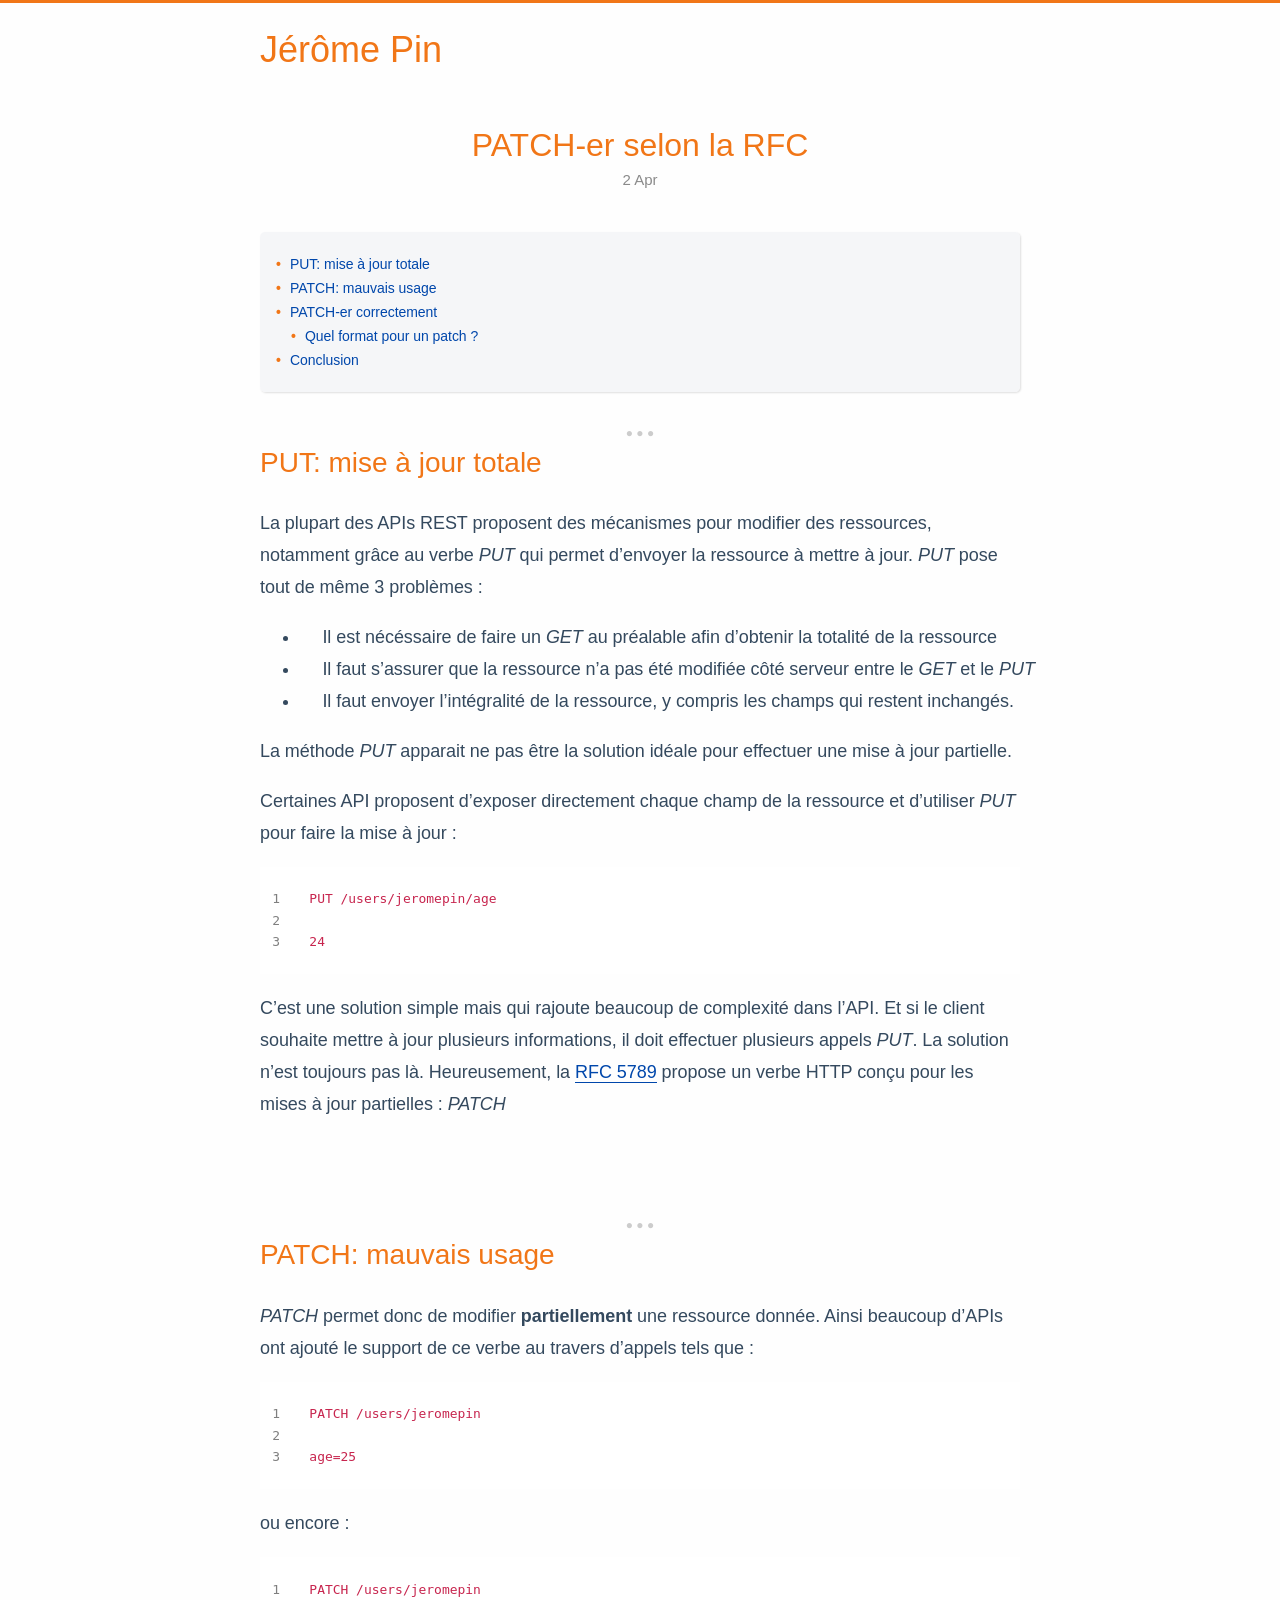
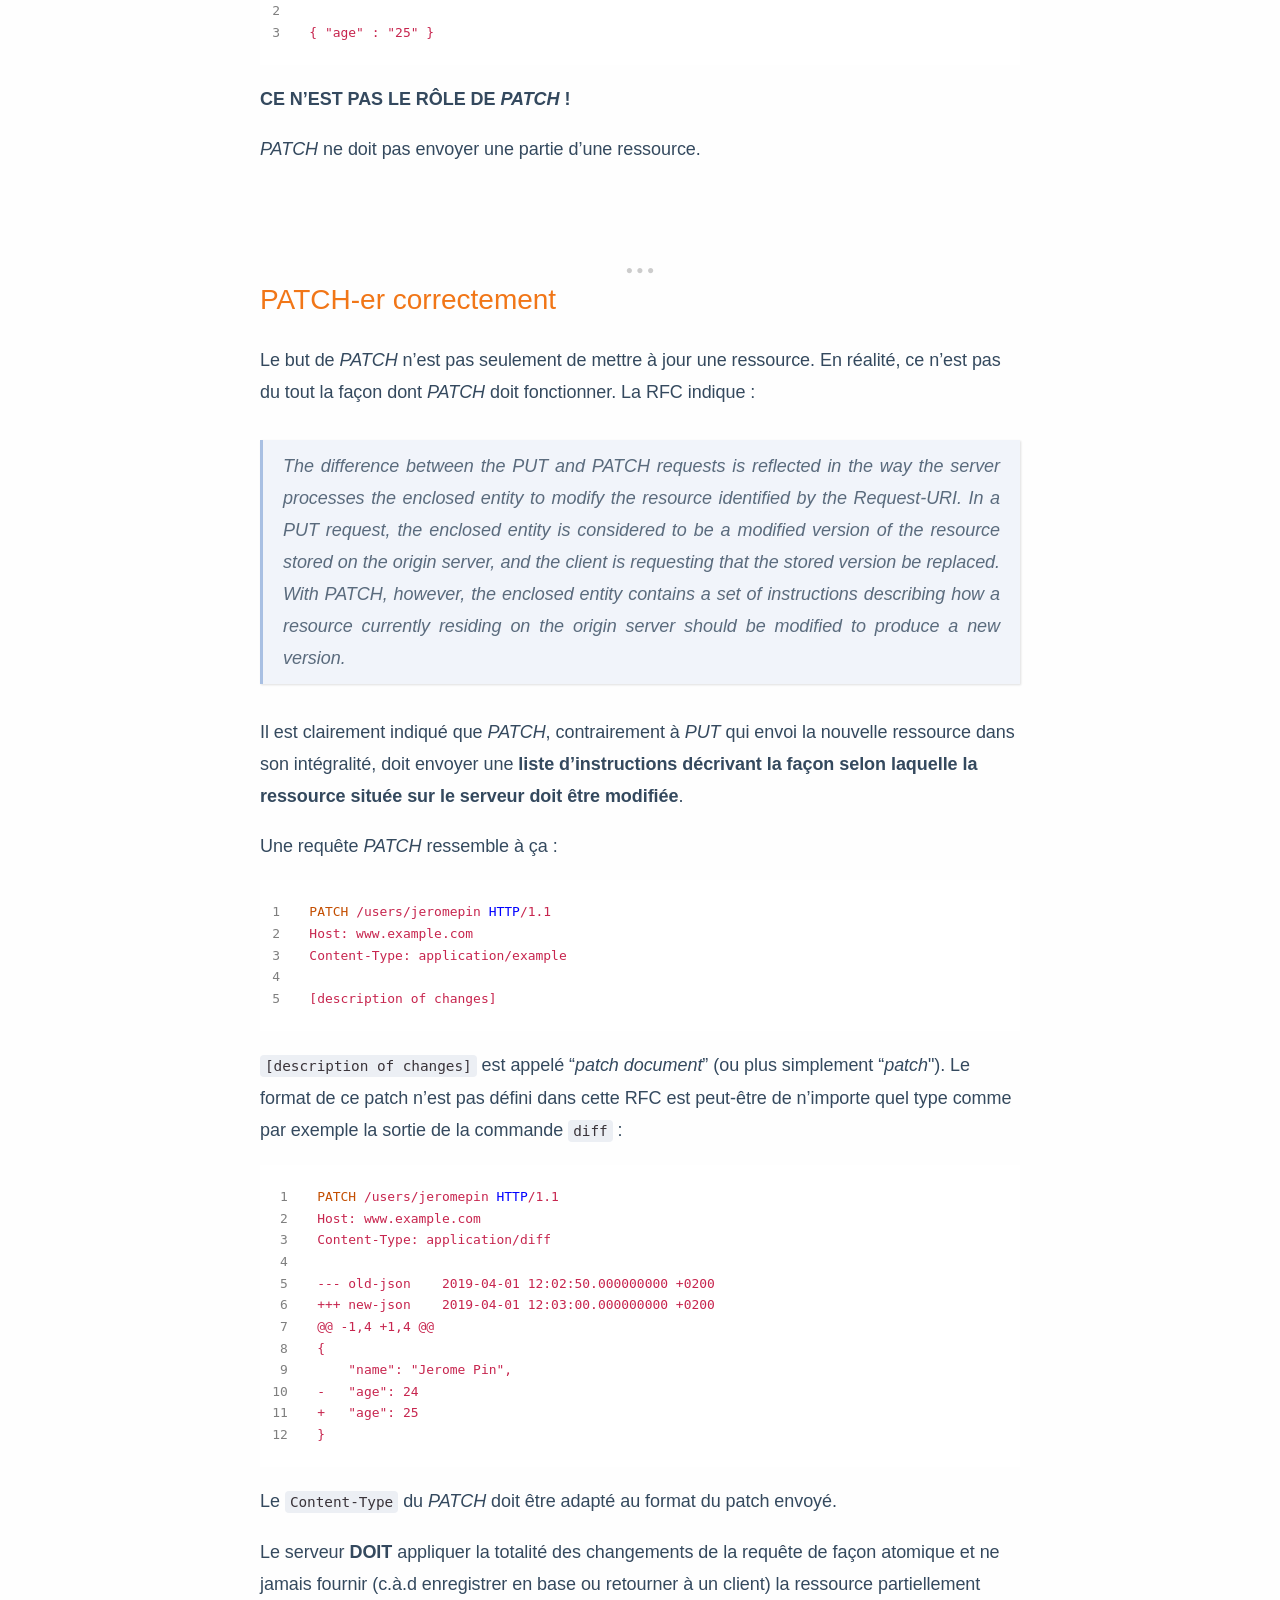
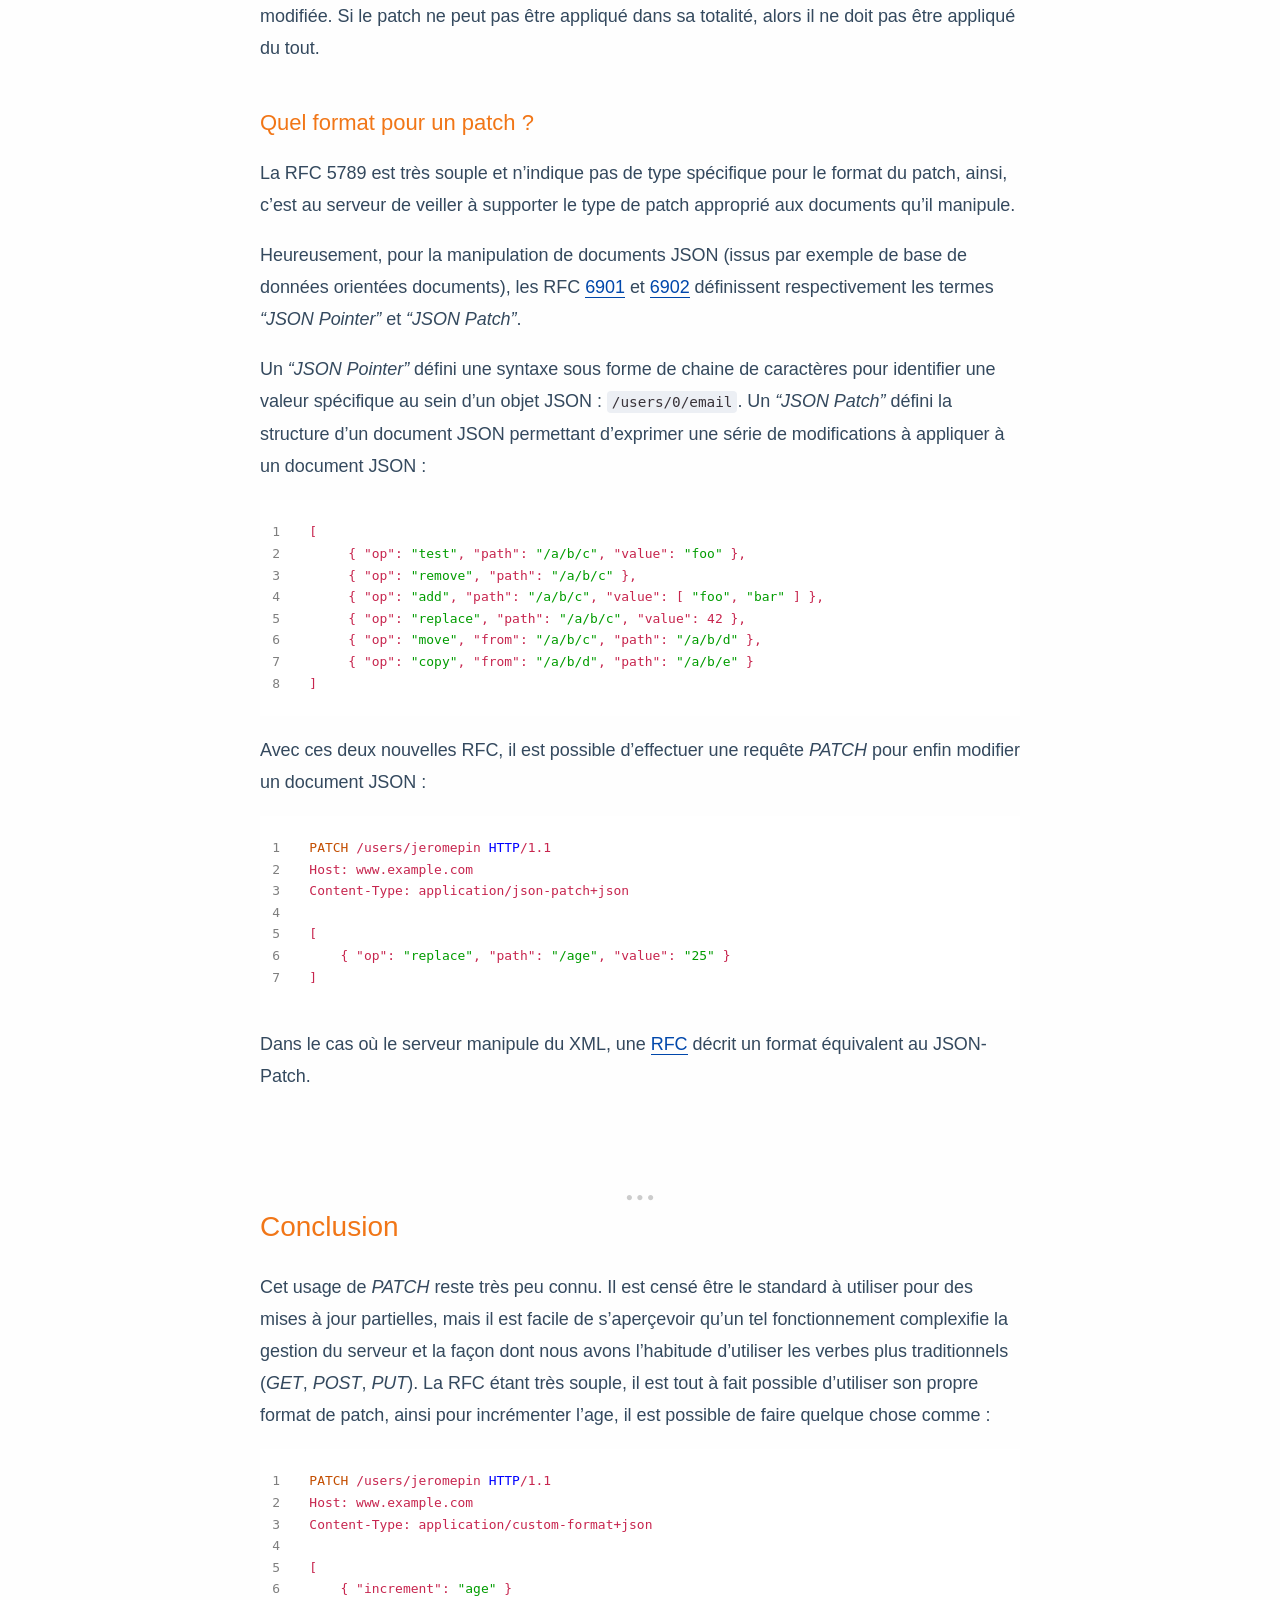
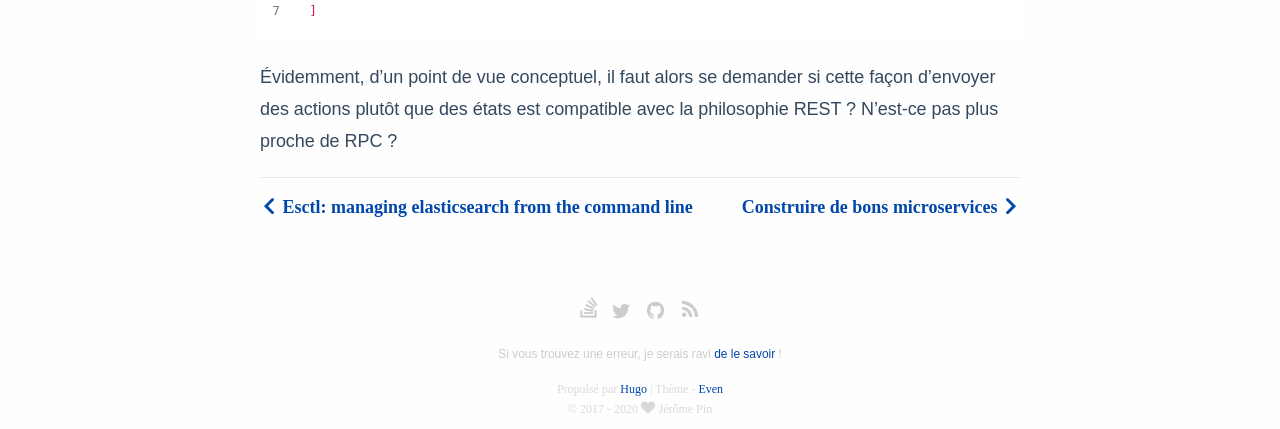
<file: patcher-selon-la-rfc/index.html>
<!DOCTYPE html>
<html lang="fr">
<head>
  <meta charset="utf-8">
  <meta http-equiv="X-UA-Compatible" content="IE=edge,chrome=1">
  <title>PATCH-er selon la RFC - Jérôme Pin</title>
  <meta name="renderer" content="webkit" />
<meta name="viewport" content="width=device-width, initial-scale=1, maximum-scale=10" />

<meta name="theme-color" content="#f8f5ec" />
<meta name="msapplication-navbutton-color" content="#f8f5ec">
<meta name="apple-mobile-web-app-capable" content="yes">
<meta name="apple-mobile-web-app-status-bar-style" content="#f8f5ec">


<meta name="author"
  content="Jérôme Pin" /><meta name="description" content="PUT: mise à jour totale La plupart des APIs REST proposent des mécanismes pour modifier des ressources, notamment grâce au verbe PUT qui permet d&amp;rsquo;envoyer la ressource à mettre à jour. PUT pose tout de même 3 problèmes :
 Il est nécéssaire de faire un GET au préalable afin d&amp;rsquo;obtenir la totalité de la ressource Il faut s&amp;rsquo;assurer que la ressource n&amp;rsquo;a pas été modifiée côté serveur entre le GET et le PUT Il faut envoyer l&amp;rsquo;intégralité de la ressource, y compris les champs qui restent inchangés." /><meta name="keywords"
  content="" />






<meta name="generator" content="Hugo 0.74.1 with even 4.0.0" />


<link rel="canonical" href="https://jeromepin.fr/patcher-selon-la-rfc/" />
<link rel="apple-touch-icon" sizes="180x180" href="/apple-touch-icon.png">
<link rel="icon" type="image/png" sizes="32x32" href="/favicon-32x32.png">
<link rel="icon" type="image/png" sizes="16x16" href="/favicon-16x16.png">
<link rel="manifest" href="/manifest.json">
<link rel="mask-icon" href="/safari-pinned-tab.svg" color="#5bbad5">


<link href="/dist/even.5bb5d238.min.css" rel="stylesheet">
<link rel="stylesheet" href="/css/override.min.94a081c052a26663f151b76dee7ee555de4c4fef01d038c5ea6c7758a708c7ec.css" integrity="sha256-lKCBwFKiZmPxUbdt7n7lVd5MT&#43;8B0DjF6mx3WKcIx&#43;w=" />

<meta property="og:title" content="PATCH-er selon la RFC" />
<meta property="og:description" content="PUT: mise à jour totale La plupart des APIs REST proposent des mécanismes pour modifier des ressources, notamment grâce au verbe PUT qui permet d&rsquo;envoyer la ressource à mettre à jour. PUT pose tout de même 3 problèmes :
 Il est nécéssaire de faire un GET au préalable afin d&rsquo;obtenir la totalité de la ressource Il faut s&rsquo;assurer que la ressource n&rsquo;a pas été modifiée côté serveur entre le GET et le PUT Il faut envoyer l&rsquo;intégralité de la ressource, y compris les champs qui restent inchangés." />
<meta property="og:type" content="article" />
<meta property="og:url" content="https://jeromepin.fr/patcher-selon-la-rfc/" />
<meta property="article:published_time" content="2019-04-02T16:08:00+01:00" />
<meta property="article:modified_time" content="2019-04-02T16:08:00+01:00" />
<meta itemprop="name" content="PATCH-er selon la RFC">
<meta itemprop="description" content="PUT: mise à jour totale La plupart des APIs REST proposent des mécanismes pour modifier des ressources, notamment grâce au verbe PUT qui permet d&rsquo;envoyer la ressource à mettre à jour. PUT pose tout de même 3 problèmes :
 Il est nécéssaire de faire un GET au préalable afin d&rsquo;obtenir la totalité de la ressource Il faut s&rsquo;assurer que la ressource n&rsquo;a pas été modifiée côté serveur entre le GET et le PUT Il faut envoyer l&rsquo;intégralité de la ressource, y compris les champs qui restent inchangés.">
<meta itemprop="datePublished" content="2019-04-02T16:08:00&#43;01:00" />
<meta itemprop="dateModified" content="2019-04-02T16:08:00&#43;01:00" />
<meta itemprop="wordCount" content="941">



<meta itemprop="keywords" content="" /><meta name="twitter:card" content="summary"/>
<meta name="twitter:title" content="PATCH-er selon la RFC"/>
<meta name="twitter:description" content="PUT: mise à jour totale La plupart des APIs REST proposent des mécanismes pour modifier des ressources, notamment grâce au verbe PUT qui permet d&rsquo;envoyer la ressource à mettre à jour. PUT pose tout de même 3 problèmes :
 Il est nécéssaire de faire un GET au préalable afin d&rsquo;obtenir la totalité de la ressource Il faut s&rsquo;assurer que la ressource n&rsquo;a pas été modifiée côté serveur entre le GET et le PUT Il faut envoyer l&rsquo;intégralité de la ressource, y compris les champs qui restent inchangés."/>

<!--[if lte IE 9]>
  <script src="https://cdnjs.cloudflare.com/ajax/libs/classlist/1.1.20170427/classList.min.js"></script>
<![endif]-->

<!--[if lt IE 9]>
  <script src="https://cdn.jsdelivr.net/npm/html5shiv@3.7.3/dist/html5shiv.min.js"></script>
  <script src="https://cdn.jsdelivr.net/npm/respond.js@1.4.2/dest/respond.min.js"></script>
<![endif]-->
</head>
<body>
  <div id="mobile-navbar" class="mobile-navbar">
  <div class="mobile-header-logo">
    <a href="/" class="logo">Jérôme Pin</a>
  </div>
  <div class="mobile-navbar-icon">
    <span></span>
    <span></span>
    <span></span>
  </div>
</div>
<nav id="mobile-menu" class="mobile-menu slideout-menu">
  <ul class="mobile-menu-list">
    
  </ul>
</nav>
  <div class="container" id="mobile-panel">
    <header id="header" class="header">
        <div>
  <div class="logo-wrapper">
    <a href="/" class="logo">Jérôme Pin</a>
  </div>
</div>
    </header>

    <main id="main" class="main">
      <div class="content-wrapper">
        <div id="content" class="content">
          <article class="post">
    
    <header class="post-header">
        <h1 class="post-title">PATCH-er selon la RFC</h1>

        <div class="post-meta">
            <span class="post-time"> 2 Apr </span>
            
            
        </div>
    </header>

    
<div class="post-toc" id="post-toc">
  
  <div
    class="post-toc-content always-active">
    <nav id="TableOfContents">
  <ul>
    <li><a href="#put-mise-à-jour-totale">PUT: mise à jour totale</a></li>
    <li><a href="#patch-mauvais-usage">PATCH: mauvais usage</a></li>
    <li><a href="#patch-er-correctement">PATCH-er correctement</a>
      <ul>
        <li><a href="#quel-format-pour-un-patch-">Quel format pour un patch ?</a></li>
      </ul>
    </li>
    <li><a href="#conclusion">Conclusion</a></li>
  </ul>
</nav>
  </div>
</div>

    <div class="post-content">
        <h2 id="put-mise-à-jour-totale">PUT: mise à jour totale</h2>
<p>La plupart des APIs REST proposent des mécanismes pour modifier des ressources, notamment grâce au verbe <em>PUT</em> qui permet d&rsquo;envoyer la ressource à mettre à jour. <em>PUT</em> pose tout de même 3 problèmes :</p>
<ul>
<li>Il est nécéssaire de faire un <em>GET</em> au préalable afin d&rsquo;obtenir la totalité de la ressource</li>
<li>Il faut s&rsquo;assurer que la ressource n&rsquo;a pas été modifiée côté serveur entre le <em>GET</em> et le <em>PUT</em></li>
<li>Il faut envoyer l&rsquo;intégralité de la ressource, y compris les champs qui restent inchangés.</li>
</ul>
<p>La méthode <em>PUT</em> apparait ne pas être la solution idéale pour effectuer une mise à jour partielle.</p>
<p>Certaines API proposent d&rsquo;exposer directement chaque champ de la ressource et d&rsquo;utiliser <em>PUT</em> pour faire la mise à jour :</p>
<div class="highlight"><div style="background-color:#fff;-moz-tab-size:4;-o-tab-size:4;tab-size:4">
<table style="border-spacing:0;padding:0;margin:0;border:0;width:auto;overflow:auto;display:block;"><tr><td style="vertical-align:top;padding:0;margin:0;border:0;">
<pre style="background-color:#fff;-moz-tab-size:4;-o-tab-size:4;tab-size:4"><code><span style="margin-right:0.4em;padding:0 0.4em 0 0.4em;color:#7f7f7f">1
</span><span style="margin-right:0.4em;padding:0 0.4em 0 0.4em;color:#7f7f7f">2
</span><span style="margin-right:0.4em;padding:0 0.4em 0 0.4em;color:#7f7f7f">3
</span></code></pre></td>
<td style="vertical-align:top;padding:0;margin:0;border:0;;width:100%">
<pre style="background-color:#fff;-moz-tab-size:4;-o-tab-size:4;tab-size:4"><code class="language-http" data-lang="http">PUT /users/jeromepin/age

24
</code></pre></td></tr></table>
</div>
</div><p>C&rsquo;est une solution simple mais qui rajoute beaucoup de complexité dans l&rsquo;API. Et si le client souhaite mettre à jour plusieurs informations, il doit effectuer plusieurs appels <em>PUT</em>. La solution n&rsquo;est toujours pas là. Heureusement, la <a href="https://tools.ietf.org/html/rfc5789">RFC 5789</a> propose un verbe HTTP conçu pour les mises à jour partielles : <em>PATCH</em></p>
<h2 id="patch-mauvais-usage">PATCH: mauvais usage</h2>
<p><em>PATCH</em> permet donc de modifier <strong>partiellement</strong> une ressource donnée. Ainsi beaucoup d&rsquo;APIs ont ajouté le support de ce verbe au travers d&rsquo;appels tels que :</p>
<div class="highlight"><div style="background-color:#fff;-moz-tab-size:4;-o-tab-size:4;tab-size:4">
<table style="border-spacing:0;padding:0;margin:0;border:0;width:auto;overflow:auto;display:block;"><tr><td style="vertical-align:top;padding:0;margin:0;border:0;">
<pre style="background-color:#fff;-moz-tab-size:4;-o-tab-size:4;tab-size:4"><code><span style="margin-right:0.4em;padding:0 0.4em 0 0.4em;color:#7f7f7f">1
</span><span style="margin-right:0.4em;padding:0 0.4em 0 0.4em;color:#7f7f7f">2
</span><span style="margin-right:0.4em;padding:0 0.4em 0 0.4em;color:#7f7f7f">3
</span></code></pre></td>
<td style="vertical-align:top;padding:0;margin:0;border:0;;width:100%">
<pre style="background-color:#fff;-moz-tab-size:4;-o-tab-size:4;tab-size:4"><code class="language-http" data-lang="http">PATCH /users/jeromepin

age=25
</code></pre></td></tr></table>
</div>
</div><p>ou encore :</p>
<div class="highlight"><div style="background-color:#fff;-moz-tab-size:4;-o-tab-size:4;tab-size:4">
<table style="border-spacing:0;padding:0;margin:0;border:0;width:auto;overflow:auto;display:block;"><tr><td style="vertical-align:top;padding:0;margin:0;border:0;">
<pre style="background-color:#fff;-moz-tab-size:4;-o-tab-size:4;tab-size:4"><code><span style="margin-right:0.4em;padding:0 0.4em 0 0.4em;color:#7f7f7f">1
</span><span style="margin-right:0.4em;padding:0 0.4em 0 0.4em;color:#7f7f7f">2
</span><span style="margin-right:0.4em;padding:0 0.4em 0 0.4em;color:#7f7f7f">3
</span></code></pre></td>
<td style="vertical-align:top;padding:0;margin:0;border:0;;width:100%">
<pre style="background-color:#fff;-moz-tab-size:4;-o-tab-size:4;tab-size:4"><code class="language-http" data-lang="http">PATCH /users/jeromepin

{ &#34;age&#34; : &#34;25&#34; }
</code></pre></td></tr></table>
</div>
</div><p><strong>CE N&rsquo;EST PAS LE RÔLE DE <em>PATCH</em> !</strong></p>
<p><em>PATCH</em> ne doit pas envoyer une partie d&rsquo;une ressource.</p>
<h2 id="patch-er-correctement">PATCH-er correctement</h2>
<p>Le but de <em>PATCH</em> n&rsquo;est pas seulement de mettre à jour une ressource. En réalité, ce n&rsquo;est pas du tout la façon dont <em>PATCH</em> doit fonctionner. La RFC indique :</p>
<blockquote>
<p>The difference between the PUT and PATCH requests is reflected in the way the server processes the enclosed entity to modify the resource identified by the Request-URI.  In a PUT request, the enclosed entity is considered to be a modified version of the resource stored on the origin server, and the client is requesting that the stored version be replaced.  With PATCH, however, the enclosed entity contains a set of instructions describing how a resource currently residing on the origin server should be modified to produce a new version.</p>
</blockquote>
<p>Il est clairement indiqué que <em>PATCH</em>, contrairement à <em>PUT</em> qui envoi la nouvelle ressource dans son intégralité, doit envoyer une <strong>liste d&rsquo;instructions décrivant la façon selon laquelle la ressource située sur le serveur doit être modifiée</strong>.</p>
<p>Une requête <em>PATCH</em> ressemble à ça :</p>
<div class="highlight"><div style="background-color:#fff;-moz-tab-size:4;-o-tab-size:4;tab-size:4">
<table style="border-spacing:0;padding:0;margin:0;border:0;width:auto;overflow:auto;display:block;"><tr><td style="vertical-align:top;padding:0;margin:0;border:0;">
<pre style="background-color:#fff;-moz-tab-size:4;-o-tab-size:4;tab-size:4"><code><span style="margin-right:0.4em;padding:0 0.4em 0 0.4em;color:#7f7f7f">1
</span><span style="margin-right:0.4em;padding:0 0.4em 0 0.4em;color:#7f7f7f">2
</span><span style="margin-right:0.4em;padding:0 0.4em 0 0.4em;color:#7f7f7f">3
</span><span style="margin-right:0.4em;padding:0 0.4em 0 0.4em;color:#7f7f7f">4
</span><span style="margin-right:0.4em;padding:0 0.4em 0 0.4em;color:#7f7f7f">5
</span></code></pre></td>
<td style="vertical-align:top;padding:0;margin:0;border:0;;width:100%">
<pre style="background-color:#fff;-moz-tab-size:4;-o-tab-size:4;tab-size:4"><code class="language-http" data-lang="http"><span style="color:#c34e00">PATCH</span> /users/jeromepin <span style="color:#00f">HTTP</span>/1.1
Host: www.example.com
Content-Type: application/example

[description of changes]
</code></pre></td></tr></table>
</div>
</div><p><code>[description of changes]</code> est appelé &ldquo;<em>patch document</em>&rdquo; (ou plus simplement &ldquo;<em>patch</em>&quot;). Le format de ce patch n&rsquo;est pas défini dans cette RFC est peut-être de n&rsquo;importe quel type comme par exemple la sortie de la commande <code>diff</code> :</p>
<div class="highlight"><div style="background-color:#fff;-moz-tab-size:4;-o-tab-size:4;tab-size:4">
<table style="border-spacing:0;padding:0;margin:0;border:0;width:auto;overflow:auto;display:block;"><tr><td style="vertical-align:top;padding:0;margin:0;border:0;">
<pre style="background-color:#fff;-moz-tab-size:4;-o-tab-size:4;tab-size:4"><code><span style="margin-right:0.4em;padding:0 0.4em 0 0.4em;color:#7f7f7f"> 1
</span><span style="margin-right:0.4em;padding:0 0.4em 0 0.4em;color:#7f7f7f"> 2
</span><span style="margin-right:0.4em;padding:0 0.4em 0 0.4em;color:#7f7f7f"> 3
</span><span style="margin-right:0.4em;padding:0 0.4em 0 0.4em;color:#7f7f7f"> 4
</span><span style="margin-right:0.4em;padding:0 0.4em 0 0.4em;color:#7f7f7f"> 5
</span><span style="margin-right:0.4em;padding:0 0.4em 0 0.4em;color:#7f7f7f"> 6
</span><span style="margin-right:0.4em;padding:0 0.4em 0 0.4em;color:#7f7f7f"> 7
</span><span style="margin-right:0.4em;padding:0 0.4em 0 0.4em;color:#7f7f7f"> 8
</span><span style="margin-right:0.4em;padding:0 0.4em 0 0.4em;color:#7f7f7f"> 9
</span><span style="margin-right:0.4em;padding:0 0.4em 0 0.4em;color:#7f7f7f">10
</span><span style="margin-right:0.4em;padding:0 0.4em 0 0.4em;color:#7f7f7f">11
</span><span style="margin-right:0.4em;padding:0 0.4em 0 0.4em;color:#7f7f7f">12
</span></code></pre></td>
<td style="vertical-align:top;padding:0;margin:0;border:0;;width:100%">
<pre style="background-color:#fff;-moz-tab-size:4;-o-tab-size:4;tab-size:4"><code class="language-http" data-lang="http"><span style="color:#c34e00">PATCH</span> /users/jeromepin <span style="color:#00f">HTTP</span>/1.1
Host: www.example.com
Content-Type: application/diff

--- old-json	2019-04-01 12:02:50.000000000 +0200
+++ new-json	2019-04-01 12:03:00.000000000 +0200
@@ -1,4 +1,4 @@
{
    &#34;name&#34;: &#34;Jerome Pin&#34;,
-   &#34;age&#34;: 24
+   &#34;age&#34;: 25
}
</code></pre></td></tr></table>
</div>
</div><p>Le <code>Content-Type</code> du <em>PATCH</em> doit être adapté au format du patch envoyé.</p>
<p>Le serveur <strong>DOIT</strong> appliquer la totalité des changements de la requête de façon atomique et ne jamais fournir (c.à.d enregistrer en base ou retourner à un client) la ressource partiellement modifiée. Si le patch ne peut pas être appliqué dans sa totalité, alors il ne doit pas être appliqué du tout.</p>
<h3 id="quel-format-pour-un-patch-">Quel format pour un patch ?</h3>
<p>La RFC 5789 est très souple et n&rsquo;indique pas de type spécifique pour le format du patch, ainsi, c&rsquo;est au serveur de veiller à supporter le type de patch approprié aux documents qu&rsquo;il manipule.</p>
<p>Heureusement, pour la manipulation de documents JSON (issus par exemple de base de données orientées documents), les RFC <a href="https://tools.ietf.org/html/rfc6901">6901</a> et <a href="https://tools.ietf.org/html/rfc6902">6902</a> définissent respectivement les termes <em>&ldquo;JSON Pointer&rdquo;</em> et <em>&ldquo;JSON Patch&rdquo;</em>.</p>
<p>Un <em>&ldquo;JSON Pointer&rdquo;</em> défini une syntaxe sous forme de chaine de caractères pour identifier une valeur spécifique au sein d&rsquo;un objet JSON : <code>/users/0/email</code>.
Un <em>&ldquo;JSON Patch&rdquo;</em> défini la structure d&rsquo;un document JSON permettant d&rsquo;exprimer une série de modifications à appliquer à un document JSON :</p>
<div class="highlight"><div style="background-color:#fff;-moz-tab-size:4;-o-tab-size:4;tab-size:4">
<table style="border-spacing:0;padding:0;margin:0;border:0;width:auto;overflow:auto;display:block;"><tr><td style="vertical-align:top;padding:0;margin:0;border:0;">
<pre style="background-color:#fff;-moz-tab-size:4;-o-tab-size:4;tab-size:4"><code><span style="margin-right:0.4em;padding:0 0.4em 0 0.4em;color:#7f7f7f">1
</span><span style="margin-right:0.4em;padding:0 0.4em 0 0.4em;color:#7f7f7f">2
</span><span style="margin-right:0.4em;padding:0 0.4em 0 0.4em;color:#7f7f7f">3
</span><span style="margin-right:0.4em;padding:0 0.4em 0 0.4em;color:#7f7f7f">4
</span><span style="margin-right:0.4em;padding:0 0.4em 0 0.4em;color:#7f7f7f">5
</span><span style="margin-right:0.4em;padding:0 0.4em 0 0.4em;color:#7f7f7f">6
</span><span style="margin-right:0.4em;padding:0 0.4em 0 0.4em;color:#7f7f7f">7
</span><span style="margin-right:0.4em;padding:0 0.4em 0 0.4em;color:#7f7f7f">8
</span></code></pre></td>
<td style="vertical-align:top;padding:0;margin:0;border:0;;width:100%">
<pre style="background-color:#fff;-moz-tab-size:4;-o-tab-size:4;tab-size:4"><code class="language-json" data-lang="json">[
     { &#34;op&#34;: <span style="color:#009c00">&#34;test&#34;</span>, &#34;path&#34;: <span style="color:#009c00">&#34;/a/b/c&#34;</span>, &#34;value&#34;: <span style="color:#009c00">&#34;foo&#34;</span> },
     { &#34;op&#34;: <span style="color:#009c00">&#34;remove&#34;</span>, &#34;path&#34;: <span style="color:#009c00">&#34;/a/b/c&#34;</span> },
     { &#34;op&#34;: <span style="color:#009c00">&#34;add&#34;</span>, &#34;path&#34;: <span style="color:#009c00">&#34;/a/b/c&#34;</span>, &#34;value&#34;: [ <span style="color:#009c00">&#34;foo&#34;</span>, <span style="color:#009c00">&#34;bar&#34;</span> ] },
     { &#34;op&#34;: <span style="color:#009c00">&#34;replace&#34;</span>, &#34;path&#34;: <span style="color:#009c00">&#34;/a/b/c&#34;</span>, &#34;value&#34;: 42 },
     { &#34;op&#34;: <span style="color:#009c00">&#34;move&#34;</span>, &#34;from&#34;: <span style="color:#009c00">&#34;/a/b/c&#34;</span>, &#34;path&#34;: <span style="color:#009c00">&#34;/a/b/d&#34;</span> },
     { &#34;op&#34;: <span style="color:#009c00">&#34;copy&#34;</span>, &#34;from&#34;: <span style="color:#009c00">&#34;/a/b/d&#34;</span>, &#34;path&#34;: <span style="color:#009c00">&#34;/a/b/e&#34;</span> }
]
</code></pre></td></tr></table>
</div>
</div><p>Avec ces deux nouvelles RFC, il est possible d&rsquo;effectuer une requête <em>PATCH</em> pour enfin modifier un document JSON :</p>
<div class="highlight"><div style="background-color:#fff;-moz-tab-size:4;-o-tab-size:4;tab-size:4">
<table style="border-spacing:0;padding:0;margin:0;border:0;width:auto;overflow:auto;display:block;"><tr><td style="vertical-align:top;padding:0;margin:0;border:0;">
<pre style="background-color:#fff;-moz-tab-size:4;-o-tab-size:4;tab-size:4"><code><span style="margin-right:0.4em;padding:0 0.4em 0 0.4em;color:#7f7f7f">1
</span><span style="margin-right:0.4em;padding:0 0.4em 0 0.4em;color:#7f7f7f">2
</span><span style="margin-right:0.4em;padding:0 0.4em 0 0.4em;color:#7f7f7f">3
</span><span style="margin-right:0.4em;padding:0 0.4em 0 0.4em;color:#7f7f7f">4
</span><span style="margin-right:0.4em;padding:0 0.4em 0 0.4em;color:#7f7f7f">5
</span><span style="margin-right:0.4em;padding:0 0.4em 0 0.4em;color:#7f7f7f">6
</span><span style="margin-right:0.4em;padding:0 0.4em 0 0.4em;color:#7f7f7f">7
</span></code></pre></td>
<td style="vertical-align:top;padding:0;margin:0;border:0;;width:100%">
<pre style="background-color:#fff;-moz-tab-size:4;-o-tab-size:4;tab-size:4"><code class="language-http" data-lang="http"><span style="color:#c34e00">PATCH</span> /users/jeromepin <span style="color:#00f">HTTP</span>/1.1
Host: www.example.com
Content-Type: application/json-patch+json

[
    { &#34;op&#34;: <span style="color:#009c00">&#34;replace&#34;</span>, &#34;path&#34;: <span style="color:#009c00">&#34;/age&#34;</span>, &#34;value&#34;: <span style="color:#009c00">&#34;25&#34;</span> }
]
</code></pre></td></tr></table>
</div>
</div><p>Dans le cas où le serveur manipule du XML, une <a href="http://tools.ietf.org/html/rfc5261">RFC</a> décrit un format équivalent au JSON-Patch.</p>
<h2 id="conclusion">Conclusion</h2>
<p>Cet usage de <em>PATCH</em> reste très peu connu. Il est censé être le standard à utiliser pour des mises à jour partielles, mais il est facile de s&rsquo;aperçevoir qu&rsquo;un tel fonctionnement complexifie la gestion du serveur et la façon dont nous avons l&rsquo;habitude d&rsquo;utiliser les verbes plus traditionnels (<em>GET</em>, <em>POST</em>, <em>PUT</em>). La RFC étant très souple, il est tout à fait possible d&rsquo;utiliser son propre format de patch, ainsi pour incrémenter l&rsquo;age, il est possible de faire quelque chose comme :</p>
<div class="highlight"><div style="background-color:#fff;-moz-tab-size:4;-o-tab-size:4;tab-size:4">
<table style="border-spacing:0;padding:0;margin:0;border:0;width:auto;overflow:auto;display:block;"><tr><td style="vertical-align:top;padding:0;margin:0;border:0;">
<pre style="background-color:#fff;-moz-tab-size:4;-o-tab-size:4;tab-size:4"><code><span style="margin-right:0.4em;padding:0 0.4em 0 0.4em;color:#7f7f7f">1
</span><span style="margin-right:0.4em;padding:0 0.4em 0 0.4em;color:#7f7f7f">2
</span><span style="margin-right:0.4em;padding:0 0.4em 0 0.4em;color:#7f7f7f">3
</span><span style="margin-right:0.4em;padding:0 0.4em 0 0.4em;color:#7f7f7f">4
</span><span style="margin-right:0.4em;padding:0 0.4em 0 0.4em;color:#7f7f7f">5
</span><span style="margin-right:0.4em;padding:0 0.4em 0 0.4em;color:#7f7f7f">6
</span><span style="margin-right:0.4em;padding:0 0.4em 0 0.4em;color:#7f7f7f">7
</span></code></pre></td>
<td style="vertical-align:top;padding:0;margin:0;border:0;;width:100%">
<pre style="background-color:#fff;-moz-tab-size:4;-o-tab-size:4;tab-size:4"><code class="language-http" data-lang="http"><span style="color:#c34e00">PATCH</span> /users/jeromepin <span style="color:#00f">HTTP</span>/1.1
Host: www.example.com
Content-Type: application/custom-format+json

[
    { &#34;increment&#34;: <span style="color:#009c00">&#34;age&#34;</span> }
]
</code></pre></td></tr></table>
</div>
</div><p>Évidemment, d&rsquo;un point de vue conceptuel, il faut alors se demander si cette façon d&rsquo;envoyer des actions plutôt que des états est compatible avec la philosophie REST ? N&rsquo;est-ce pas plus proche de RPC ?</p>

    </div>

    
<footer class="post-footer">
        
        <nav class="post-nav">
            <a class="prev" href="/esctl-managing-elasticsearch-from-command-line/">
                <i class="iconfont icon-left"></i>
                <span class="prev-text nav-default">Esctl: managing elasticsearch from the command line</span>
                <span class="prev-text nav-mobile">Précédent</span>
            </a>
            
            <a class="next" href="/construire-de-bons-microservices/">
                <span class="next-text nav-default">Construire de bons microservices</span>
                <span class="next-text nav-mobile">Suivant</span>
                <i class="iconfont icon-right"></i>
            </a>
        </nav>
    </footer>
</article>
        </div>
        

      </div>
    </main>

    <footer id="footer" class="footer">
      <div class="social-links">
  <a href="https://stackoverflow.com/users/5515387" class="iconfont icon-stack-overflow" title="stack-overflow"></a>
  <a href="https://twitter.com/jerome_pin" class="iconfont icon-twitter" title="twitter"></a>
  <a href="https://github.com/jeromepin" class="iconfont icon-github" title="github"></a>
  <a href="https://jeromepin.fr/index.xml" type="application/rss+xml" class="iconfont icon-rss" title="rss"></a>
</div>

<div class="report-error">
  <p>
    Si vous trouvez une erreur, je serais ravi <a href="https://github.com/jeromepin/jeromepin.fr/issues/new">de le
      savoir</a> !
  </p>
</div>


<div class="copyright">
  <span class="power-by">
    Propulsé par <a class="hexo-link" href="https://gohugo.io">Hugo</a>
  </span>
  <span class="division">|</span>
  <span class="theme-info">
    Thème -
    <a class="theme-link" href="https://github.com/olOwOlo/hugo-theme-even">Even</a>
  </span>

  

  <span class="copyright-year">
    &copy;
    2017 -
    2020
    <span class="heart">
      <i class="iconfont icon-heart"></i>
    </span>
    <span
      class="author">Jérôme Pin</span>
  </span>
</div>
    </footer>

    <div class="back-to-top" id="back-to-top">
      <i class="iconfont icon-up"></i>
    </div>
  </div>
  
<script src="/scripts/cash.min.cec498ce1797f9c2997794017bfa0bb54c2648e93d7dc8be3f674197788eb797.js" integrity="sha256-zsSYzheX&#43;cKZd5QBe/oLtUwmSOk9fci&#43;P2dBl3iOt5c="></script>


<script type="text/javascript" src="/dist/even.26188efa.min.js"></script>


<script type="text/javascript" async
  src="https://cdn.mathjax.org/mathjax/latest/MathJax.js?config=TeX-AMS-MML_HTMLorMML">
    MathJax.Hub.Config({
      tex2jax: {
        inlineMath: [['$', '$'], ['\\(', '\\)']],
        displayMath: [['$$', '$$']],
        processEscapes: true,
        processEnvironments: true,
        skipTags: ['script', 'noscript', 'style', 'textarea', 'pre'],
        TeX: {
          equationNumbers: { autoNumber: "AMS" },
          extensions: ["AMSmath.js", "AMSsymbols.js"]
        }
      }
    });
    MathJax.Hub.Queue(function () {
      
      
      
      var all = MathJax.Hub.getAllJax(), i;
      for (i = 0; i < all.length; i += 1) {
        all[i].SourceElement().parentNode.className += ' has-jax';
      }
    });

    MathJax.Hub.Config({
      
      TeX: { equationNumbers: { autoNumber: "AMS" } }
    });
  </script>



</body>
</html>
</file>
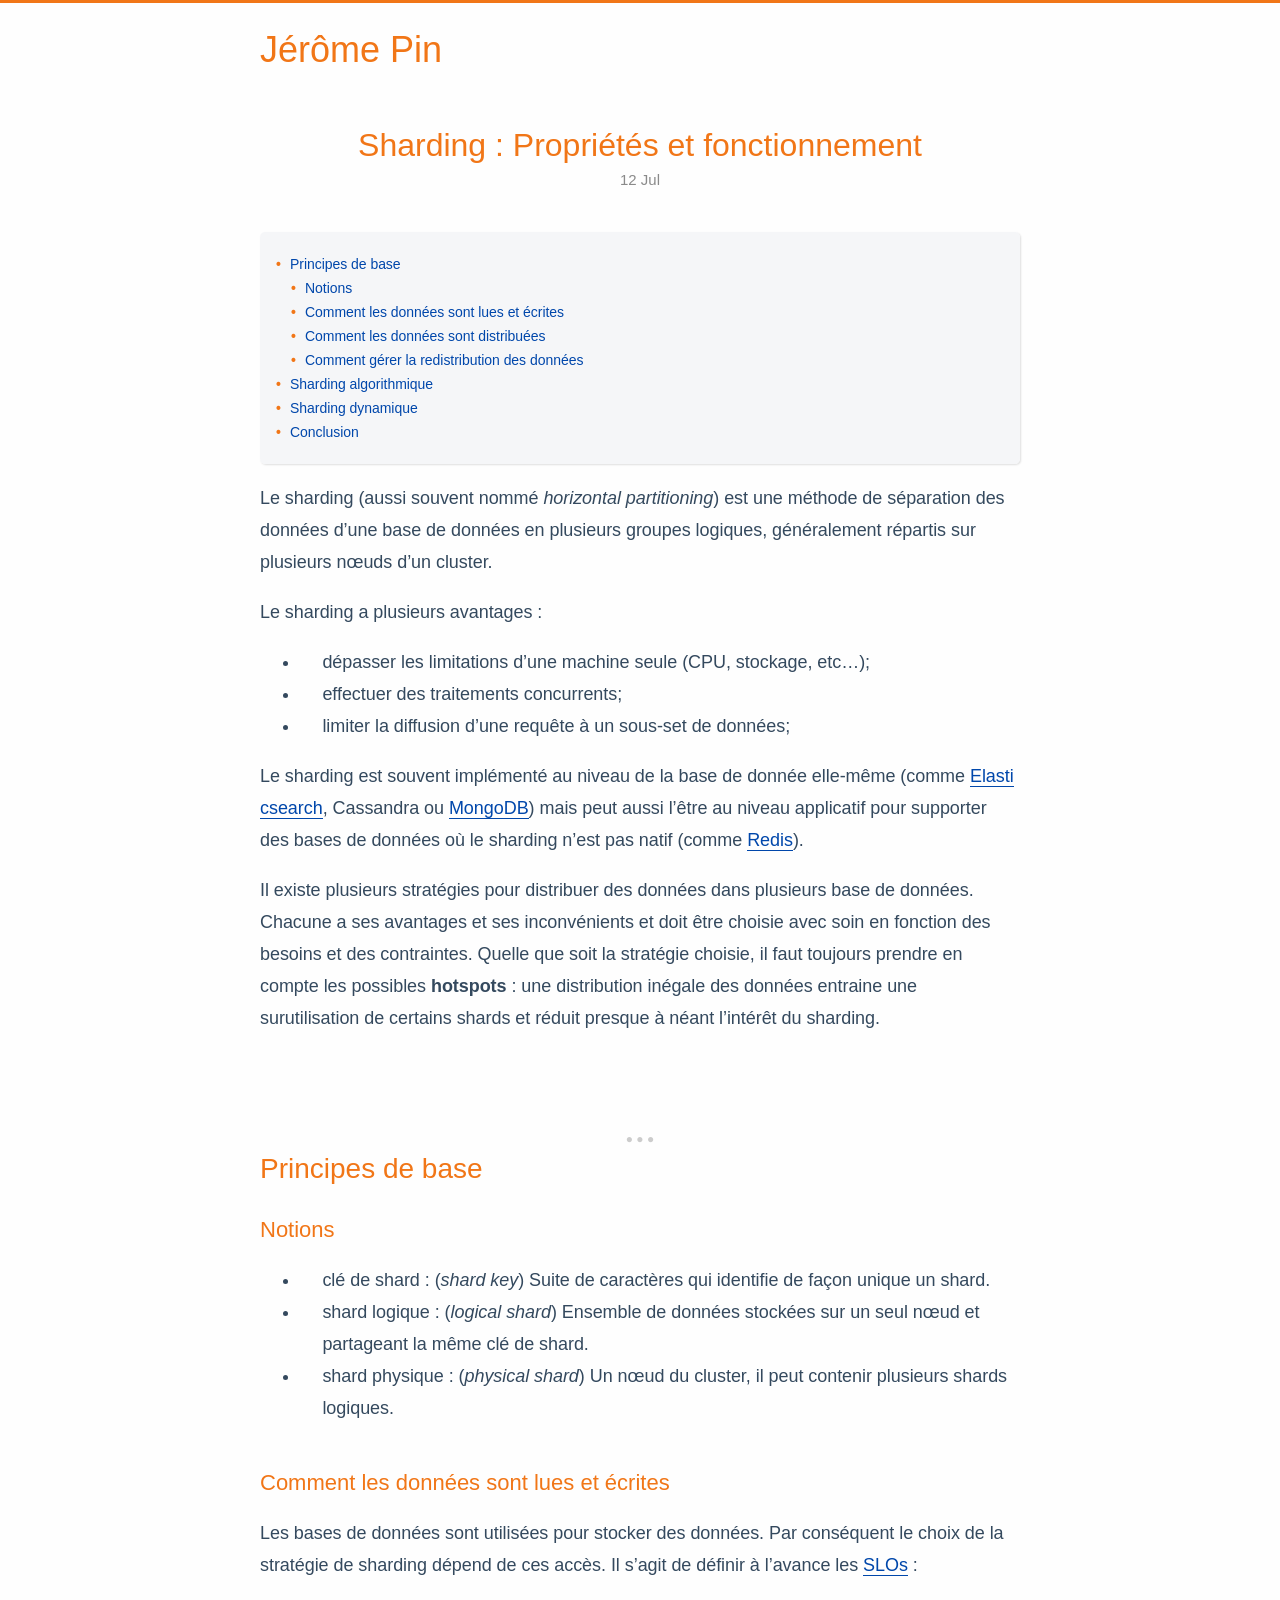
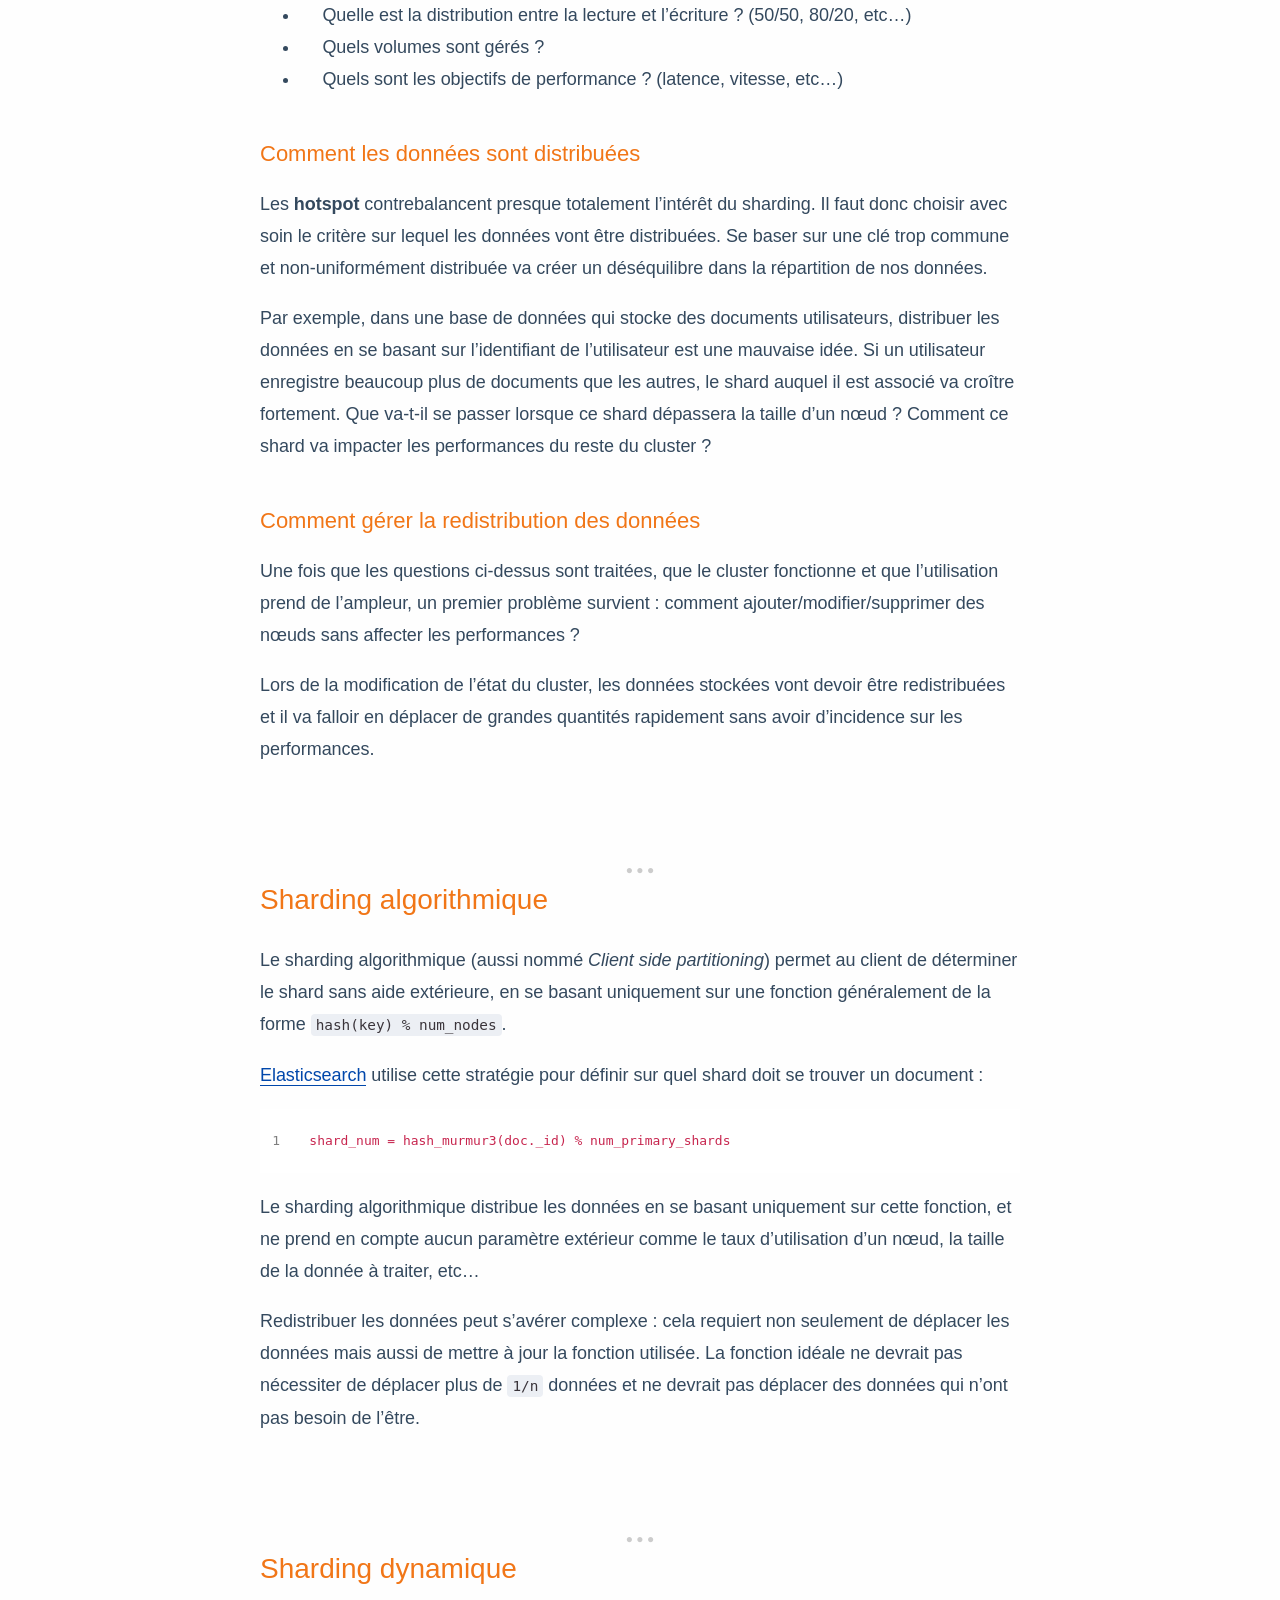
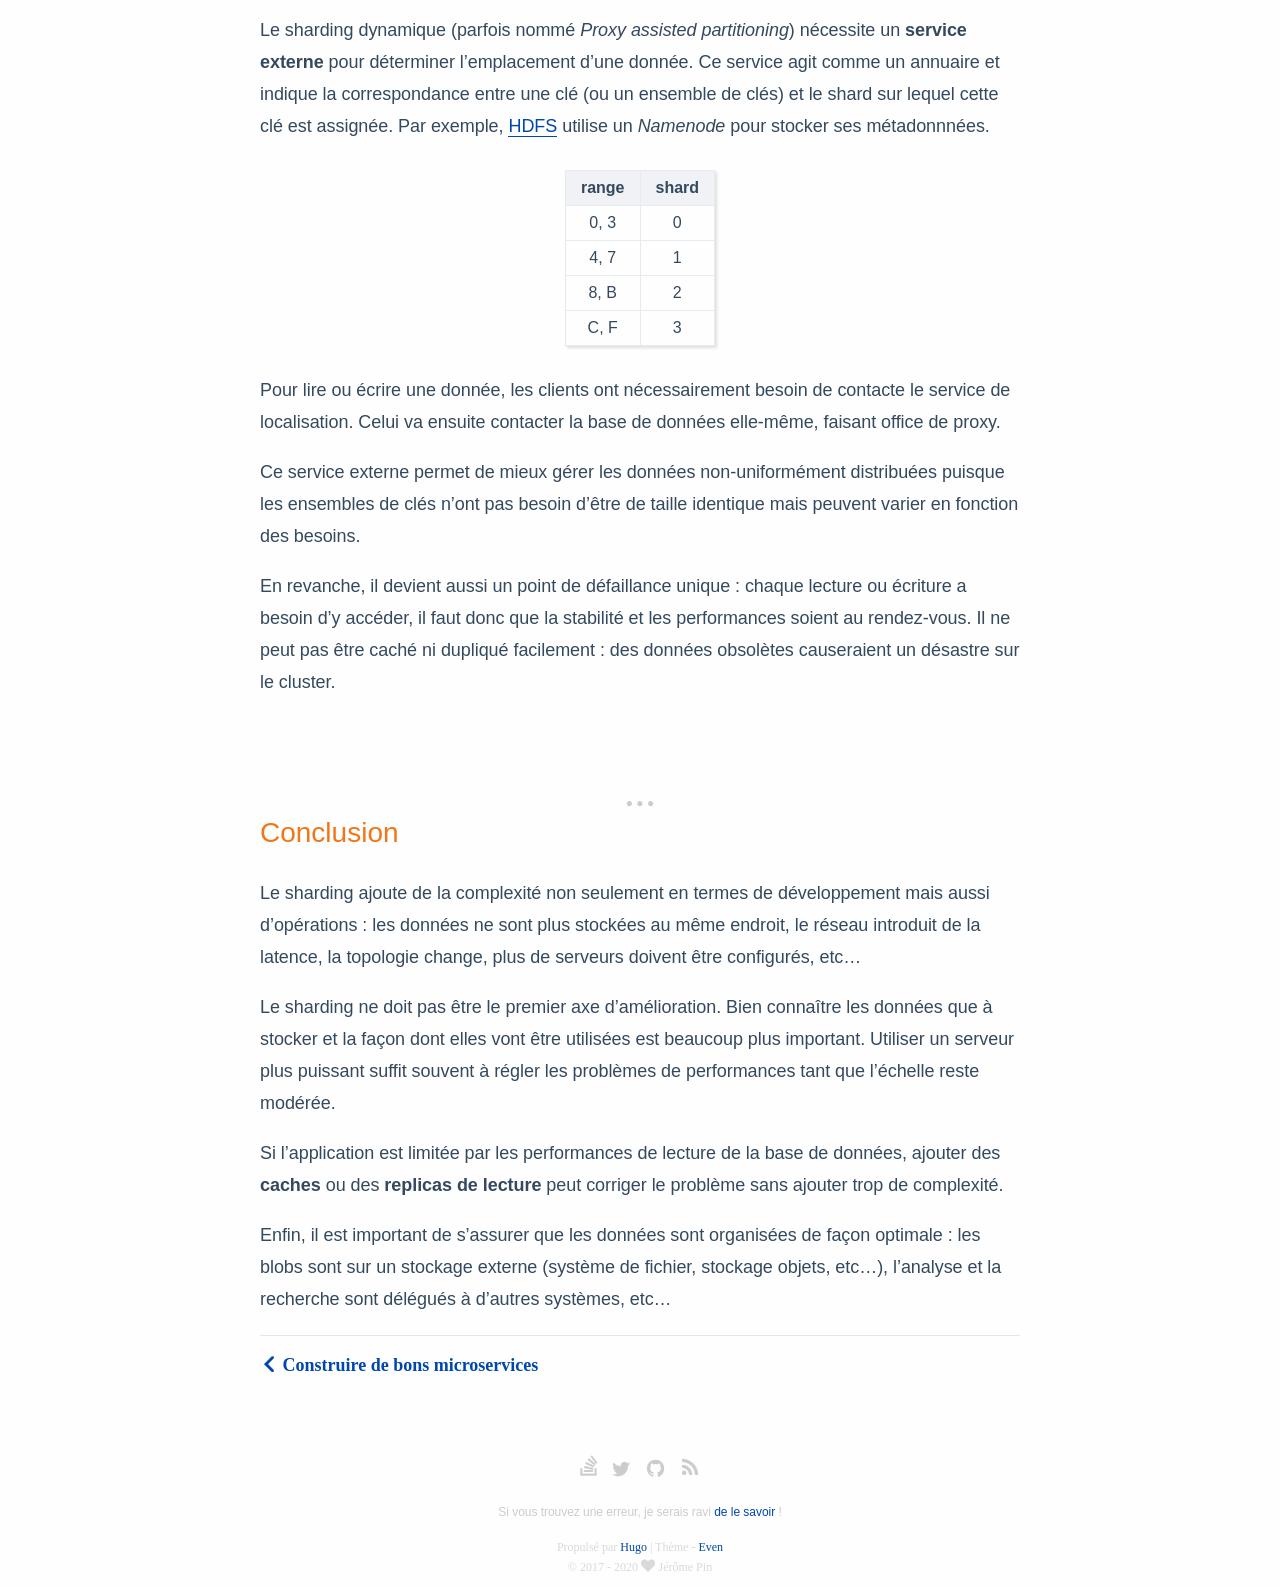
<file: sharding-proprietes-et-fonctionnement/index.html>
<!DOCTYPE html>
<html lang="fr">
<head>
  <meta charset="utf-8">
  <meta http-equiv="X-UA-Compatible" content="IE=edge,chrome=1">
  <title>Sharding : Propriétés et fonctionnement - Jérôme Pin</title>
  <meta name="renderer" content="webkit" />
<meta name="viewport" content="width=device-width, initial-scale=1, maximum-scale=10" />

<meta name="theme-color" content="#f8f5ec" />
<meta name="msapplication-navbutton-color" content="#f8f5ec">
<meta name="apple-mobile-web-app-capable" content="yes">
<meta name="apple-mobile-web-app-status-bar-style" content="#f8f5ec">


<meta name="author"
  content="Jérôme Pin" /><meta name="description" content="Le sharding (aussi souvent nommé horizontal partitioning) est une méthode de séparation des données d&amp;rsquo;une base de données en plusieurs groupes logiques, généralement répartis sur plusieurs nœuds d&amp;rsquo;un cluster.
Le sharding a plusieurs avantages :
 dépasser les limitations d&amp;rsquo;une machine seule (CPU, stockage, etc&amp;hellip;); effectuer des traitements concurrents; limiter la diffusion d&amp;rsquo;une requête à un sous-set de données;  Le sharding est souvent implémenté au niveau de la base de donnée elle-même (comme Elasticsearch, Cassandra ou MongoDB) mais peut aussi l&amp;rsquo;être au niveau applicatif pour supporter des bases de données où le sharding n&amp;rsquo;est pas natif (comme Redis)." /><meta name="keywords"
  content="" />






<meta name="generator" content="Hugo 0.74.1 with even 4.0.0" />


<link rel="canonical" href="https://jeromepin.fr/sharding-proprietes-et-fonctionnement/" />
<link rel="apple-touch-icon" sizes="180x180" href="/apple-touch-icon.png">
<link rel="icon" type="image/png" sizes="32x32" href="/favicon-32x32.png">
<link rel="icon" type="image/png" sizes="16x16" href="/favicon-16x16.png">
<link rel="manifest" href="/manifest.json">
<link rel="mask-icon" href="/safari-pinned-tab.svg" color="#5bbad5">


<link href="/dist/even.5bb5d238.min.css" rel="stylesheet">
<link rel="stylesheet" href="/css/override.min.94a081c052a26663f151b76dee7ee555de4c4fef01d038c5ea6c7758a708c7ec.css" integrity="sha256-lKCBwFKiZmPxUbdt7n7lVd5MT&#43;8B0DjF6mx3WKcIx&#43;w=" />

<meta property="og:title" content="Sharding : Propriétés et fonctionnement" />
<meta property="og:description" content="Le sharding (aussi souvent nommé horizontal partitioning) est une méthode de séparation des données d&rsquo;une base de données en plusieurs groupes logiques, généralement répartis sur plusieurs nœuds d&rsquo;un cluster.
Le sharding a plusieurs avantages :
 dépasser les limitations d&rsquo;une machine seule (CPU, stockage, etc&hellip;); effectuer des traitements concurrents; limiter la diffusion d&rsquo;une requête à un sous-set de données;  Le sharding est souvent implémenté au niveau de la base de donnée elle-même (comme Elasticsearch, Cassandra ou MongoDB) mais peut aussi l&rsquo;être au niveau applicatif pour supporter des bases de données où le sharding n&rsquo;est pas natif (comme Redis)." />
<meta property="og:type" content="article" />
<meta property="og:url" content="https://jeromepin.fr/sharding-proprietes-et-fonctionnement/" />
<meta property="article:published_time" content="2018-07-12T08:54:00+01:00" />
<meta property="article:modified_time" content="2018-07-12T08:54:00+01:00" />
<meta itemprop="name" content="Sharding : Propriétés et fonctionnement">
<meta itemprop="description" content="Le sharding (aussi souvent nommé horizontal partitioning) est une méthode de séparation des données d&rsquo;une base de données en plusieurs groupes logiques, généralement répartis sur plusieurs nœuds d&rsquo;un cluster.
Le sharding a plusieurs avantages :
 dépasser les limitations d&rsquo;une machine seule (CPU, stockage, etc&hellip;); effectuer des traitements concurrents; limiter la diffusion d&rsquo;une requête à un sous-set de données;  Le sharding est souvent implémenté au niveau de la base de donnée elle-même (comme Elasticsearch, Cassandra ou MongoDB) mais peut aussi l&rsquo;être au niveau applicatif pour supporter des bases de données où le sharding n&rsquo;est pas natif (comme Redis).">
<meta itemprop="datePublished" content="2018-07-12T08:54:00&#43;01:00" />
<meta itemprop="dateModified" content="2018-07-12T08:54:00&#43;01:00" />
<meta itemprop="wordCount" content="953">



<meta itemprop="keywords" content="" /><meta name="twitter:card" content="summary"/>
<meta name="twitter:title" content="Sharding : Propriétés et fonctionnement"/>
<meta name="twitter:description" content="Le sharding (aussi souvent nommé horizontal partitioning) est une méthode de séparation des données d&rsquo;une base de données en plusieurs groupes logiques, généralement répartis sur plusieurs nœuds d&rsquo;un cluster.
Le sharding a plusieurs avantages :
 dépasser les limitations d&rsquo;une machine seule (CPU, stockage, etc&hellip;); effectuer des traitements concurrents; limiter la diffusion d&rsquo;une requête à un sous-set de données;  Le sharding est souvent implémenté au niveau de la base de donnée elle-même (comme Elasticsearch, Cassandra ou MongoDB) mais peut aussi l&rsquo;être au niveau applicatif pour supporter des bases de données où le sharding n&rsquo;est pas natif (comme Redis)."/>

<!--[if lte IE 9]>
  <script src="https://cdnjs.cloudflare.com/ajax/libs/classlist/1.1.20170427/classList.min.js"></script>
<![endif]-->

<!--[if lt IE 9]>
  <script src="https://cdn.jsdelivr.net/npm/html5shiv@3.7.3/dist/html5shiv.min.js"></script>
  <script src="https://cdn.jsdelivr.net/npm/respond.js@1.4.2/dest/respond.min.js"></script>
<![endif]-->
</head>
<body>
  <div id="mobile-navbar" class="mobile-navbar">
  <div class="mobile-header-logo">
    <a href="/" class="logo">Jérôme Pin</a>
  </div>
  <div class="mobile-navbar-icon">
    <span></span>
    <span></span>
    <span></span>
  </div>
</div>
<nav id="mobile-menu" class="mobile-menu slideout-menu">
  <ul class="mobile-menu-list">
    
  </ul>
</nav>
  <div class="container" id="mobile-panel">
    <header id="header" class="header">
        <div>
  <div class="logo-wrapper">
    <a href="/" class="logo">Jérôme Pin</a>
  </div>
</div>
    </header>

    <main id="main" class="main">
      <div class="content-wrapper">
        <div id="content" class="content">
          <article class="post">
    
    <header class="post-header">
        <h1 class="post-title">Sharding : Propriétés et fonctionnement</h1>

        <div class="post-meta">
            <span class="post-time"> 12 Jul </span>
            
            
        </div>
    </header>

    
<div class="post-toc" id="post-toc">
  
  <div
    class="post-toc-content always-active">
    <nav id="TableOfContents">
  <ul>
    <li><a href="#principes-de-base">Principes de base</a>
      <ul>
        <li><a href="#notions">Notions</a></li>
        <li><a href="#comment-les-données-sont-lues-et-écrites">Comment les données sont lues et écrites</a></li>
        <li><a href="#comment-les-données-sont-distribuées">Comment les données sont distribuées</a></li>
        <li><a href="#comment-gérer-la-redistribution-des-données">Comment gérer la redistribution des données</a></li>
      </ul>
    </li>
    <li><a href="#sharding-algorithmique">Sharding algorithmique</a></li>
    <li><a href="#sharding-dynamique">Sharding dynamique</a></li>
    <li><a href="#conclusion">Conclusion</a></li>
  </ul>
</nav>
  </div>
</div>

    <div class="post-content">
        <p>Le sharding (aussi souvent nommé <em>horizontal partitioning</em>) est une méthode de séparation des données d&rsquo;une base de données en plusieurs groupes logiques, généralement répartis sur plusieurs nœuds d&rsquo;un cluster.</p>
<p>Le sharding a plusieurs avantages :</p>
<ul>
<li>dépasser les limitations d&rsquo;une machine seule (CPU, stockage, etc&hellip;);</li>
<li>effectuer des traitements concurrents;</li>
<li>limiter la diffusion d&rsquo;une requête à un sous-set de données;</li>
</ul>
<p>Le sharding est souvent implémenté au niveau de la base de donnée elle-même (comme <a href="https://www.elastic.co/guide/en/elasticsearch/reference/6.2/_basic_concepts.html#getting-started-shards-and-replicas">Elasticsearch</a>, Cassandra ou <a href="https://docs.mongodb.com/manual/sharding/">MongoDB</a>) mais peut aussi l&rsquo;être au niveau applicatif pour supporter des bases de données où le sharding n&rsquo;est pas natif (comme <a href="https://redis.io/topics/partitioning">Redis</a>).</p>
<p>Il existe plusieurs stratégies pour distribuer des données dans plusieurs base de données. Chacune a ses avantages et ses inconvénients et doit être choisie avec soin en fonction des besoins et des contraintes. Quelle que soit la stratégie choisie, il faut toujours prendre en compte les possibles <strong>hotspots</strong> : une distribution inégale des données entraine une surutilisation de certains shards et réduit presque à néant l&rsquo;intérêt du sharding.</p>
<h2 id="principes-de-base">Principes de base</h2>
<h3 id="notions">Notions</h3>
<ul>
<li>clé de shard : (<em>shard key</em>) Suite de caractères qui identifie de façon unique un shard.</li>
<li>shard logique : (<em>logical shard</em>) Ensemble de données stockées sur un seul nœud et partageant la même clé de shard.</li>
<li>shard physique : (<em>physical shard</em>) Un nœud du cluster, il peut contenir plusieurs shards logiques.</li>
</ul>
<h3 id="comment-les-données-sont-lues-et-écrites">Comment les données sont lues et écrites</h3>
<p>Les bases de données sont utilisées pour stocker des données. Par conséquent le choix de la stratégie de sharding dépend de ces accès. Il s&rsquo;agit de définir à l&rsquo;avance les <a href="https://landing.google.com/sre/sre-book/chapters/service-level-objectives/">SLOs</a> :</p>
<ul>
<li>Quelle est la distribution entre la lecture et l&rsquo;écriture ? (50/50, 80/20, etc&hellip;)</li>
<li>Quels volumes sont gérés ?</li>
<li>Quels sont les objectifs de performance ? (latence, vitesse, etc&hellip;)</li>
</ul>
<h3 id="comment-les-données-sont-distribuées">Comment les données sont distribuées</h3>
<p>Les <strong>hotspot</strong> contrebalancent presque totalement l&rsquo;intérêt du sharding. Il faut donc choisir avec soin le critère sur lequel les données vont être distribuées. Se baser sur une clé trop commune et non-uniformément distribuée va créer un déséquilibre dans la répartition de nos données.</p>
<p>Par exemple, dans une base de données qui stocke des documents utilisateurs, distribuer les données en se basant sur l&rsquo;identifiant de l&rsquo;utilisateur est une mauvaise idée. Si un utilisateur enregistre beaucoup plus de documents que les autres, le shard auquel il est associé va croître fortement. Que va-t-il se passer lorsque ce shard dépassera la taille d&rsquo;un nœud ? Comment ce shard va impacter les performances du reste du cluster ?</p>
<h3 id="comment-gérer-la-redistribution-des-données">Comment gérer la redistribution des données</h3>
<p>Une fois que les questions ci-dessus sont traitées, que le cluster fonctionne et que l&rsquo;utilisation prend de l&rsquo;ampleur, un premier problème survient : comment ajouter/modifier/supprimer des nœuds sans affecter les performances ?</p>
<p>Lors de la modification de l&rsquo;état du cluster, les données stockées vont devoir être redistribuées et il va falloir en déplacer de grandes quantités rapidement sans avoir d&rsquo;incidence sur les performances.</p>
<h2 id="sharding-algorithmique">Sharding algorithmique</h2>
<p>Le sharding algorithmique (aussi nommé <em>Client side partitioning</em>) permet au client de déterminer le shard sans aide extérieure, en se basant uniquement sur une fonction généralement de la forme <code>hash(key) % num_nodes</code>.</p>
<p><a href="https://www.elastic.co/guide/en/elasticsearch/reference/current/mapping-routing-field.html">Elasticsearch</a> utilise cette stratégie pour définir sur quel shard doit se trouver un document :</p>
<div class="highlight"><div style="background-color:#fff;-moz-tab-size:4;-o-tab-size:4;tab-size:4">
<table style="border-spacing:0;padding:0;margin:0;border:0;width:auto;overflow:auto;display:block;"><tr><td style="vertical-align:top;padding:0;margin:0;border:0;">
<pre style="background-color:#fff;-moz-tab-size:4;-o-tab-size:4;tab-size:4"><code><span style="margin-right:0.4em;padding:0 0.4em 0 0.4em;color:#7f7f7f">1
</span></code></pre></td>
<td style="vertical-align:top;padding:0;margin:0;border:0;;width:100%">
<pre style="background-color:#fff;-moz-tab-size:4;-o-tab-size:4;tab-size:4"><code class="language-fallback" data-lang="fallback">shard_num = hash_murmur3(doc._id) % num_primary_shards
</code></pre></td></tr></table>
</div>
</div><p>Le sharding algorithmique distribue les données en se basant uniquement sur cette fonction, et ne prend en compte aucun paramètre extérieur comme le taux d&rsquo;utilisation d&rsquo;un nœud, la taille de la donnée à traiter, etc&hellip;</p>
<p>Redistribuer les données peut s&rsquo;avérer complexe : cela requiert non seulement de déplacer les données mais aussi de mettre à jour la fonction utilisée. La fonction idéale ne devrait pas nécessiter de déplacer plus de <code>1/n</code> données et ne devrait pas déplacer des données qui n&rsquo;ont pas besoin de l&rsquo;être.</p>
<h2 id="sharding-dynamique">Sharding dynamique</h2>
<p>Le sharding dynamique (parfois nommé <em>Proxy assisted partitioning</em>) nécessite un <strong>service externe</strong> pour déterminer l&rsquo;emplacement d&rsquo;une donnée. Ce service agit comme un annuaire et indique la correspondance entre une clé (ou un ensemble de clés) et le shard sur lequel cette clé est assignée. Par exemple, <a href="https://hadoop.apache.org/docs/current/hadoop-project-dist/hadoop-hdfs/HdfsDesign.html#NameNode_and_DataNodes">HDFS</a> utilise un <em>Namenode</em> pour stocker ses métadonnnées.</p>
<table>
<thead>
<tr>
<th>range</th>
<th>shard</th>
</tr>
</thead>
<tbody>
<tr>
<td>0, 3</td>
<td>0</td>
</tr>
<tr>
<td>4, 7</td>
<td>1</td>
</tr>
<tr>
<td>8, B</td>
<td>2</td>
</tr>
<tr>
<td>C, F</td>
<td>3</td>
</tr>
</tbody>
</table>
<p>Pour lire ou écrire une donnée, les clients ont nécessairement besoin de contacte le service de localisation. Celui va ensuite contacter la base de données elle-même, faisant office de proxy.</p>
<p>Ce service externe permet de mieux gérer les données non-uniformément distribuées puisque les ensembles de clés n&rsquo;ont pas besoin d&rsquo;être de taille identique mais peuvent varier en fonction des besoins.</p>
<p>En revanche, il devient aussi un point de défaillance unique : chaque lecture ou écriture a besoin d&rsquo;y accéder, il faut donc que la stabilité et les performances soient au rendez-vous. Il ne peut pas être caché ni dupliqué  facilement : des données obsolètes causeraient un désastre sur le cluster.</p>
<h2 id="conclusion">Conclusion</h2>
<p>Le sharding ajoute de la complexité non seulement en termes de développement mais aussi d&rsquo;opérations : les données ne sont plus stockées au même endroit, le réseau introduit de la latence, la topologie change, plus de serveurs doivent être configurés, etc&hellip;</p>
<p>Le sharding ne doit pas être le premier axe d&rsquo;amélioration. Bien connaître les données que à stocker et la façon dont elles vont être utilisées est beaucoup plus important. Utiliser un serveur plus puissant suffit souvent à régler les problèmes de performances tant que l&rsquo;échelle reste modérée.</p>
<p>Si l&rsquo;application est limitée par les performances de lecture de la base de données, ajouter des <strong>caches</strong> ou des <strong>replicas de lecture</strong> peut corriger le problème sans ajouter trop de complexité.</p>
<p>Enfin, il est important de s&rsquo;assurer que les données sont organisées de façon optimale : les blobs sont sur un stockage externe (système de fichier, stockage objets, etc&hellip;), l&rsquo;analyse et la recherche sont délégués à d&rsquo;autres systèmes, etc&hellip;</p>

    </div>

    
<footer class="post-footer">
        
        <nav class="post-nav">
            <a class="prev" href="/construire-de-bons-microservices/">
                <i class="iconfont icon-left"></i>
                <span class="prev-text nav-default">Construire de bons microservices</span>
                <span class="prev-text nav-mobile">Précédent</span>
            </a>
            
        </nav>
    </footer>
</article>
        </div>
        

      </div>
    </main>

    <footer id="footer" class="footer">
      <div class="social-links">
  <a href="https://stackoverflow.com/users/5515387" class="iconfont icon-stack-overflow" title="stack-overflow"></a>
  <a href="https://twitter.com/jerome_pin" class="iconfont icon-twitter" title="twitter"></a>
  <a href="https://github.com/jeromepin" class="iconfont icon-github" title="github"></a>
  <a href="https://jeromepin.fr/index.xml" type="application/rss+xml" class="iconfont icon-rss" title="rss"></a>
</div>

<div class="report-error">
  <p>
    Si vous trouvez une erreur, je serais ravi <a href="https://github.com/jeromepin/jeromepin.fr/issues/new">de le
      savoir</a> !
  </p>
</div>


<div class="copyright">
  <span class="power-by">
    Propulsé par <a class="hexo-link" href="https://gohugo.io">Hugo</a>
  </span>
  <span class="division">|</span>
  <span class="theme-info">
    Thème -
    <a class="theme-link" href="https://github.com/olOwOlo/hugo-theme-even">Even</a>
  </span>

  

  <span class="copyright-year">
    &copy;
    2017 -
    2020
    <span class="heart">
      <i class="iconfont icon-heart"></i>
    </span>
    <span
      class="author">Jérôme Pin</span>
  </span>
</div>
    </footer>

    <div class="back-to-top" id="back-to-top">
      <i class="iconfont icon-up"></i>
    </div>
  </div>
  
<script src="/scripts/cash.min.cec498ce1797f9c2997794017bfa0bb54c2648e93d7dc8be3f674197788eb797.js" integrity="sha256-zsSYzheX&#43;cKZd5QBe/oLtUwmSOk9fci&#43;P2dBl3iOt5c="></script>


<script type="text/javascript" src="/dist/even.26188efa.min.js"></script>


<script type="text/javascript" async
  src="https://cdn.mathjax.org/mathjax/latest/MathJax.js?config=TeX-AMS-MML_HTMLorMML">
    MathJax.Hub.Config({
      tex2jax: {
        inlineMath: [['$', '$'], ['\\(', '\\)']],
        displayMath: [['$$', '$$']],
        processEscapes: true,
        processEnvironments: true,
        skipTags: ['script', 'noscript', 'style', 'textarea', 'pre'],
        TeX: {
          equationNumbers: { autoNumber: "AMS" },
          extensions: ["AMSmath.js", "AMSsymbols.js"]
        }
      }
    });
    MathJax.Hub.Queue(function () {
      
      
      
      var all = MathJax.Hub.getAllJax(), i;
      for (i = 0; i < all.length; i += 1) {
        all[i].SourceElement().parentNode.className += ' has-jax';
      }
    });

    MathJax.Hub.Config({
      
      TeX: { equationNumbers: { autoNumber: "AMS" } }
    });
  </script>



</body>
</html>
</file>
<file: css/override.min.94a081c052a26663f151b76dee7ee555de4c4fef01d038c5ea6c7758a708c7ec.css>
@charset "UTF-8";body{font-family:open sans,helvetica neue,Helvetica,Arial,sans-serif;border-top:3px solid #f17617}h2{color:#f17617;font-size:28px;font-weight:400;margin-block-start:32px}h2::before{content:'● ● ●';display:block;text-align:center;color:#ccc;font-size:12px;font-weight:300;margin-top:96px}h2:first-child::before{margin-top:24px}h2+h3{margin-block-start:0}h2+p{margin-top:0}h3{font-size:22px;margin-block-start:42px;margin-block-end:18px;color:#f17617}h3+p{margin-top:0}h4{font-size:18px;margin-block-start:18px;margin-block-end:0;color:#f17617}h4+p{margin-top:0}em{font-style:italic}p{font-size:18px;line-height:32px;width:100%;letter-spacing:-.003em;text-rendering:optimizeLegibility;hyphens:auto}li{padding-left:1.4rem;font-size:18px;line-height:32px;width:100%;letter-spacing:-.003em;overflow-wrap:break-word;text-rendering:optimizeLegibility}blockquote p{font-style:italic;text-align:justify}.header .logo-wrapper .logo{font-size:36px;font-family:-apple-system,BlinkMacSystemFont,segoe ui,Roboto,Oxygen,Ubuntu,Cantarell,open sans,helvetica neue,sans-serif;color:#f17617}.header .site-navbar .menu .menu-item-link{font-size:22px}.archive .collection-title h2{font-family:open sans,helvetica neue,Helvetica,Arial,sans-serif}.archive .archive-post:hover{border-left:1px solid #cacaca;padding:3px 20px;transition:none;transform:none}.archive .archive-post:hover .archive-post-title .archive-post-link{color:#f17617}.post .post-toc{position:inherit;width:auto;margin-left:0;font-family:open sans,helvetica neue,Helvetica,Arial,sans-serif}.post .post-toc .post-toc-title{margin:0 10px;font-weight:400;text-transform:uppercase}.post .post-toc .post-toc-content>nav ul{list-style:none}.post .post-toc .post-toc-content>nav ul li{font-size:14px;line-height:24px;padding-left:0}.post .post-toc .post-toc-content>nav ul li::before{content:"\2022";color:#f17617;font-weight:700;display:inline-block;width:1em;margin-left:-1em}.post .post-toc .post-toc-content>nav ul li a{color:#0047ab}.post .post-toc .post-toc-content>nav ul li a:hover{color:#f17617}.post .post-toc .post-toc-content ul ul{display:none}.post .post-header{margin-bottom:40px;text-align:center}.post .post-header .post-title{color:#f17617;font-size:32px;font-family:open sans,helvetica neue,Helvetica,Arial,sans-serif}.post .post-content h2{font-family:open sans,helvetica neue,Helvetica,Arial,sans-serif}.post .post-content h3{font-family:open sans,helvetica neue,Helvetica,Arial,sans-serif}.post .post-content h4{font-family:open sans,helvetica neue,Helvetica,Arial,sans-serif}.post .post-content code{padding-left:0;padding-right:5px;background:inherit}.post .post-content pre{background:inherit}.post .post-content p>code{padding-left:5px;font-size:.8em;background-color:#eceff4;color:#3a343a}.post .post-content li>code{padding-left:5px;font-size:.8em;background-color:#eceff4;color:#3a343a}.post .post-content .table-wrapper>table{margin-left:auto;margin-right:auto;text-align:center}.post .post-content a{color:#0047ab;border-bottom:1px solid #0047ab}.post .post-content a:hover{color:#f17617;border-bottom:1px solid #f17617}.post .post-content figure{margin-top:3em;margin-bottom:3em;margin-left:0;margin-right:0;text-align:center}.post .post-content figure figcaption{text-align:center}.post .post-content p.has-jax>span.MathJax{margin-left:.3em;margin-right:.3em}.post .post-footer .post-nav .prev,.post .post-footer .post-nav .next{color:#0047ab}.post .post-footer .post-nav .prev:hover,.post .post-footer .post-nav .next:hover{color:#f17617}.social-links a{color:#ccc}.social-links a::before{font-size:20px}.report-error{text-align:center}.report-error p{font-size:12px;color:#ccc;margin-bottom:0}.report-error p a{color:#0047ab}.copyright{font-size:12px}.copyright span{color:#d9d9d9}.copyright .hexo-link{color:#d9d9d9}
</file>
<file: dist/even.5bb5d238.min.css>
@font-face{font-family:Chancery;src:url(src/fonts/chancery/apple-chancery-webfont.eot);src:local("Apple Chancery"),url(src/fonts/chancery/apple-chancery-webfont.eot?#iefix) format("embedded-opentype"),url(src/fonts/chancery/apple-chancery-webfont.woff2) format("woff2"),url(src/fonts/chancery/apple-chancery-webfont.woff) format("woff"),url(src/fonts/chancery/apple-chancery-webfont.ttf) format("truetype"),url(src/fonts/chancery/apple-chancery-webfont.svg#apple-chancery) format("svg");font-weight:lighter;font-style:normal}

/*! normalize.css v3.0.2 | MIT License | git.io/normalize */html{font-family:sans-serif;-ms-text-size-adjust:100%;-webkit-text-size-adjust:100%}article,aside,details,figcaption,figure,footer,header,hgroup,main,menu,nav,section,summary{display:block}audio,canvas,progress,video{display:inline-block;vertical-align:baseline}audio:not([controls]){display:none;height:0}[hidden],template{display:none}a{background-color:transparent}a:active,a:hover{outline:0}abbr[title]{border-bottom:1px dotted}b,strong{font-weight:700}dfn{font-style:italic}h1{font-size:2em;margin:.67em 0}mark{background:#ff0;color:#000}small{font-size:80%}sub,sup{font-size:75%;line-height:0;position:relative;vertical-align:baseline}sup{top:-.5em}sub{bottom:-.25em}img{border:0}svg:not(:root){overflow:hidden}figure{margin:1em 40px}hr{-webkit-box-sizing:content-box;box-sizing:content-box;height:0}pre{overflow:auto}code,kbd,pre,samp{font-family:monospace,monospace;font-size:1em}button,input,optgroup,select,textarea{color:inherit;font:inherit;margin:0}button{overflow:visible}button,select{text-transform:none}button,html input[type=button],input[type=reset],input[type=submit]{-webkit-appearance:button;cursor:pointer}button[disabled],html input[disabled]{cursor:default}button::-moz-focus-inner,input::-moz-focus-inner{border:0;padding:0}input{line-height:normal}input[type=checkbox],input[type=radio]{-webkit-box-sizing:border-box;box-sizing:border-box;padding:0}input[type=number]::-webkit-inner-spin-button,input[type=number]::-webkit-outer-spin-button{height:auto}input[type=search]{-webkit-appearance:textfield;-webkit-box-sizing:content-box;box-sizing:content-box}input[type=search]::-webkit-search-cancel-button,input[type=search]::-webkit-search-decoration{-webkit-appearance:none}fieldset{border:1px solid silver;margin:0 2px;padding:.35em .625em .75em}legend{border:0;padding:0}textarea{overflow:auto}optgroup{font-weight:700}table{border-collapse:collapse;border-spacing:0}td,th{padding:0}html{font-size:16px;-webkit-box-sizing:border-box;box-sizing:border-box}body{padding:0;margin:0;font-family:Source Sans Pro,Helvetica Neue,Arial,sans-serif;font-weight:400;-webkit-font-smoothing:antialiased;-moz-osx-font-smoothing:grayscale;line-height:1.5;color:#34495e;background:#fefefe;scroll-behavior:smooth;border-top:3px solid #0047ab}@media screen and (max-width:800px){body{border-top:0}}::-moz-selection{background:#0047ab;color:#fff}::selection{background:#0047ab;color:#fff}img{max-width:100%;height:auto;display:inline-block;vertical-align:middle}a{color:#34495e;text-decoration:none}h1{font-size:26px}h1,h2{font-family:Athelas,STHeiti,Microsoft Yahei,serif}h2{font-size:24px}h3{font-size:20px}h3,h4{font-family:Athelas,STHeiti,Microsoft Yahei,serif}h4{font-size:16px}h5,h6{font-size:14px;font-family:Athelas,STHeiti,Microsoft Yahei,serif}.container{margin:0 auto;width:800px}@media screen and (max-width:800px){.container{width:100%;-webkit-box-shadow:-1px -5px 5px #cacaca;box-shadow:-1px -5px 5px #cacaca}}.content-wrapper{padding:0 20px}.video-container{position:relative;padding-bottom:56.25%;padding-top:25px;height:0}.video-container iframe{position:absolute;top:0;left:0;width:100%;height:100%}@font-face{font-family:iconfont;src:url(src/fonts/iconfont/iconfont.eot?hash=02d35c6);src:url(src/fonts/iconfont/iconfont.eot?hash=02d35c6#iefix) format("embedded-opentype"),url(src/fonts/iconfont/iconfont.woff?hash=07e77b7) format("woff"),url(src/fonts/iconfont/iconfont.ttf?hash=eff61c2) format("truetype"),url(src/fonts/iconfont/iconfont.svg?hash=b069d5c#iconfont) format("svg")}.iconfont,.post .post-content .admonition .admonition-title:before,.post .post-content details.admonition summary:after{font-family:iconfont!important;speak:none;font-style:normal;font-weight:400;font-variant:normal;text-transform:none;line-height:1;-webkit-text-stroke-width:.2px;cursor:pointer;letter-spacing:0;-webkit-font-feature-settings:"liga";font-feature-settings:"liga";-webkit-font-variant-ligatures:discretionary-ligatures;font-variant-ligatures:discretionary-ligatures;-webkit-font-smoothing:antialiased;-moz-osx-font-smoothing:grayscale}.icon-bilibili:before{content:"\E900";font-size:.9em;position:relative;top:-4px}.icon-instagram:before{font-size:.95em;content:"\E611";position:relative;top:1px}.icon-douban:before{content:"\E610";position:relative;top:2px}.icon-tumblr:before{content:"\E69F";font-size:.85em;position:relative;top:-2px}.icon-linkedin:before{content:"\E60D";position:relative;top:-2px}.icon-twitter:before{content:"\E600"}.icon-weibo:before{content:"\E602";position:relative;top:2px}.icon-stack-overflow:before{content:"\E902";font-size:.85em;position:relative;top:-4px}.icon-email:before{content:"\E605";position:relative;top:-2px}.icon-facebook:before{content:"\E601";font-size:.95em;position:relative;top:-2px}.icon-gitlab:before{content:"\E901";font-size:.9em;position:relative;top:-4px}.icon-github:before{content:"\E606";position:relative;top:-1px}.icon-rss:before{content:"\E604"}.icon-google:before{content:"\E609";position:relative;top:2px}.icon-zhihu:before{content:"\E607";font-size:.9em}.icon-pocket:before{content:"\E856";position:relative;top:2px}.icon-heart:before{content:"\E608"}.icon-right:before{content:"\E60A"}.icon-left:before{content:"\E60B"}.icon-up:before{content:"\E60C"}.icon-close:before{content:"\E60F"}.icon-link:before{content:"\E909"}.header{padding:20px}.header:after,.header:before{content:" ";display:table}.header:after{clear:both}.header .logo-wrapper{float:left}.header .logo-wrapper .logo{font-size:48px;font-family:Chancery,cursive,LiSu,sans-serif}@media screen and (max-width:800px){.header .logo-wrapper{display:none}}.header .site-navbar{float:right}.header .site-navbar .menu{display:inline-block;position:relative;padding-left:0;padding-right:25px;font-family:Athelas,STHeiti,Microsoft Yahei,serif}.header .site-navbar .menu .menu-item{display:inline-block;vertical-align:middle;-webkit-transform:translateZ(0);transform:translateZ(0);-webkit-backface-visibility:hidden;backface-visibility:hidden;-webkit-box-shadow:0 0 1px transparent;box-shadow:0 0 1px transparent;position:relative;overflow:hidden}.header .site-navbar .menu .menu-item+.menu-item{margin-left:10px}.header .site-navbar .menu .menu-item:before{content:"";position:absolute;z-index:-1;height:2px;bottom:0;left:51%;right:51%;background:#0047ab;-webkit-transition-duration:.2s;transition-duration:.2s;-webkit-transition-property:right,left;transition-property:right,left;-webkit-transition-timing-function:ease-out;transition-timing-function:ease-out}.header .site-navbar .menu .menu-item.active:before,.header .site-navbar .menu .menu-item:active:before,.header .site-navbar .menu .menu-item:focus:before,.header .site-navbar .menu .menu-item:hover:before{right:0;left:0}.header .site-navbar .menu .menu-item-link{font-size:18px}@media screen and (max-width:800px){.header .site-navbar{display:none}}@media screen and (max-width:800px){.header{padding:50px 0 0;text-align:center}}.posts{margin-bottom:20px;border-bottom:1px solid #e6e6e6}.post{padding:1.5em 0}.post+.post{border-top:1px solid #e6e6e6}.post .post-header{margin-bottom:20px}.post .post-header .post-title{margin:0;font-size:27px;font-weight:400;font-family:Athelas,STHeiti,Microsoft Yahei,serif}.post .post-header .post-link{display:inline-block;vertical-align:middle;-webkit-transform:translateZ(0);transform:translateZ(0);-webkit-backface-visibility:hidden;backface-visibility:hidden;-webkit-box-shadow:0 0 1px transparent;box-shadow:0 0 1px transparent;position:relative;overflow:hidden}.post .post-header .post-link:before{content:"";position:absolute;z-index:-1;height:2px;bottom:0;left:51%;right:51%;background:#0047ab;-webkit-transition-duration:.2s;transition-duration:.2s;-webkit-transition-property:right,left;transition-property:right,left;-webkit-transition-timing-function:ease-out;transition-timing-function:ease-out}.post .post-header .post-link.active:before,.post .post-header .post-link:active:before,.post .post-header .post-link:focus:before,.post .post-header .post-link:hover:before{right:0;left:0}.post .post-header .post-meta{font-size:14px;color:#8a8a8a}.post .post-header .post-meta .post-time{font-size:15px}.post .post-header .post-meta .post-category{display:inline}.post .post-header .post-meta .post-category a{color:inherit}.post .post-header .post-meta .post-category a:before{content:"\B7"}.post .post-header .post-meta .post-category a:hover{color:#0047ab}.post .post-header .post-meta .more-meta:before{content:"\B7"}.post .post-toc{position:absolute;width:200px;margin-left:785px;padding:10px;font-family:Athelas,STHeiti,Microsoft Yahei,serif;border-radius:5px;background:rgba(240,242,245,.6);-webkit-box-shadow:1px 1px 2px rgba(0,0,0,.125);box-shadow:1px 1px 2px rgba(0,0,0,.125);word-wrap:break-word;-webkit-box-sizing:border-box;box-sizing:border-box}.post .post-toc .post-toc-title{margin:0 10px;font-size:20px;font-weight:400;text-transform:uppercase}.post .post-toc .post-toc-content{font-size:15px}.post .post-toc .post-toc-content.always-active ul{display:block}.post .post-toc .post-toc-content>nav>ul{margin:10px 0}.post .post-toc .post-toc-content ul{padding-left:20px;list-style:square}.post .post-toc .post-toc-content ul ul{padding-left:15px;display:none}.post .post-toc .post-toc-content ul .has-active>ul{display:block}.post .post-toc .post-toc-content .toc-link.active{color:#0047ab}@media screen and (max-width:1185px){.post .post-toc{display:none}}.post .post-content{word-wrap:break-word}.post .post-content h1{font-weight:400;font-family:Athelas,STHeiti,Microsoft Yahei,serif}.post .post-content h1 .anchor{float:left;line-height:1;margin-left:-20px;padding-right:4px}.post .post-content h1 .anchor:hover{border-bottom:initial}.post .post-content h1 .anchor .icon-link{visibility:hidden;font-size:16px}.post .post-content h1 .anchor .icon-link:before{vertical-align:middle}.post .post-content h1:hover .icon-link{visibility:visible}.post .post-content h2{font-weight:400;font-family:Athelas,STHeiti,Microsoft Yahei,serif}.post .post-content h2 .anchor{float:left;line-height:1;margin-left:-20px;padding-right:4px}.post .post-content h2 .anchor:hover{border-bottom:initial}.post .post-content h2 .anchor .icon-link{visibility:hidden;font-size:16px}.post .post-content h2 .anchor .icon-link:before{vertical-align:middle}.post .post-content h2:hover .icon-link{visibility:visible}.post .post-content h3{font-weight:400;font-family:Athelas,STHeiti,Microsoft Yahei,serif}.post .post-content h3 .anchor{float:left;line-height:1;margin-left:-20px;padding-right:4px}.post .post-content h3 .anchor:hover{border-bottom:initial}.post .post-content h3 .anchor .icon-link{visibility:hidden;font-size:16px}.post .post-content h3 .anchor .icon-link:before{vertical-align:middle}.post .post-content h3:hover .icon-link{visibility:visible}.post .post-content h4{font-weight:400;font-family:Athelas,STHeiti,Microsoft Yahei,serif}.post .post-content h4 .anchor{float:left;line-height:1;margin-left:-20px;padding-right:4px}.post .post-content h4 .anchor:hover{border-bottom:initial}.post .post-content h4 .anchor .icon-link{visibility:hidden;font-size:16px}.post .post-content h4 .anchor .icon-link:before{vertical-align:middle}.post .post-content h4:hover .icon-link{visibility:visible}.post .post-content h5{font-weight:400;font-family:Athelas,STHeiti,Microsoft Yahei,serif}.post .post-content h5 .anchor{float:left;line-height:1;margin-left:-20px;padding-right:4px}.post .post-content h5 .anchor:hover{border-bottom:initial}.post .post-content h5 .anchor .icon-link{visibility:hidden;font-size:16px}.post .post-content h5 .anchor .icon-link:before{vertical-align:middle}.post .post-content h5:hover .icon-link{visibility:visible}.post .post-content h6{font-weight:400;font-family:Athelas,STHeiti,Microsoft Yahei,serif}.post .post-content h6 .anchor{float:left;line-height:1;margin-left:-20px;padding-right:4px}.post .post-content h6 .anchor:hover{border-bottom:initial}.post .post-content h6 .anchor .icon-link{visibility:hidden;font-size:16px}.post .post-content h6 .anchor .icon-link:before{vertical-align:middle}.post .post-content h6:hover .icon-link{visibility:visible}.post .post-content a{color:#0047ab;word-break:break-all}.post .post-content a:hover{border-bottom:1px solid #0047ab}.post .post-content a.fancybox{border:0}.post .post-content blockquote{margin:2em 0;padding:10px 20px;position:relative;color:rgba(52,73,94,.8);background-color:rgba(0,71,171,.05);border-left:3px solid rgba(0,71,171,.3);-webkit-box-shadow:1px 1px 2px rgba(0,0,0,.125);box-shadow:1px 1px 2px rgba(0,0,0,.125)}.post .post-content blockquote p{margin:0}.post .post-content img{display:inline-block;max-width:100%}.post .post-content .table-wrapper{overflow-x:auto}.post .post-content .table-wrapper>table{max-width:100%;margin:10px 0;border-spacing:0;-webkit-box-shadow:2px 2px 3px rgba(0,0,0,.125);box-shadow:2px 2px 3px rgba(0,0,0,.125)}.post .post-content .table-wrapper>table thead{background:#f0f2f5}.post .post-content .table-wrapper>table td,.post .post-content .table-wrapper>table th{padding:5px 15px;border:1px double #e7eaef}.post .post-content .table-wrapper>table tr:hover{background-color:#f0f2f5}.post .post-content code,.post .post-content pre{padding:7px;font-size:.9em;font-family:Consolas,Monaco,Menlo,DejaVu Sans Mono,Bitstream Vera Sans Mono,Courier New,monospace;background:#f0f2f5}.post .post-content code{padding:3px 5px;border-radius:4px;color:#c7254e}.post .post-content figure.highlight{margin:1em 0;border-radius:5px;overflow-x:auto;-webkit-box-shadow:1px 1px 2px rgba(0,0,0,.125);box-shadow:1px 1px 2px rgba(0,0,0,.125);position:relative}.post .post-content figure.highlight table{position:relative}.post .post-content figure.highlight table:after{position:absolute;top:0;right:0;left:0;padding:2px 7px;font-size:.9em;font-weight:700;color:#b1b1b1;background:#e7eaef;content:"Code"}.post .post-content figure.highlight.language-bash>table:after{content:"Bash"}.post .post-content figure.highlight.language-c>table:after{content:"C"}.post .post-content figure.highlight.language-cs>table:after{content:"C#"}.post .post-content figure.highlight.language-cpp>table:after{content:"C++"}.post .post-content figure.highlight.language-css>table:after{content:"CSS"}.post .post-content figure.highlight.language-coffeescript>table:after{content:"CoffeeScript"}.post .post-content figure.highlight.language-html>table:after{content:"HTML"}.post .post-content figure.highlight.language-xml>table:after{content:"XML"}.post .post-content figure.highlight.language-http>table:after{content:"HTTP"}.post .post-content figure.highlight.language-json>table:after{content:"JSON"}.post .post-content figure.highlight.language-java>table:after{content:"Java"}.post .post-content figure.highlight.language-javascript>table:after,.post .post-content figure.highlight.language-js>table:after{content:"JavaScript"}.post .post-content figure.highlight.language-makefile>table:after{content:"Makefile"}.post .post-content figure.highlight.language-markdown>table:after{content:"Markdown"}.post .post-content figure.highlight.language-objectivec>table:after{content:"Objective-C"}.post .post-content figure.highlight.language-php>table:after{content:"PHP"}.post .post-content figure.highlight.language-perl>table:after{content:"Perl"}.post .post-content figure.highlight.language-python>table:after{content:"Python"}.post .post-content figure.highlight.language-ruby>table:after{content:"Ruby"}.post .post-content figure.highlight.language-sql>table:after{content:"SQL"}.post .post-content figure.highlight.language-shell>table:after{content:"Shell"}.post .post-content figure.highlight.language-erlang>table:after{content:"Erlang"}.post .post-content figure.highlight.language-go>table:after{content:"Go"}.post .post-content figure.highlight.language-go-html-template>table:after{content:"Go HTML Template"}.post .post-content figure.highlight.language-groovy>table:after{content:"Groovy"}.post .post-content figure.highlight.language-haskell>table:after{content:"Haskell"}.post .post-content figure.highlight.language-kotlin>table:after{content:"Kotlin"}.post .post-content figure.highlight.language-clojure>table:after{content:"Clojure"}.post .post-content figure.highlight.language-less>table:after{content:"Less"}.post .post-content figure.highlight.language-lisp>table:after{content:"Lisp"}.post .post-content figure.highlight.language-lua>table:after{content:"Lua"}.post .post-content figure.highlight.language-matlab>table:after{content:"Matlab"}.post .post-content figure.highlight.language-rust>table:after{content:"Rust"}.post .post-content figure.highlight.language-scss>table:after{content:"Scss"}.post .post-content figure.highlight.language-scala>table:after{content:"Scala"}.post .post-content figure.highlight.language-swift>table:after{content:"Swift"}.post .post-content figure.highlight.language-typescript>table:after{content:"TypeScript"}.post .post-content figure.highlight.language-yaml>table:after,.post .post-content figure.highlight.language-yml>table:after{content:"YAML"}.post .post-content figure.highlight.language-toml>table:after{content:"TOML"}.post .post-content figure.highlight .code pre{margin:0;padding:30px 10px 10px}.post .post-content figure.highlight .gutter{width:10px;color:#cacaca}.post .post-content figure.highlight .gutter pre{margin:0;padding:30px 7px 10px}.post .post-content figure.highlight .line{height:1em}.post .post-content figure.highlight table,.post .post-content figure.highlight td,.post .post-content figure.highlight tr{margin:0;padding:0;width:100%;border-collapse:collapse}.post .post-content figure.highlight .code .hljs-comment,.post .post-content figure.highlight .code .hljs-quote{color:#93a1a1}.post .post-content figure.highlight .code .hljs-addition,.post .post-content figure.highlight .code .hljs-keyword,.post .post-content figure.highlight .code .hljs-selector-tag{color:#859900}.post .post-content figure.highlight .code .hljs-doctag,.post .post-content figure.highlight .code .hljs-literal,.post .post-content figure.highlight .code .hljs-meta .hljs-meta-string,.post .post-content figure.highlight .code .hljs-number,.post .post-content figure.highlight .code .hljs-regexp,.post .post-content figure.highlight .code .hljs-string{color:#2aa198}.post .post-content figure.highlight .code .hljs-name,.post .post-content figure.highlight .code .hljs-section,.post .post-content figure.highlight .code .hljs-selector-class,.post .post-content figure.highlight .code .hljs-selector-id,.post .post-content figure.highlight .code .hljs-title{color:#268bd2}.post .post-content figure.highlight .code .hljs-attr,.post .post-content figure.highlight .code .hljs-attribute,.post .post-content figure.highlight .code .hljs-class .hljs-title,.post .post-content figure.highlight .code .hljs-template-variable,.post .post-content figure.highlight .code .hljs-type,.post .post-content figure.highlight .code .hljs-variable{color:#b58900}.post .post-content figure.highlight .code .hljs-bullet,.post .post-content figure.highlight .code .hljs-link,.post .post-content figure.highlight .code .hljs-meta,.post .post-content figure.highlight .code .hljs-meta .hljs-keyword,.post .post-content figure.highlight .code .hljs-selector-attr,.post .post-content figure.highlight .code .hljs-selector-pseudo,.post .post-content figure.highlight .code .hljs-subst,.post .post-content figure.highlight .code .hljs-symbol{color:#cb4b16}.post .post-content figure.highlight .code .hljs-built_in,.post .post-content figure.highlight .code .hljs-deletion{color:#dc322f}.post .post-content figure.highlight .code .hljs-formula{background:#eee8d5}.post .post-content figure.highlight .code .hljs-emphasis{font-style:italic}.post .post-content figure.highlight .code .hljs-strong{font-weight:700}.post .post-content .highlight>.chroma{margin:1em 0;border-radius:5px;overflow-x:auto;-webkit-box-shadow:1px 1px 2px rgba(0,0,0,.125);box-shadow:1px 1px 2px rgba(0,0,0,.125);position:relative;background:#f0f2f5}.post .post-content .highlight>.chroma code{padding:0}.post .post-content .highlight>.chroma table{position:relative}.post .post-content .highlight>.chroma table:after{position:absolute;top:0;right:0;left:0;padding:2px 7px;font-size:.9em;font-weight:700;color:#b1b1b1;background:#e7eaef;content:"Code"}.post .post-content .highlight>.chroma.language-bash>table:after{content:"Bash"}.post .post-content .highlight>.chroma.language-c>table:after{content:"C"}.post .post-content .highlight>.chroma.language-cs>table:after{content:"C#"}.post .post-content .highlight>.chroma.language-cpp>table:after{content:"C++"}.post .post-content .highlight>.chroma.language-css>table:after{content:"CSS"}.post .post-content .highlight>.chroma.language-coffeescript>table:after{content:"CoffeeScript"}.post .post-content .highlight>.chroma.language-html>table:after{content:"HTML"}.post .post-content .highlight>.chroma.language-xml>table:after{content:"XML"}.post .post-content .highlight>.chroma.language-http>table:after{content:"HTTP"}.post .post-content .highlight>.chroma.language-json>table:after{content:"JSON"}.post .post-content .highlight>.chroma.language-java>table:after{content:"Java"}.post .post-content .highlight>.chroma.language-javascript>table:after,.post .post-content .highlight>.chroma.language-js>table:after{content:"JavaScript"}.post .post-content .highlight>.chroma.language-makefile>table:after{content:"Makefile"}.post .post-content .highlight>.chroma.language-markdown>table:after{content:"Markdown"}.post .post-content .highlight>.chroma.language-objectivec>table:after{content:"Objective-C"}.post .post-content .highlight>.chroma.language-php>table:after{content:"PHP"}.post .post-content .highlight>.chroma.language-perl>table:after{content:"Perl"}.post .post-content .highlight>.chroma.language-python>table:after{content:"Python"}.post .post-content .highlight>.chroma.language-ruby>table:after{content:"Ruby"}.post .post-content .highlight>.chroma.language-sql>table:after{content:"SQL"}.post .post-content .highlight>.chroma.language-shell>table:after{content:"Shell"}.post .post-content .highlight>.chroma.language-erlang>table:after{content:"Erlang"}.post .post-content .highlight>.chroma.language-go>table:after{content:"Go"}.post .post-content .highlight>.chroma.language-go-html-template>table:after{content:"Go HTML Template"}.post .post-content .highlight>.chroma.language-groovy>table:after{content:"Groovy"}.post .post-content .highlight>.chroma.language-haskell>table:after{content:"Haskell"}.post .post-content .highlight>.chroma.language-kotlin>table:after{content:"Kotlin"}.post .post-content .highlight>.chroma.language-clojure>table:after{content:"Clojure"}.post .post-content .highlight>.chroma.language-less>table:after{content:"Less"}.post .post-content .highlight>.chroma.language-lisp>table:after{content:"Lisp"}.post .post-content .highlight>.chroma.language-lua>table:after{content:"Lua"}.post .post-content .highlight>.chroma.language-matlab>table:after{content:"Matlab"}.post .post-content .highlight>.chroma.language-rust>table:after{content:"Rust"}.post .post-content .highlight>.chroma.language-scss>table:after{content:"Scss"}.post .post-content .highlight>.chroma.language-scala>table:after{content:"Scala"}.post .post-content .highlight>.chroma.language-swift>table:after{content:"Swift"}.post .post-content .highlight>.chroma.language-typescript>table:after{content:"TypeScript"}.post .post-content .highlight>.chroma.language-yaml>table:after,.post .post-content .highlight>.chroma.language-yml>table:after{content:"YAML"}.post .post-content .highlight>.chroma.language-toml>table:after{content:"TOML"}.post .post-content .highlight>.chroma .lntd{line-height:1em}.post .post-content .highlight>.chroma .lntd:first-child{width:10px}.post .post-content .highlight>.chroma .lntd:first-child pre{margin:0;padding:30px 7px 10px}.post .post-content .highlight>.chroma .lntd:last-child{vertical-align:top}.post .post-content .highlight>.chroma .lntd:last-child pre{margin:0;padding:30px 10px 10px}.post .post-content .highlight>.chroma table,.post .post-content .highlight>.chroma td,.post .post-content .highlight>.chroma tr{margin:0;padding:0;width:100%;border-collapse:collapse}.post .post-content .highlight>.chroma .lnt{color:#cacaca}.post .post-content .highlight>.chroma .hl{display:block;width:100%;background-color:#ffc}.post .post-content .highlight>.chroma .k{color:#859900}.post .post-content .highlight>.chroma .kc{color:#859900;font-weight:700}.post .post-content .highlight>.chroma .kd{color:#859900}.post .post-content .highlight>.chroma .kn{color:#dc322f;font-weight:700}.post .post-content .highlight>.chroma .kp,.post .post-content .highlight>.chroma .kr{color:#859900}.post .post-content .highlight>.chroma .kt{color:#859900;font-weight:700}.post .post-content .highlight>.chroma .n,.post .post-content .highlight>.chroma .na{color:#268bd2}.post .post-content .highlight>.chroma .nb{color:#cb4b16}.post .post-content .highlight>.chroma .bp{color:#268bd2}.post .post-content .highlight>.chroma .nc{color:#cb4b16}.post .post-content .highlight>.chroma .fm,.post .post-content .highlight>.chroma .nd,.post .post-content .highlight>.chroma .ne,.post .post-content .highlight>.chroma .nf,.post .post-content .highlight>.chroma .ni,.post .post-content .highlight>.chroma .nl,.post .post-content .highlight>.chroma .nn,.post .post-content .highlight>.chroma .no,.post .post-content .highlight>.chroma .nx,.post .post-content .highlight>.chroma .py{color:#268bd2}.post .post-content .highlight>.chroma .nt{color:#268bd2;font-weight:700}.post .post-content .highlight>.chroma .nv,.post .post-content .highlight>.chroma .vc,.post .post-content .highlight>.chroma .vg,.post .post-content .highlight>.chroma .vi,.post .post-content .highlight>.chroma .vm{color:#268bd2}.post .post-content .highlight>.chroma .dl,.post .post-content .highlight>.chroma .l,.post .post-content .highlight>.chroma .ld,.post .post-content .highlight>.chroma .s,.post .post-content .highlight>.chroma .s1,.post .post-content .highlight>.chroma .s2,.post .post-content .highlight>.chroma .sa,.post .post-content .highlight>.chroma .sb,.post .post-content .highlight>.chroma .sc,.post .post-content .highlight>.chroma .sd,.post .post-content .highlight>.chroma .se,.post .post-content .highlight>.chroma .sh,.post .post-content .highlight>.chroma .si,.post .post-content .highlight>.chroma .sr,.post .post-content .highlight>.chroma .ss,.post .post-content .highlight>.chroma .sx{color:#2aa198}.post .post-content .highlight>.chroma .il,.post .post-content .highlight>.chroma .m,.post .post-content .highlight>.chroma .mb,.post .post-content .highlight>.chroma .mf,.post .post-content .highlight>.chroma .mh,.post .post-content .highlight>.chroma .mi,.post .post-content .highlight>.chroma .mo{color:#2aa198;font-weight:700}.post .post-content .highlight>.chroma .ow{color:#859900}.post .post-content .highlight>.chroma .c,.post .post-content .highlight>.chroma .c1,.post .post-content .highlight>.chroma .ch,.post .post-content .highlight>.chroma .cm,.post .post-content .highlight>.chroma .cp,.post .post-content .highlight>.chroma .cpf,.post .post-content .highlight>.chroma .cs{color:#93a1a1;font-style:italic}.post .post-content .highlight>.chroma .g,.post .post-content .highlight>.chroma .gd,.post .post-content .highlight>.chroma .ge,.post .post-content .highlight>.chroma .gh,.post .post-content .highlight>.chroma .gi,.post .post-content .highlight>.chroma .go,.post .post-content .highlight>.chroma .gp,.post .post-content .highlight>.chroma .gr,.post .post-content .highlight>.chroma .gs,.post .post-content .highlight>.chroma .gt,.post .post-content .highlight>.chroma .gu{color:#d33682}.post .post-content .admonition{-webkit-box-shadow:0 2px 2px 0 rgba(0,0,0,.14),0 1px 5px 0 rgba(0,0,0,.12),0 3px 1px -2px rgba(0,0,0,.2);box-shadow:0 2px 2px 0 rgba(0,0,0,.14),0 1px 5px 0 rgba(0,0,0,.12),0 3px 1px -2px rgba(0,0,0,.2);position:relative;margin:.9765em 0;padding:0 .75rem;border-left:.25rem solid #448aff;border-radius:.125rem;overflow:auto}.post .post-content .admonition .admonition-title{margin:0 -.75rem;padding:.5rem .75rem .5rem 2.5rem;border-bottom:.1rem solid rgba(68,138,255,.1);background-color:rgba(68,138,255,.1);font-weight:700}.post .post-content .admonition .admonition-title:before{cursor:auto;position:absolute;left:.75rem;top:.75rem}.post .post-content .admonition.note{border-left-color:#448aff}.post .post-content .admonition.note .admonition-title:before{color:#448aff;content:"\E903"}.post .post-content .admonition.abstract{border-left-color:#00b0ff}.post .post-content .admonition.abstract .admonition-title{background-color:rgba(0,176,255,.1)}.post .post-content .admonition.abstract .admonition-title:before{color:#00b0ff;content:"\E9BB"}.post .post-content .admonition.info{border-left-color:#00b8d4}.post .post-content .admonition.info .admonition-title{background-color:rgba(0,184,212,.1)}.post .post-content .admonition.info .admonition-title:before{color:#00b8d4;content:"\EA0C"}.post .post-content .admonition.tip{border-left-color:#00bfa5}.post .post-content .admonition.tip .admonition-title{background-color:rgba(0,191,165,.1)}.post .post-content .admonition.tip .admonition-title:before{color:#00bfa5;content:"\E906"}.post .post-content .admonition.success{border-left-color:#00c853}.post .post-content .admonition.success .admonition-title{background-color:rgba(0,200,83,.1)}.post .post-content .admonition.success .admonition-title:before{color:#00c853;content:"\EA10"}.post .post-content .admonition.question{border-left-color:#64dd17}.post .post-content .admonition.question .admonition-title{background-color:rgba(100,221,23,.1)}.post .post-content .admonition.question .admonition-title:before{color:#64dd17;content:"\EA09"}.post .post-content .admonition.warning{border-left-color:#ff9100}.post .post-content .admonition.warning .admonition-title{background-color:rgba(255,145,0,.1)}.post .post-content .admonition.warning .admonition-title:before{color:#ff9100;content:"\EA07"}.post .post-content .admonition.failure{border-left-color:#ff5252}.post .post-content .admonition.failure .admonition-title{background-color:rgba(255,82,82,.1)}.post .post-content .admonition.failure .admonition-title:before{color:#ff5252;content:"\EA0F"}.post .post-content .admonition.danger{border-left-color:#ff1744}.post .post-content .admonition.danger .admonition-title{background-color:rgba(255,23,68,.1)}.post .post-content .admonition.danger .admonition-title:before{color:#ff1744;content:"\E905"}.post .post-content .admonition.bug{border-left-color:#f50057}.post .post-content .admonition.bug .admonition-title{background-color:rgba(245,0,87,.1)}.post .post-content .admonition.bug .admonition-title:before{color:#f50057;content:"\E907"}.post .post-content .admonition.example{border-left-color:#651fff}.post .post-content .admonition.example .admonition-title{background-color:rgba(101,31,255,.1)}.post .post-content .admonition.example .admonition-title:before{color:#651fff;content:"\E9B9"}.post .post-content .admonition.quote{border-left-color:#9e9e9e}.post .post-content .admonition.quote .admonition-title{background-color:hsla(0,0%,62%,.1)}.post .post-content .admonition.quote .admonition-title:before{color:#9e9e9e;content:"\E904"}.post .post-content .admonition:last-child{margin-bottom:.75rem}.post .post-content details.admonition summary{display:block;outline:none;cursor:pointer}.post .post-content details.admonition summary::-webkit-details-marker{display:none}.post .post-content details.admonition summary:after{position:absolute;top:.75rem;right:.75rem;color:rgba(0,0,0,.26);content:"\E908"}.post .post-content details.admonition[open]>summary:after{-webkit-transform:rotate(180deg);-ms-transform:rotate(180deg);transform:rotate(180deg)}.post .post-content .post-summary{margin-bottom:1em}.post .post-content .read-more .read-more-link{color:#0047ab;font-size:1.1em;font-family:Athelas,STHeiti,Microsoft Yahei,serif}.post .post-content .read-more .read-more-link:hover{border-bottom:1px solid #0047ab}.post .post-content kbd{display:inline-block;padding:.25em;background-color:#fafafa;border:1px solid #dbdbdb;border-bottom-color:#b5b5b5;border-radius:3px;-webkit-box-shadow:inset 0 -1px 0 #b5b5b5;box-shadow:inset 0 -1px 0 #b5b5b5;font-size:.8em;line-height:1.25;font-family:SFMono-Regular,Liberation Mono,Roboto Mono,Menlo,Monaco,Consolas,Courier New,Courier,monospace;color:#4a4a4a}.post .post-content dl dt:after{content:":"}.post .post-content figure.center{text-align:center}.post .post-content figure.right{text-align:right}.post .post-content figure.left{text-align:left}.post .post-content figure figcaption h4{color:#b5b5b5;font-size:.9rem}.post .post-content hr{margin:1rem 0;position:relative;border-top:2px dashed #0047ab;border-bottom:none}.post .post-content .footnote-ref>a{font-weight:700;margin-left:3px}.post .post-content .footnote-ref>a:before{content:"["}.post .post-content .footnote-ref>a:after{content:"]"}.post .post-content .task-list{list-style:none;padding-left:1.5rem}.post .post-content .align-center{text-align:center}.post .post-content .align-right{text-align:right}.post .post-content .align-left{text-align:left}.post .post-content .MJXc-display{overflow-x:auto;overflow-y:hidden;padding-right:1px}.post .post-copyright{margin-top:20px;padding-top:10px;border-top:1px dashed #e6e6e6}.post .post-copyright .copyright-item{margin:5px 0}.post .post-copyright .copyright-item a{color:#0047ab;word-wrap:break-word}.post .post-copyright .copyright-item a:hover{border-bottom:1px solid #0047ab}.post .post-copyright .copyright-item .item-title{display:inline-block;min-width:5rem;margin-right:.5rem;text-align:right}.post .post-copyright .copyright-item .item-title:after{content:" :"}.post .post-reward{margin-top:20px;padding-top:10px;text-align:center;border-top:1px dashed #e6e6e6}.post .post-reward .reward-button{margin:15px 0;padding:3px 7px;display:inline-block;color:#0047ab;border:1px solid #0047ab;border-radius:5px;cursor:pointer}.post .post-reward .reward-button:hover{color:#fefefe;background-color:#0047ab;-webkit-transition:.5s;transition:.5s}.post .post-reward #reward:checked~.qr-code{display:block}.post .post-reward #reward:checked~.reward-button,.post .post-reward .qr-code{display:none}.post .post-reward .qr-code .qr-code-image{display:inline-block;min-width:200px;width:40%;margin-top:15px}.post .post-reward .qr-code .qr-code-image span{display:inline-block;width:100%;margin:8px 0}.post .post-reward .qr-code .image{width:200px;height:200px}.post .post-footer{margin-top:20px;border-top:1px solid #e6e6e6;font-family:Athelas,STHeiti,Microsoft Yahei,serif}.post .post-footer .post-tags{padding:15px 0}.post .post-footer .post-tags a{margin-right:5px;color:#0047ab;word-break:break-all}.post .post-footer .post-tags a:before{content:"#"}.post .post-footer .post-nav{margin:1em 0}.post .post-footer .post-nav:after,.post .post-footer .post-nav:before{content:" ";display:table}.post .post-footer .post-nav:after{clear:both}.post .post-footer .post-nav .next,.post .post-footer .post-nav .prev{font-weight:600;font-size:18px;font-family:Athelas,STHeiti,Microsoft Yahei,serif;-webkit-transition-property:-webkit-transform;transition-property:-webkit-transform;transition-property:transform;transition-property:transform,-webkit-transform;-webkit-transition-timing-function:ease-out;transition-timing-function:ease-out;-webkit-transition-duration:.3s;transition-duration:.3s}.post .post-footer .post-nav .prev{float:left}.post .post-footer .post-nav .prev:hover{color:#0047ab;-webkit-transform:translateX(-4px);-ms-transform:translateX(-4px);transform:translateX(-4px)}.post .post-footer .post-nav .next{float:right}.post .post-footer .post-nav .next:hover{color:#0047ab;-webkit-transform:translateX(4px);-ms-transform:translateX(4px);transform:translateX(4px)}.post .post-footer .post-nav .nav-mobile{display:none}@media screen and (max-width:800px){.post .post-footer .post-nav .nav-default{display:none}.post .post-footer .post-nav .nav-mobile{display:inline}}.post .post-outdated .hint{background-color:#eff5ff;border-color:#42acf3}.post .post-outdated .hint,.post .post-outdated .warn{position:relative;margin-top:20px;margin-bottom:20px;padding:5px 10px;border-left:4px solid}.post .post-outdated .warn{background-color:#ffffc0;border-color:#f9cf63}.pagination{margin:2em 0}.pagination:after,.pagination:before{content:" ";display:table}.pagination:after{clear:both}.pagination .next,.pagination .prev{font-weight:600;font-size:20px;font-family:Athelas,STHeiti,Microsoft Yahei,serif;-webkit-transition-property:-webkit-transform;transition-property:-webkit-transform;transition-property:transform;transition-property:transform,-webkit-transform;-webkit-transition-timing-function:ease-out;transition-timing-function:ease-out;-webkit-transition-duration:.3s;transition-duration:.3s}.pagination .prev{float:left}.pagination .prev:hover{color:#0047ab;-webkit-transform:translateX(-4px);-ms-transform:translateX(-4px);transform:translateX(-4px)}.pagination .next{float:right}.pagination .next:hover{color:#0047ab;-webkit-transform:translateX(4px);-ms-transform:translateX(4px);transform:translateX(4px)}.footer{margin-top:2em}.footer .social-links{text-align:center}.footer .social-links .iconfont{font-size:30px}.footer .social-links .iconfont+.iconfont{margin-left:10px}.footer .social-links .iconfont:hover{color:#0047ab}.footer .copyright{margin:10px 0;color:#8a8a8a;text-align:center;font-family:Athelas,STHeiti,Microsoft Yahei,serif}.footer .copyright .hexo-link,.footer .copyright .theme-link{color:#0047ab}.footer .copyright .copyright-year{display:block}.footer .copyright .copyright-year .heart{font-size:14px}.archive{margin:2em 0;max-width:550px}.archive .archive-title{font-family:Athelas,STHeiti,Microsoft Yahei,serif}.archive .archive-title.category,.archive .archive-title.tag{margin:15px 0}.archive .archive-title .archive-name{margin:0;display:inline-block;font-weight:400;font-size:30px;line-height:32px}.archive .archive-title .archive-post-counter{color:#8a8a8a}.archive .collection-title{font-family:Athelas,STHeiti,Microsoft Yahei,serif}.archive .collection-title .archive-year{margin:15px 0;font-weight:400;font-size:28px;line-height:30px}.archive .archive-post{padding:3px 20px;border-left:1px solid #cacaca}.archive .archive-post .archive-post-time{margin-right:10px;color:#8a8a8a}.archive .archive-post .archive-post-title .archive-post-link{color:#0047ab}.archive .archive-post::first-child{margin-top:10px}.archive .archive-post:hover{border-left:3px solid #0047ab;-webkit-transition:.2s ease-out;transition:.2s ease-out;-webkit-transform:translateX(4px);-ms-transform:translateX(4px);transform:translateX(4px)}.archive .archive-post:hover .archive-post-time{color:#717171}.archive .archive-post:hover .archive-post-title .archive-post-link{color:#003278}@media screen and (max-width:800px){.archive{margin-left:auto;margin-right:auto}.archive .archive-title .archive-name{font-size:26px}.archive .collection-title .archive-year{margin:10px 0;font-size:24px}.archive .archive-post{padding:5px 10px}.archive .archive-post .archive-post-time{font-size:13px;display:block}}.terms{margin:2em 0 3em;text-align:center;font-family:Athelas,STHeiti,Microsoft Yahei,serif}.terms .terms-title{display:inline-block;font-size:18px;color:#0047ab;border-bottom:2px solid #0047ab}.terms .terms-tags{margin:10px 0}.terms .terms-tags .terms-link{display:inline-block;position:relative;margin:5px 10px;word-wrap:break-word;-webkit-transition-duration:.2s;transition-duration:.2s;-webkit-transition-property:-webkit-transform;transition-property:-webkit-transform;transition-property:transform;transition-property:transform,-webkit-transform;-webkit-transition-timing-function:ease-out;transition-timing-function:ease-out}.terms .terms-tags .terms-link .terms-count{display:inline-block;position:relative;top:-8px;right:-2px;color:#0047ab;font-size:12px}.terms .terms-tags .terms-link:active,.terms .terms-tags .terms-link:focus,.terms .terms-tags .terms-link:hover{color:#0047ab;-webkit-transform:scale(1.1);-ms-transform:scale(1.1);transform:scale(1.1)}.slideout-menu{position:fixed;top:0;left:0;bottom:0;width:180px;min-height:100vh;overflow-y:hidden;-webkit-overflow-scrolling:touch;z-index:0;display:none}.slideout-panel{position:relative;z-index:1;background-color:#fefefe;min-height:100vh}.slideout-open,.slideout-open .slideout-panel,.slideout-open body{overflow:hidden}.slideout-open .slideout-menu{display:block}.mobile-navbar{display:none;position:fixed;top:0;left:0;width:100%;height:50px;background:#fefefe;-webkit-box-shadow:0 2px 2px #cacaca;box-shadow:0 2px 2px #cacaca;text-align:center;-webkit-transition:-webkit-transform .3s ease;transition:-webkit-transform .3s ease;transition:transform .3s ease;transition:transform .3s ease,-webkit-transform .3s ease;z-index:99}.mobile-navbar.fixed-open{-webkit-transform:translate3d(180px,0,0);transform:translate3d(180px,0,0)}.mobile-navbar .mobile-header-logo{display:inline-block;margin-right:50px}.mobile-navbar .mobile-header-logo .logo{font-size:22px;line-height:50px;font-family:Chancery,cursive,LiSu,sans-serif}.mobile-navbar .mobile-navbar-icon{color:#0047ab;height:50px;width:50px;font-size:24px;text-align:center;float:left;position:relative;-webkit-transition:background .5s;transition:background .5s}@-webkit-keyframes clickfirst{0%{-webkit-transform:translateY(6px) rotate(0deg);transform:translateY(6px) rotate(0deg)}to{-webkit-transform:translateY(0) rotate(45deg);transform:translateY(0) rotate(45deg)}}@keyframes clickfirst{0%{-webkit-transform:translateY(6px) rotate(0deg);transform:translateY(6px) rotate(0deg)}to{-webkit-transform:translateY(0) rotate(45deg);transform:translateY(0) rotate(45deg)}}@-webkit-keyframes clickmid{0%{opacity:1}to{opacity:0}}@keyframes clickmid{0%{opacity:1}to{opacity:0}}@-webkit-keyframes clicklast{0%{-webkit-transform:translateY(-6px) rotate(0deg);transform:translateY(-6px) rotate(0deg)}to{-webkit-transform:translateY(0) rotate(-45deg);transform:translateY(0) rotate(-45deg)}}@keyframes clicklast{0%{-webkit-transform:translateY(-6px) rotate(0deg);transform:translateY(-6px) rotate(0deg)}to{-webkit-transform:translateY(0) rotate(-45deg);transform:translateY(0) rotate(-45deg)}}@-webkit-keyframes outfirst{0%{-webkit-transform:translateY(0) rotate(-45deg);transform:translateY(0) rotate(-45deg)}to{-webkit-transform:translateY(-6px) rotate(0deg);transform:translateY(-6px) rotate(0deg)}}@keyframes outfirst{0%{-webkit-transform:translateY(0) rotate(-45deg);transform:translateY(0) rotate(-45deg)}to{-webkit-transform:translateY(-6px) rotate(0deg);transform:translateY(-6px) rotate(0deg)}}@-webkit-keyframes outmid{0%{opacity:0}to{opacity:1}}@keyframes outmid{0%{opacity:0}to{opacity:1}}@-webkit-keyframes outlast{0%{-webkit-transform:translateY(0) rotate(45deg);transform:translateY(0) rotate(45deg)}to{-webkit-transform:translateY(6px) rotate(0deg);transform:translateY(6px) rotate(0deg)}}@keyframes outlast{0%{-webkit-transform:translateY(0) rotate(45deg);transform:translateY(0) rotate(45deg)}to{-webkit-transform:translateY(6px) rotate(0deg);transform:translateY(6px) rotate(0deg)}}.mobile-navbar .mobile-navbar-icon span{position:absolute;left:15px;top:25px;left:calc((100% - 20px)/2);top:calc((100% - 1px)/2);width:20px;height:1px;background-color:#0047ab}.mobile-navbar .mobile-navbar-icon span:first-child{-webkit-transform:translateY(6px) rotate(0deg);-ms-transform:translateY(6px) rotate(0deg);transform:translateY(6px) rotate(0deg)}.mobile-navbar .mobile-navbar-icon span:nth-child(3){-webkit-transform:translateY(-6px) rotate(0deg);-ms-transform:translateY(-6px) rotate(0deg);transform:translateY(-6px) rotate(0deg)}.mobile-navbar .mobile-navbar-icon.icon-click span:first-child{-webkit-animation-duration:.5s;animation-duration:.5s;-webkit-animation-fill-mode:both;animation-fill-mode:both;-webkit-animation-name:clickfirst;animation-name:clickfirst}.mobile-navbar .mobile-navbar-icon.icon-click span:nth-child(2){-webkit-animation-duration:.2s;animation-duration:.2s;-webkit-animation-fill-mode:both;animation-fill-mode:both;-webkit-animation-name:clickmid;animation-name:clickmid}.mobile-navbar .mobile-navbar-icon.icon-click span:nth-child(3){-webkit-animation-duration:.5s;animation-duration:.5s;-webkit-animation-fill-mode:both;animation-fill-mode:both;-webkit-animation-name:clicklast;animation-name:clicklast}.mobile-navbar .mobile-navbar-icon.icon-out span:first-child{-webkit-animation-duration:.5s;animation-duration:.5s;-webkit-animation-fill-mode:both;animation-fill-mode:both;-webkit-animation-name:outfirst;animation-name:outfirst}.mobile-navbar .mobile-navbar-icon.icon-out span:nth-child(2){-webkit-animation-duration:.2s;animation-duration:.2s;-webkit-animation-fill-mode:both;animation-fill-mode:both;-webkit-animation-name:outmid;animation-name:outmid}.mobile-navbar .mobile-navbar-icon.icon-out span:nth-child(3){-webkit-animation-duration:.5s;animation-duration:.5s;-webkit-animation-fill-mode:both;animation-fill-mode:both;-webkit-animation-name:outlast;animation-name:outlast}.mobile-menu{background-color:rgba(240,242,245,.5)}.mobile-menu .mobile-menu-list{position:relative;list-style:none;margin-top:50px;padding:0;border-top:1px solid #f0f2f5}.mobile-menu .mobile-menu-list .mobile-menu-item{padding:10px 30px;border-bottom:1px solid #f0f2f5}.mobile-menu .mobile-menu-list a{font-size:18px;font-family:Athelas,STHeiti,Microsoft Yahei,serif}.mobile-menu .mobile-menu-list a:hover{color:#0047ab}@media screen and (max-width:800px){.mobile-navbar{display:block}}.back-to-top{display:none;position:fixed;right:20px;bottom:20px;-webkit-transition-property:-webkit-transform;transition-property:-webkit-transform;transition-property:transform;transition-property:transform,-webkit-transform;-webkit-transition-timing-function:ease-out;transition-timing-function:ease-out;-webkit-transition-duration:.3s;transition-duration:.3s;z-index:10}.back-to-top:hover{-webkit-transform:translateY(-5px);-ms-transform:translateY(-5px);transform:translateY(-5px)}@media screen and (max-width:800px){.back-to-top{display:none!important}}.not-found{text-align:center}.not-found .error-emoji{color:#363636;font-size:3rem}.not-found .error-text{color:#797979;font-size:1.25rem}.not-found .error-link{margin-top:2rem}.not-found .error-link a{color:#0047ab}
/*# sourceMappingURL=even.5bb5d238.min.css.map */
</file>
